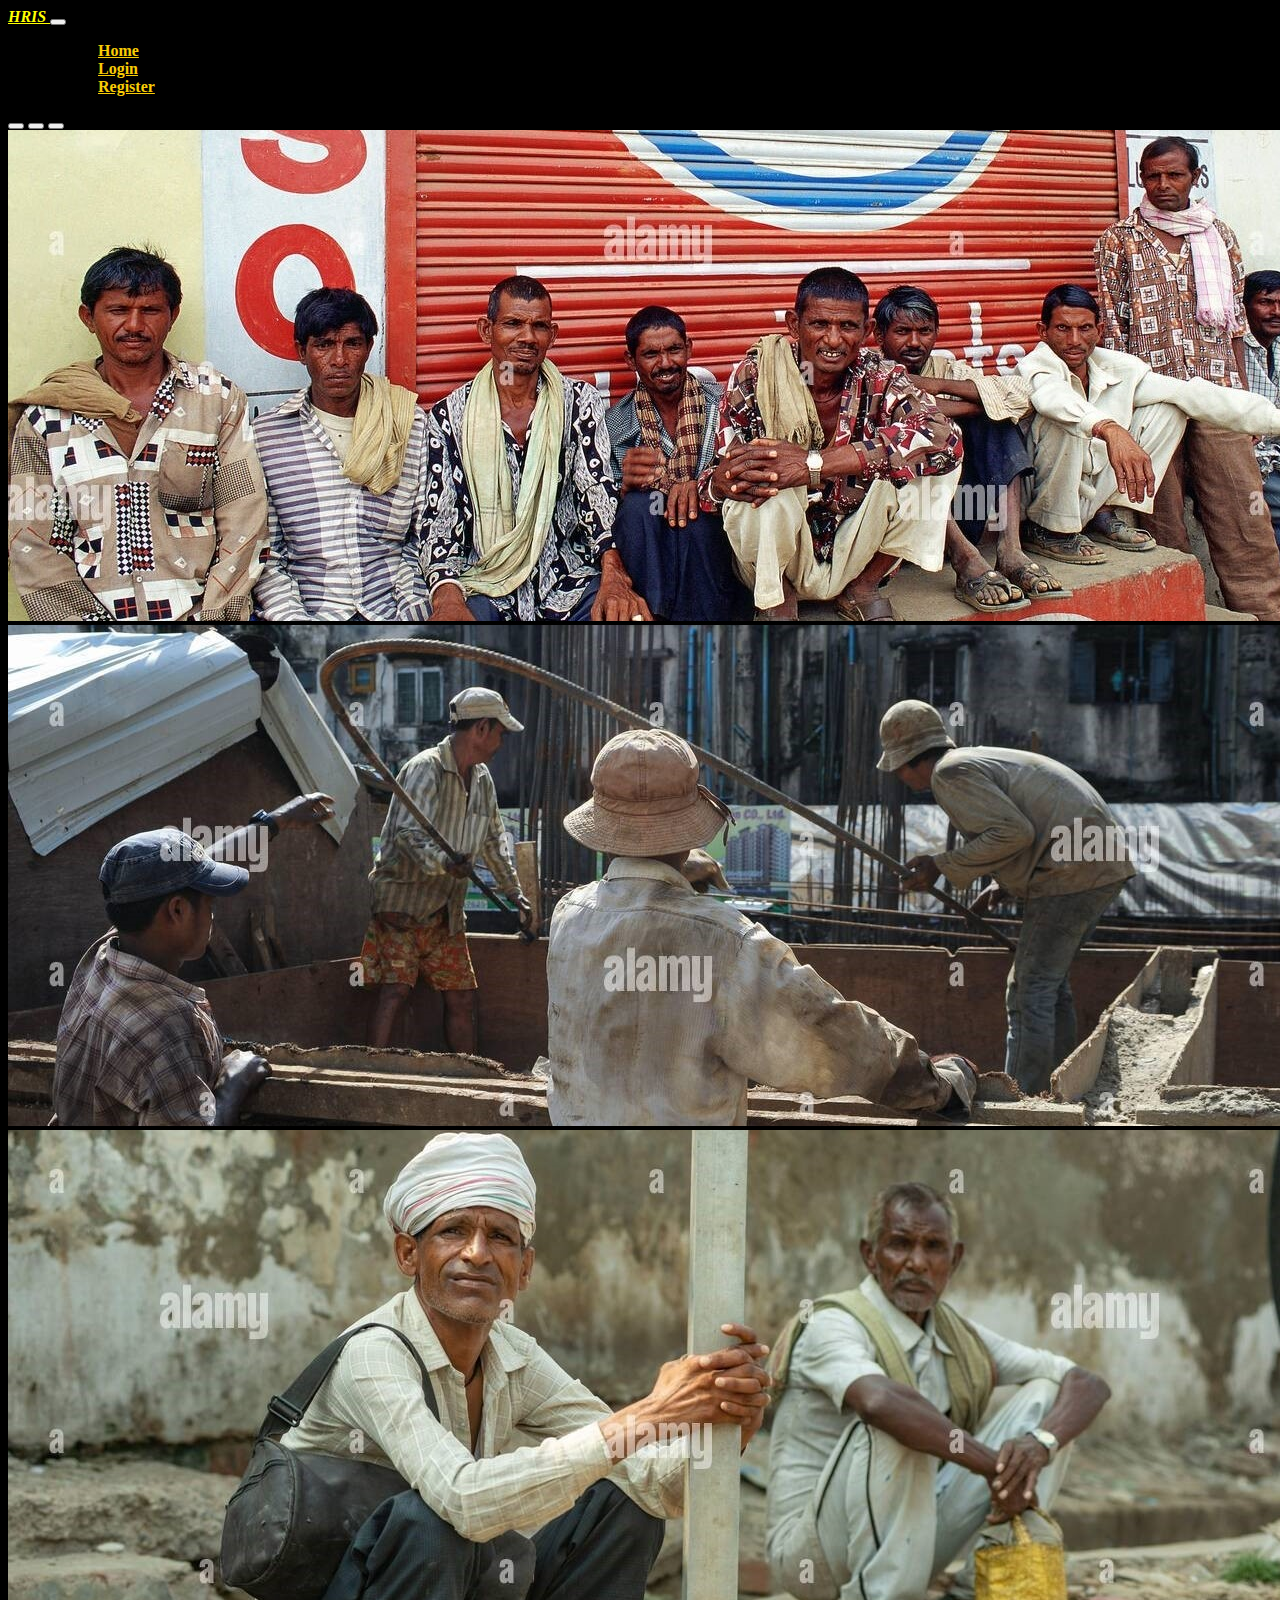
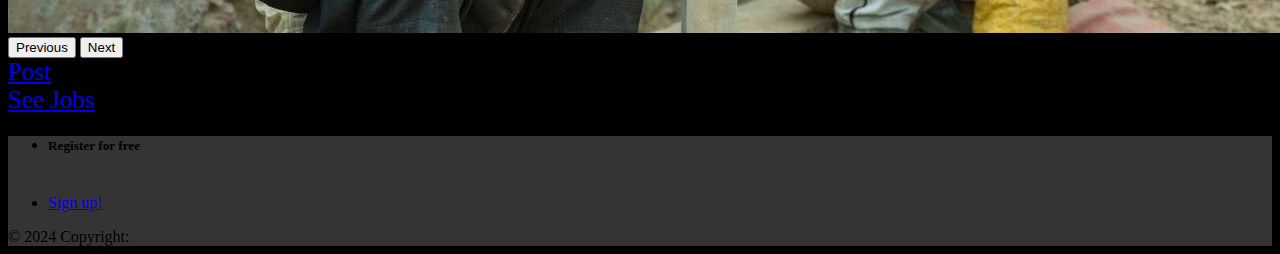
<file: Job/index.html>
<!DOCTYPE html>
<html lang="en">
  <head>
    <meta charset="UTF-8" />
    <meta http-equiv="X-UA-Compatible" content="IE=edge" />
    <meta name="viewport" content="width=device-width, initial-scale=1.0" />
    <title>HRIS - A Job Portal for Daily wages workers</title>
    <!-- Bootstrap -->
    <link
      href="https://cdn.jsdelivr.net/npm/bootstrap@5.1.0/dist/css/bootstrap.min.css"
      rel="stylesheet"
      integrity="sha384-KyZXEAg3QhqLMpG8r+8fhAXLRk2vvoC2f3B09zVXn8CA5QIVfZOJ3BCsw2P0p/We"
      crossorigin="anonymous"
    />

    <!-- Font Styles -->

    <link rel="preconnect" href="https://fonts.googleapis.com" />
    <link rel="preconnect" href="https://fonts.gstatic.com" crossorigin />
    <link
      href="https://fonts.googleapis.com/css2?family=Oswald:wght@700&display=swap"
      rel="stylesheet"
    />

    <!-- 
    <script src="https://cdn.jsdelivr.net/npm/bootstrap@5.1.0/dist/js/bootstrap.bundle.min.js"
        integrity="sha384-U1DAWAznBHeqEIlVSCgzq+c9gqGAJn5c/t99JyeKa9xxaYpSvHU5awsuZVVFIhvj"
        crossorigin="anonymous"></script> -->

    <!-- Styles.css -->
    <link rel="stylesheet" href="css/style.css" />
  </head>

  <body>
    <div class="super-container">
      <div class="in-super-container">
        <div class="container">
          <div class="header">
            <!-- Navbar -->
            <nav
              class="
                mb-1
                navbar navbar-expand-lg navbar-dark
                orange
                lighten-1
                sticky-top
                justify-content-between
              "
            >
              <div class="container-fluid">
                <Strong><a class="navbar-brand nav-flex-icons" href="#" style="color: yellow; font-weight: 900; font-style: italic;">
                  HRIS
                </a></Strong>
                <button
                  class="navbar-toggler"
                  type="button"
                  data-toggle="collapse"
                  data-target="#navbarSupportedContent-555"
                  aria-controls="navbarSupportedContent-555"
                  aria-expanded="false"
                  aria-label="Toggle navigation"
                >
                  <span class="navbar-toggler-icon"></span>
                </button>
                <div
                  class="collapse navbar-collapse"
                  id="navbarSupportedContent-555"
                >
                  <!-- Search box -->
                  <!-- <form class="form-inline" id="search-box">
                    <div class="dm-form my-0">
                      <input
                        class="form-control mr-sm-2"
                        type="text"
                        placeholder="Search"
                        aria-label="Search"
                      />
                    </div>
                  </form> -->
                  <!-- Search Box End -->
                  <div style="margin-left: 555px"></div>
                  <ul
                    class="navbar-nav me-auto mb-0 mb-lg-0 justify-content-end"
                  >
                    <li class="nav-item">
                      <a id="custom-nav" class="nav-link active" href="./"
                        ><strong class="btn btn-outline-warning">Home</strong>
                        <span class="sr-only"></span>
                      </a>
                    </li>
                    <!-- <li class="nav-item">
                      <a id="custom-nav" class="nav-link" href="#about"
                        ><strong class="btn btn-outline-warning"
                          >About Us</strong
                        ></a
                      > -->
                    </li>
                    <li class="nav-item">
                      <a id="custom-nav" class="nav-link" href="flogin.html"
                        ><strong class="btn btn-outline-warning"
                          >Login</strong
                        ></a
                      >
                    </li>
                    <li class="nav-item">
                      <a id="custom-nav" class="nav-link" href="fregister.html"
                        ><strong class="btn btn-outline-warning"
                          >Register</strong
                        ></a>
                    </li>
                  </ul>
                </div>
              </div>
            </nav>
            <!--/.Navbar -->
          </div>
          <!--header end-->

          <!-- Slider -->
          <div class="slider">
            <div
              id="carouselExampleDark"
              class="carousel carousel-dark slide"
              data-bs-ride="carousel"
            >
              <div class="carousel-indicators">
                <button
                  type="button"
                  data-bs-target="#carouselExampleDark"
                  data-bs-slide-to="0"
                  class="active"
                  aria-current="true"
                  aria-label="Slide 1"
                ></button>
                <button
                  type="button"
                  data-bs-target="#carouselExampleDark"
                  data-bs-slide-to="1"
                  aria-label="Slide 2"
                ></button>
                <button
                  type="button"
                  data-bs-target="#carouselExampleDark"
                  data-bs-slide-to="2"
                  aria-label="Slide 3"
                ></button>
              </div>
              <div class="carousel-inner">
                <div class="carousel-item active" data-bs-interval="3000">
                  <img
                    src="Images/2.jpg"
                    class="d-block w-100"
                    alt="..."
                    height="300px"
                  />
                </div>
                <div class="carousel-item" data-bs-interval="3000">
                  <img
                    src="Images/3.jpg"
                    class="d-block w-100"
                    alt="..."
                    height="300px"
                  />
                </div>
                <div class="carousel-item" data-bs-interval="3000">
                  <img
                    src="Images/4.jpg"
                    class="d-block w-100"
                    alt="..."
                    height="300px"
                  />
                </div>
              </div>
              <button
                class="carousel-control-prev"
                type="button"
                data-bs-target="#carouselExampleDark"
                data-bs-slide="prev"
              >
                <span
                  class="carousel-control-prev-icon"
                  aria-hidden="true"
                ></span>
                <span class="visually-hidden">Previous</span>
              </button>
              <button
                class="carousel-control-next"
                type="button"
                data-bs-target="#carouselExampleDark"
                data-bs-slide="next"
              >
                <span
                  class="carousel-control-next-icon"
                  aria-hidden="true"
                ></span>
                <span class="visually-hidden">Next</span>
              </button>
            </div>
          </div>

          <!-- Slider End -->

          <div
            class="
              d-flex
              flex-row
              bd-highlight
              mt-3
              mb-4
              justify-content-center
              apl-job-post
            "
          >
            <div class="p-2 bd-highlight">
              <a href="fpost.php" class="btn btn-warning w-0" id="btn-post "
                >Post</a
              >
            </div>
            <div style="width: 200px"></div>
            <div class="p-2 bd-highlight">
              <a
                href="fjobs.php"
                class="btn btn-warning w-0"
                id="btn-apply"
                >See Jobs</a
              >
            </div>
          </div>
        </div>
        <!--container end-->
      </div>
      <!-- End In Super container -->

      <!-- Footer -->
      <footer
        class="page-footer font-small unique-color-dark pt-3 footer"
        id="about"
      >
        <!-- Footer Elements -->
        <div class="container">
          <!-- Call to action -->
          <ul class="list-unstyled list-inline text-center py-0">
            <li class="list-inline-item">
              <h5 class="mt-0 mb-3 text-light">Register for free</h5>
            </li>
            <br />
            <li class="list-inline-item">
              <a href="fregister.html" class="btn btn-outline-light"
                >Sign up!</a
              >
            </li>
          </ul>
          <!-- Call to action -->
        </div>
        <!-- Footer Elements -->

        <!-- Copyright -->
        <div class="footer-copyright text-center py-1 text-light">
          © 2024 Copyright:
          <!-- <a href="https://NaukriDekho.me"> NaukriDekho.me</a> -->
        </div>
        <!-- Copyright -->
      </footer>
      <!-- Footer -->
    </div>
    <!--super-contaner end-->

    <!-- Bootstrap Bundle with Popper -->
    <script
      src="https://cdn.jsdelivr.net/npm/bootstrap@5.1.3/dist/js/bootstrap.bundle.min.js"
      integrity="sha384-ka7Sk0Gln4gmtz2MlQnikT1wXgYsOg+OMhuP+IlRH9sENBO0LRn5q+8nbTov4+1p"
      crossorigin="anonymous"
    ></script>
  </body>
</html>
</file>
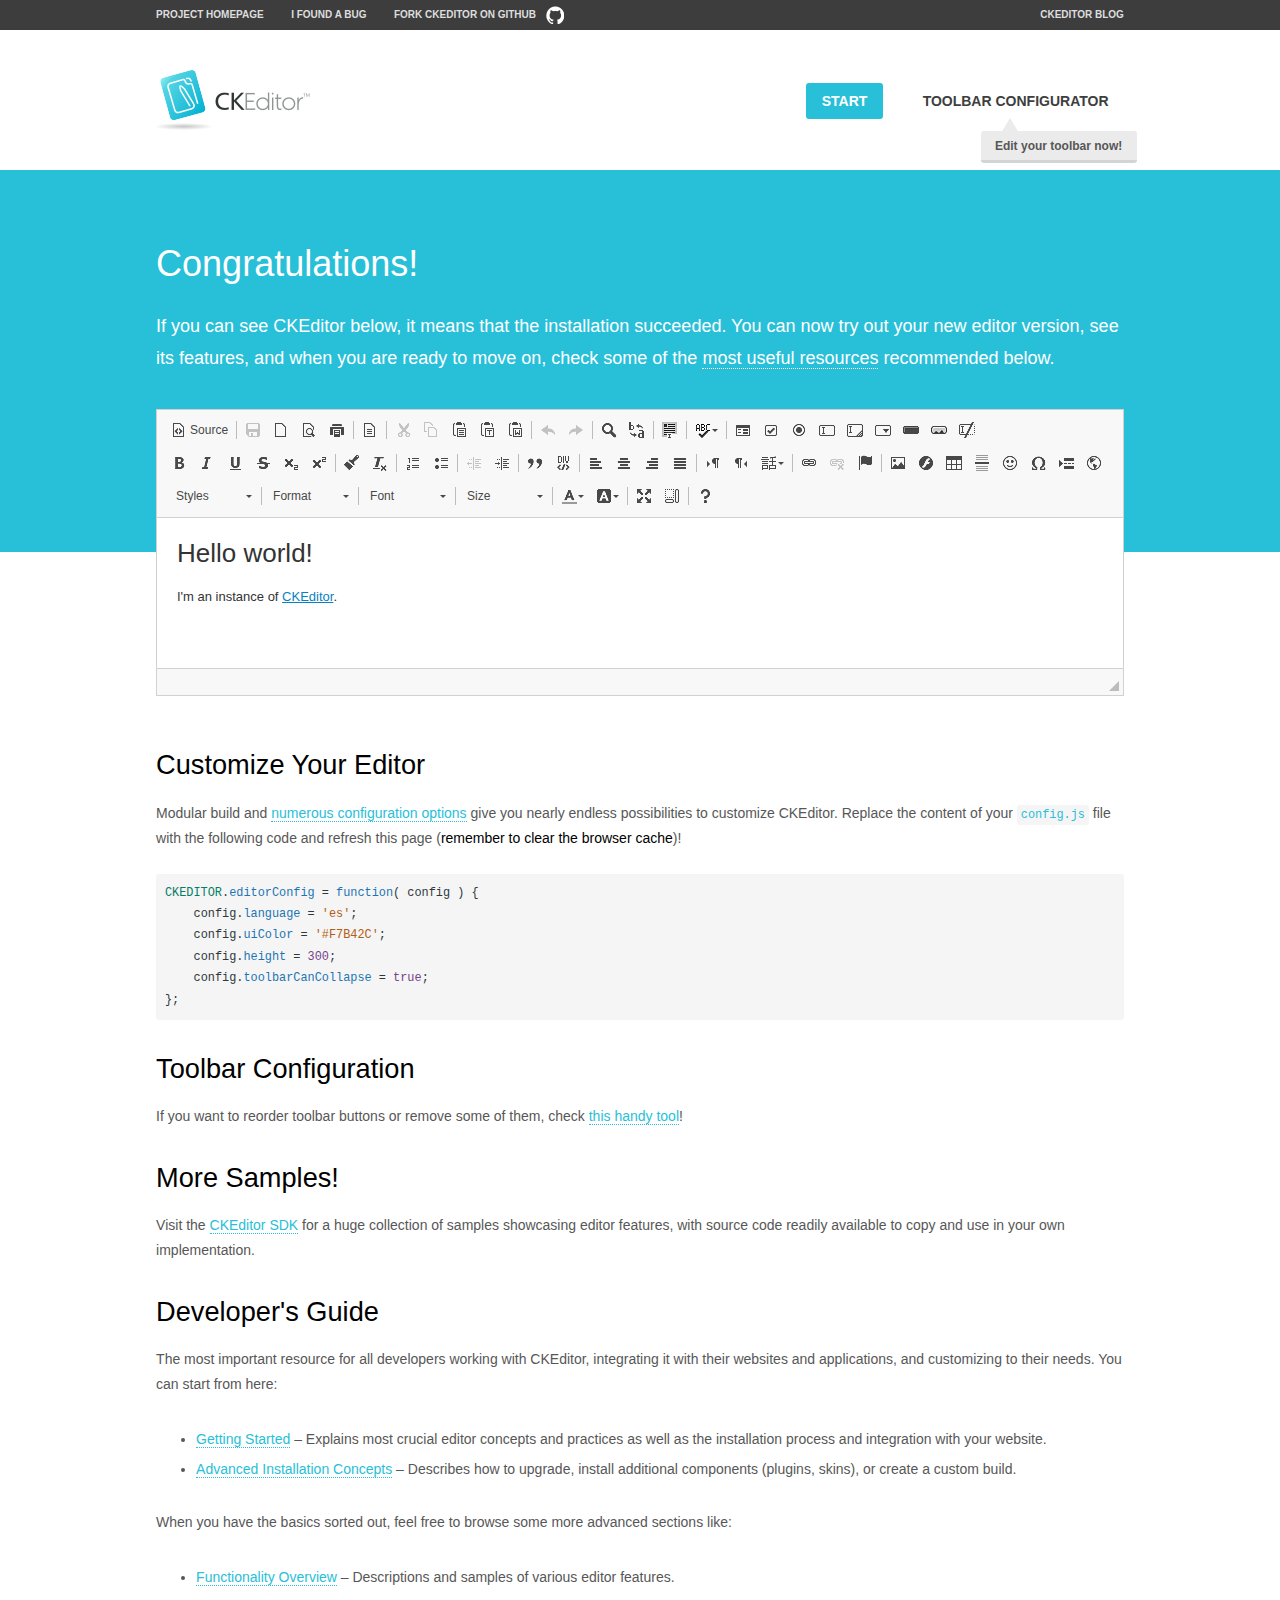
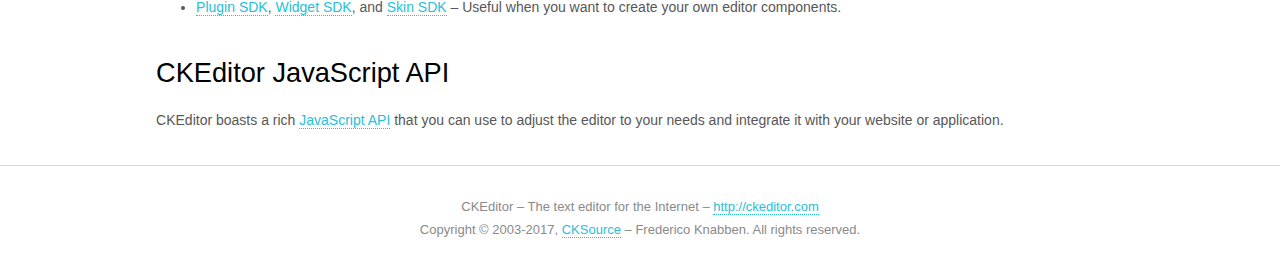
<file: gotoep/ckeditor/samples/index.html>
<!DOCTYPE html>
<!--
Copyright (c) 2003-2017, CKSource - Frederico Knabben. All rights reserved.
For licensing, see LICENSE.md or http://ckeditor.com/license
-->
<html>
<head>
	<meta charset="utf-8">
	<title>CKEditor Sample</title>
	<script src="../ckeditor.js"></script>
	<script src="js/sample.js"></script>
	<link rel="stylesheet" href="css/samples.css">
	<link rel="stylesheet" href="toolbarconfigurator/lib/codemirror/neo.css">
</head>
<body id="main">

<nav class="navigation-a">
	<div class="grid-container">
		<ul class="navigation-a-left grid-width-70">
			<li><a href="http://ckeditor.com">Project Homepage</a></li>
			<li><a href="http://dev.ckeditor.com/">I found a bug</a></li>
			<li><a href="http://github.com/ckeditor/ckeditor-dev" class="icon-pos-right icon-navigation-a-github">Fork CKEditor on GitHub</a></li>
		</ul>
		<ul class="navigation-a-right grid-width-30">
			<li><a href="http://ckeditor.com/blog-list">CKEditor Blog</a></li>
		</ul>
	</div>
</nav>

<header class="header-a">
	<div class="grid-container">
		<h1 class="header-a-logo grid-width-30">
			<a href="index.html"><img src="img/logo.png" alt="CKEditor Sample"></a>
		</h1>

		<nav class="navigation-b grid-width-70">
			<ul>
				<li><a href="index.html" class="button-a button-a-background">Start</a></li>
				<li><a href="toolbarconfigurator/index.html" class="button-a">Toolbar configurator <span class="balloon-a balloon-a-nw">Edit your toolbar now!</span></a></li>
			</ul>
		</nav>
	</div>
</header>

<main>
	<div class="adjoined-top">
		<div class="grid-container">
			<div class="content grid-width-100">
				<h1>Congratulations!</h1>
				<p>
					If you can see CKEditor below, it means that the installation succeeded.
					You can now try out your new editor version, see its features, and when you are ready to move on, check some of the <a href="#sample-customize">most useful resources</a> recommended below.
				</p>
			</div>
		</div>
	</div>
	<div class="adjoined-bottom">
		<div class="grid-container">
			<div class="grid-width-100">
				<div id="editor">
					<h1>Hello world!</h1>
					<p>I'm an instance of <a href="http://ckeditor.com">CKEditor</a>.</p>
				</div>
			</div>
		</div>
	</div>

	<div class="grid-container">
		<div class="content grid-width-100">
			<section id="sample-customize">
				<h2>Customize Your Editor</h2>
				<p>Modular build and <a href="http://docs.ckeditor.com/#!/guide/dev_configuration">numerous configuration options</a> give you nearly endless possibilities to customize CKEditor. Replace the content of your <code><a href="../config.js">config.js</a></code> file with the following code and refresh this page (<strong>remember to clear the browser cache</strong>)!</p>
		<pre class="cm-s-neo CodeMirror"><code><span style="padding-right: 0.1px;"><span class="cm-variable">CKEDITOR</span>.<span class="cm-property">editorConfig</span> <span class="cm-operator">=</span> <span class="cm-keyword">function</span>( <span class="cm-def">config</span> ) {</span>
<span style="padding-right: 0.1px;"><span class="cm-tab">	</span><span class="cm-variable-2">config</span>.<span class="cm-property">language</span> <span class="cm-operator">=</span> <span class="cm-string">'es'</span>;</span>
<span style="padding-right: 0.1px;"><span class="cm-tab">	</span><span class="cm-variable-2">config</span>.<span class="cm-property">uiColor</span> <span class="cm-operator">=</span> <span class="cm-string">'#F7B42C'</span>;</span>
<span style="padding-right: 0.1px;"><span class="cm-tab">	</span><span class="cm-variable-2">config</span>.<span class="cm-property">height</span> <span class="cm-operator">=</span> <span class="cm-number">300</span>;</span>
<span style="padding-right: 0.1px;"><span class="cm-tab">	</span><span class="cm-variable-2">config</span>.<span class="cm-property">toolbarCanCollapse</span> <span class="cm-operator">=</span> <span class="cm-atom">true</span>;</span>
<span style="padding-right: 0.1px;">};</span></code></pre>
			</section>

			<section>
				<h2>Toolbar Configuration</h2>
				<p>If you want to reorder toolbar buttons or remove some of them, check <a href="toolbarconfigurator/index.html">this handy tool</a>!</p>
			</section>

			<section>
				<h2>More Samples!</h2>
				<p>Visit the <a href="http://sdk.ckeditor.com">CKEditor SDK</a> for a huge collection of samples showcasing editor features, with source code readily available to copy and use in your own implementation.</p>
			</section>

			<section>
				<h2>Developer's Guide</h2>
				<p>The most important resource for all developers working with CKEditor, integrating it with their websites and applications, and customizing to their needs. You can start from here:</p>
				<ul>
					<li><a href="http://docs.ckeditor.com/#!/guide/dev_installation">Getting Started</a> &ndash; Explains most crucial editor concepts and practices as well as the installation process and integration with your website.</li>
					<li><a href="http://docs.ckeditor.com/#!/guide/dev_advanced_installation">Advanced Installation Concepts</a> &ndash; Describes how to upgrade, install additional components (plugins, skins), or create a custom build.</li>
				</ul>
					<p>When you have the basics sorted out, feel free to browse some more advanced sections like:</p>
				<ul>
					<li><a href="http://docs.ckeditor.com/#!/guide/dev_features">Functionality Overview</a> &ndash; Descriptions and samples of various editor features.</li>
					<li><a href="http://docs.ckeditor.com/#!/guide/plugin_sdk_intro">Plugin SDK</a>, <a href="http://docs.ckeditor.com/#!/guide/widget_sdk_intro">Widget SDK</a>, and <a href="http://docs.ckeditor.com/#!/guide/skin_sdk_intro">Skin SDK</a> &ndash; Useful when you want to create your own editor components.</li>
				</ul>
			</section>

			<section>
				<h2>CKEditor JavaScript API</h2>
				<p>CKEditor boasts a rich <a href="http://docs.ckeditor.com/#!/api">JavaScript API</a> that you can use to adjust the editor to your needs and integrate it with your website or application.</p>
			</section>
		</div>
	</div>
</main>

<footer class="footer-a grid-container">
	<div class="grid-container">
		<p class="grid-width-100">
			CKEditor &ndash; The text editor for the Internet &ndash; <a class="samples" href="http://ckeditor.com/">http://ckeditor.com</a>
		</p>
		<p class="grid-width-100" id="copy">
			Copyright &copy; 2003-2017, <a class="samples" href="http://cksource.com/">CKSource</a> &ndash; Frederico Knabben. All rights reserved.
		</p>
	</div>
</footer>
<script>
	initSample();
</script>

</body>
</html>
</file>
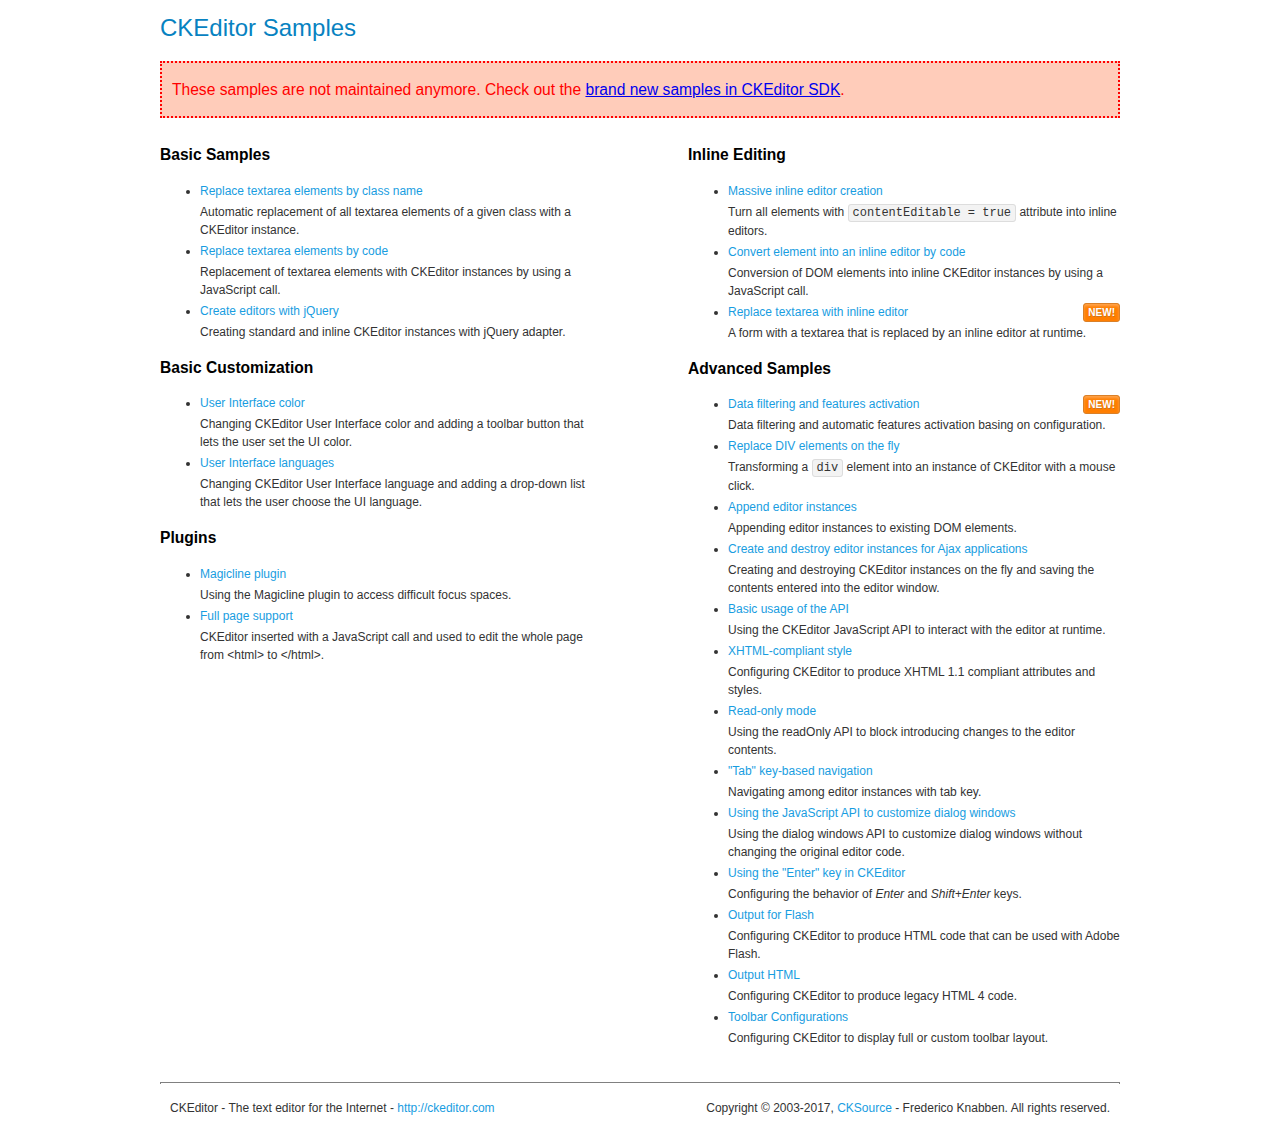
<file: gotoep/ckeditor/samples/old/index.html>
<!DOCTYPE html>
<!--
Copyright (c) 2003-2017, CKSource - Frederico Knabben. All rights reserved.
For licensing, see LICENSE.md or http://ckeditor.com/license
-->
<html>
<head>
	<meta charset="utf-8">
	<title>CKEditor Samples</title>
	<link rel="stylesheet" href="sample.css">
</head>
<body>
	<h1 class="samples">
		CKEditor Samples
	</h1>
	<div class="warning deprecated">
		These samples are not maintained anymore. Check out the <a href="http://sdk.ckeditor.com/">brand new samples in CKEditor SDK</a>.
	</div>
	<div class="twoColumns">
		<div class="twoColumnsLeft">
			<h2 class="samples">
				Basic Samples
			</h2>
			<dl class="samples">
				<dt><a class="samples" href="replacebyclass.html">Replace textarea elements by class name</a></dt>
				<dd>Automatic replacement of all textarea elements of a given class with a CKEditor instance.</dd>

				<dt><a class="samples" href="replacebycode.html">Replace textarea elements by code</a></dt>
				<dd>Replacement of textarea elements with CKEditor instances by using a JavaScript call.</dd>

				<dt><a class="samples" href="jquery.html">Create editors with jQuery</a></dt>
				<dd>Creating standard and inline CKEditor instances with jQuery adapter.</dd>
			</dl>

			<h2 class="samples">
				Basic Customization
			</h2>
			<dl class="samples">
				<dt><a class="samples" href="uicolor.html">User Interface color</a></dt>
				<dd>Changing CKEditor User Interface color and adding a toolbar button that lets the user set the UI color.</dd>

				<dt><a class="samples" href="uilanguages.html">User Interface languages</a></dt>
				<dd>Changing CKEditor User Interface language and adding a drop-down list that lets the user choose the UI language.</dd>
			</dl>


			<h2 class="samples">Plugins</h2>
<dl class="samples">
<dt><a class="samples" href="magicline/magicline.html">Magicline plugin</a></dt>
<dd>Using the Magicline plugin to access difficult focus spaces.</dd>

<dt><a class="samples" href="wysiwygarea/fullpage.html">Full page support</a></dt>
<dd>CKEditor inserted with a JavaScript call and used to edit the whole page from &lt;html&gt; to &lt;/html&gt;.</dd>
</dl>
		</div>
		<div class="twoColumnsRight">
			<h2 class="samples">
				Inline Editing
			</h2>
			<dl class="samples">
				<dt><a class="samples" href="inlineall.html">Massive inline editor creation</a></dt>
				<dd>Turn all elements with <code>contentEditable = true</code> attribute into inline editors.</dd>

				<dt><a class="samples" href="inlinebycode.html">Convert element into an inline editor by code</a></dt>
				<dd>Conversion of DOM elements into inline CKEditor instances by using a JavaScript call.</dd>

				<dt><a class="samples" href="inlinetextarea.html">Replace textarea with inline editor</a> <span class="new">New!</span></dt>
				<dd>A form with a textarea that is replaced by an inline editor at runtime.</dd>

				
			</dl>

			<h2 class="samples">
				Advanced Samples
			</h2>
			<dl class="samples">
				<dt><a class="samples" href="datafiltering.html">Data filtering and features activation</a> <span class="new">New!</span></dt>
				<dd>Data filtering and automatic features activation basing on configuration.</dd>

				<dt><a class="samples" href="divreplace.html">Replace DIV elements on the fly</a></dt>
				<dd>Transforming a <code>div</code> element into an instance of CKEditor with a mouse click.</dd>

				<dt><a class="samples" href="appendto.html">Append editor instances</a></dt>
				<dd>Appending editor instances to existing DOM elements.</dd>

				<dt><a class="samples" href="ajax.html">Create and destroy editor instances for Ajax applications</a></dt>
				<dd>Creating and destroying CKEditor instances on the fly and saving the contents entered into the editor window.</dd>

				<dt><a class="samples" href="api.html">Basic usage of the API</a></dt>
				<dd>Using the CKEditor JavaScript API to interact with the editor at runtime.</dd>

				<dt><a class="samples" href="xhtmlstyle.html">XHTML-compliant style</a></dt>
				<dd>Configuring CKEditor to produce XHTML 1.1 compliant attributes and styles.</dd>

				<dt><a class="samples" href="readonly.html">Read-only mode</a></dt>
				<dd>Using the readOnly API to block introducing changes to the editor contents.</dd>

				<dt><a class="samples" href="tabindex.html">"Tab" key-based navigation</a></dt>
				<dd>Navigating among editor instances with tab key.</dd>


				
<dt><a class="samples" href="dialog/dialog.html">Using the JavaScript API to customize dialog windows</a></dt>
<dd>Using the dialog windows API to customize dialog windows without changing the original editor code.</dd>

<dt><a class="samples" href="enterkey/enterkey.html">Using the &quot;Enter&quot; key in CKEditor</a></dt>
<dd>Configuring the behavior of <em>Enter</em> and <em>Shift+Enter</em> keys.</dd>

<dt><a class="samples" href="htmlwriter/outputforflash.html">Output for Flash</a></dt>
<dd>Configuring CKEditor to produce HTML code that can be used with Adobe Flash.</dd>

<dt><a class="samples" href="htmlwriter/outputhtml.html">Output HTML</a></dt>
<dd>Configuring CKEditor to produce legacy HTML 4 code.</dd>

<dt><a class="samples" href="toolbar/toolbar.html">Toolbar Configurations</a></dt>
<dd>Configuring CKEditor to display full or custom toolbar layout.</dd>

			</dl>
		</div>
	</div>
	<div id="footer">
		<hr>
		<p>
			CKEditor - The text editor for the Internet - <a class="samples" href="http://ckeditor.com/">http://ckeditor.com</a>
		</p>
		<p id="copy">
			Copyright &copy; 2003-2017, <a class="samples" href="http://cksource.com/">CKSource</a> - Frederico Knabben. All rights reserved.
		</p>
	</div>
</body>
</html>
</file>
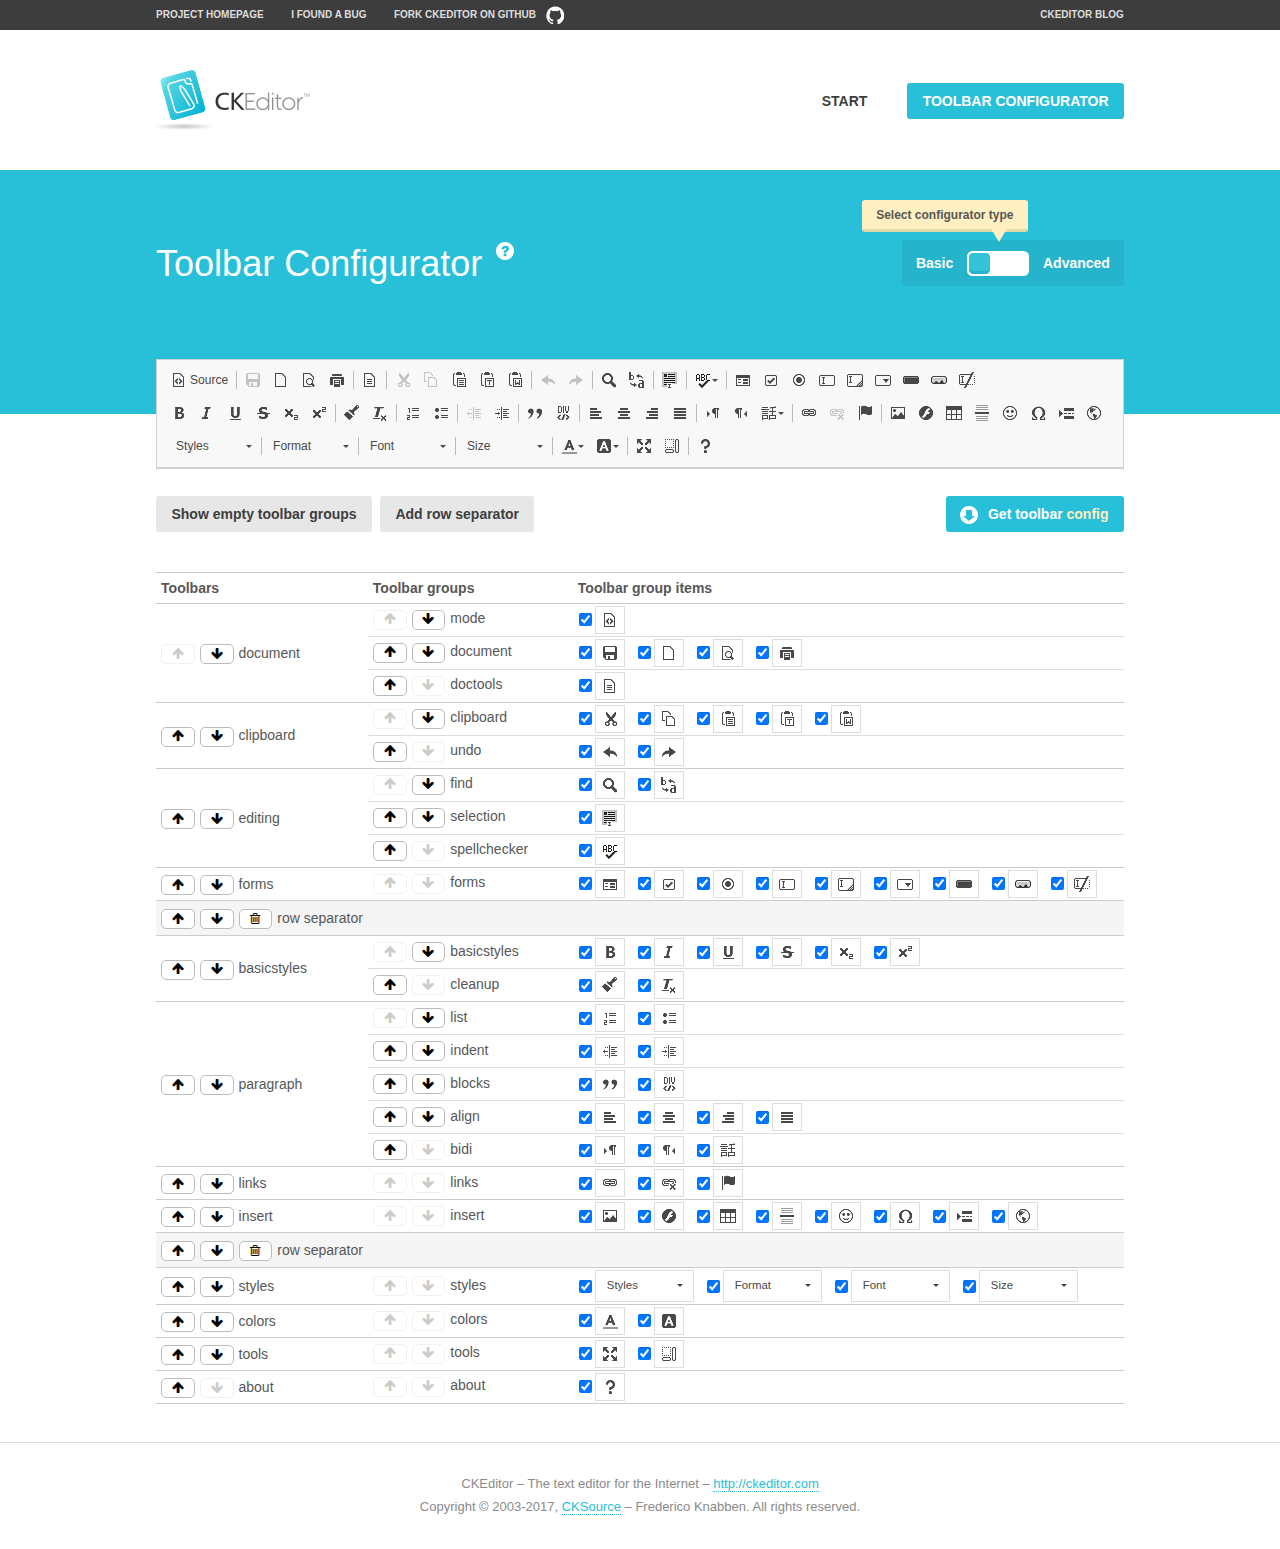
<file: gotoep/ckeditor/samples/toolbarconfigurator/index.html>
<!DOCTYPE html>
<!--
Copyright (c) 2003-2017, CKSource - Frederico Knabben. All rights reserved.
For licensing, see LICENSE.md or http://ckeditor.com/license
-->
<!--[if IE 8]><html class="ie8"><![endif]-->
<!--[if gt IE 8]><html><![endif]-->
<!--[if !IE]><!--><html><!--<![endif]-->
<head>
	<meta charset="utf-8">
	<title>Toolbar Configurator</title>
	<script src="../../ckeditor.js"></script>
	<script>
		if ( CKEDITOR.env.ie && CKEDITOR.env.version < 9 )
			CKEDITOR.tools.enableHtml5Elements( document );
	</script>
	<link rel="stylesheet" href="lib/codemirror/codemirror.css">
	<link rel="stylesheet" href="lib/codemirror/show-hint.css">
	<link rel="stylesheet" href="lib/codemirror/neo.css">
	<link rel="stylesheet" href="css/fontello.css">
	<link rel="stylesheet" href="../css/samples.css">
</head>
<body id="toolbar">

<nav class="navigation-a">
	<div class="grid-container">
		<ul class="navigation-a-left grid-width-70">
			<li><a href="http://ckeditor.com">Project Homepage</a></li>
			<li><a href="http://dev.ckeditor.com/">I found a bug</a></li>
			<li><a href="http://github.com/ckeditor/ckeditor-dev" class="icon-pos-right icon-navigation-a-github">Fork CKEditor on GitHub</a></li>
		</ul>
		<ul class="navigation-a-right grid-width-30">
			<li><a href="http://ckeditor.com/blog-list">CKEditor Blog</a></li>
		</ul>
	</div>
</nav>

<header class="header-a">
	<div class="grid-container">
		<h1 class="header-a-logo grid-width-30">
			<a href="../index.html"><img src="../img/logo.png" alt="CKEditor Logo"></a>
		</h1>
		<nav class="navigation-b grid-width-70">
			<ul>
				<li><a href="../index.html"  class="button-a">Start</a></li>
				<li><a href="index.html"  class="button-a button-a-background">Toolbar configurator</a></li>
			</ul>
		</nav>
	</div>
</header>

<main>
	<div class="adjoined-top">
		<div class="grid-container">
			<div class="content grid-width-100">
				<div class="grid-container-nested">
					<h1 class="grid-width-60">
						Toolbar Configurator
						<a href="#help-content" type="button" title="Configurator help" id="help" class="button-a button-a-background button-a-no-text icon-pos-left icon-question-mark">Help</a>
					</h1>

					<div class="grid-width-40 grid-switch-magic">
						<div class="switch">
							<span class="balloon-a balloon-a-se">Select configurator type</span>
							<input type="radio" name="radio" data-num="1" id="radio-basic" />
							<input type="radio" name="radio" data-num="2" id="radio-advanced" />
							<label data-for="1" for="radio-basic">Basic</label>
							<span class="switch-inner">
								<span class="handler"></span>
							</span>
							<label data-for="2" for="radio-advanced">Advanced</label>
						</div>
					</div>
				</div>
			</div>
		</div>
	</div>
	<div class="adjoined-bottom">
		<div class="grid-container">
			<div class="grid-width-100">
				<div class="editors-container">
					<div id="editor-basic"></div>
					<div id="editor-advanced"></div>
				</div>
			</div>
		</div>
	</div>

	<div class="grid-container configurator">
		<div class="content grid-width-100">
			<div class="configurator">
				<div>
					<div id="toolbarModifierWrapper"></div>
				</div>
			</div>
		</div>
	</div>

	<div id="help-content">
		<div class="grid-container">
			<div class="grid-width-100">
				<h2>What Am I Doing Here?</h2>

				<div class="grid-container grid-container-nested">
					<div class="basic">
						<div class="grid-width-50">
							<p>Arrange <a href="http://docs.ckeditor.com/#!/api/CKEDITOR.config-cfg-toolbarGroups">toolbar groups</a>, toggle <a href="http://docs.ckeditor.com/#!/api/CKEDITOR.config-cfg-removeButtons">button visibility</a> according to your needs and get your toolbar configuration.</p>
							<p>You can replace the content of the <a href="../../config.js"><code>config.js</code></a> file with the generated configuration. If you already set some configuration options you will need to merge both configurations.</p>
						</div>
						<div class="grid-width-50">
							<p>Read more about different ways of <a href="http://docs.ckeditor.com/#!/guide/dev_configuration">setting configuration</a> and do not forget about <strong>clearing browser cache</strong>.</p>
							<p>Arranging toolbar groups is the recommended way of configuring the toolbar, but if you need more freedom you can use the <a href="#advanced">advanced configurator</a>.</p>
						</div>
					</div>
					<div class="advanced" style="display: none;">
						<div class="grid-width-50">
							<p>With this code editor you can edit your <a href="http://docs.ckeditor.com/#!/api/CKEDITOR.config-cfg-toolbar">toolbar configuration</a> live.</p>
							<p>You can replace the content of the <a href="../../config.js"><code>config.js</code></a> file with the generated configuration. If you already set some configuration options you will need to merge both configurations.</p>
						</div>
						<div class="grid-width-50">
							<p>Read more about different ways of <a href="http://docs.ckeditor.com/#!/guide/dev_configuration">setting configuration</a> and do not forget about <strong>clearing browser cache</strong>.</p>
						</div>
					</div>
				</div>

				<p class="grid-container grid-container-nested">
					<button type="button" class="help-content-close grid-width-100 button-a button-a-background">Got it. Let's play!</button>
				</p>
			</div>
		</div>
	</div>
</main>

<footer class="footer-a grid-container">
	<p class="grid-width-100">
		CKEditor &ndash; The text editor for the Internet &ndash; <a class="samples" href="http://ckeditor.com/">http://ckeditor.com</a>
	</p>
	<p class="grid-width-100" id="copy">
		Copyright &copy; 2003-2017, <a class="samples" href="http://cksource.com/">CKSource</a> &ndash; Frederico Knabben. All rights reserved.
	</p>
</footer>

<script src="lib/codemirror/codemirror.js"></script>
<script src="lib/codemirror/javascript.js"></script>
<script src="lib/codemirror/show-hint.js"></script>

<script src="js/fulltoolbareditor.js"></script>
<script src="js/abstracttoolbarmodifier.js"></script>
<script src="js/toolbarmodifier.js"></script>
<script src="js/toolbartextmodifier.js"></script>
<script src="../js/sf.js"></script>

<script>
	( function() {
		'use strict';

		var mode = ( window.location.hash.substr( 1 ) === 'advanced' ) ? 'advanced' : 'basic',
			configuratorSection = CKEDITOR.document.findOne( 'main > .grid-container.configurator' ),
			basicInstruction = CKEDITOR.document.findOne( '#help-content .basic' ),
			advancedInstruction = CKEDITOR.document.findOne( '#help-content .advanced' ),

			// Configurator mode switcher.
			modeSwitchBasic = CKEDITOR.document.getById( 'radio-basic' ),
			modeSwitchAdvanced = CKEDITOR.document.getById( 'radio-advanced' );

		// Initial setup
		function updateSwitcher() {
			if ( mode === 'advanced' ) {
				modeSwitchAdvanced.$.checked = true;
			} else {
				modeSwitchBasic.$.checked = true;
			}
		}

		updateSwitcher();

		CKEDITOR.document.getWindow().on( 'hashchange', function( e ) {
			var hash = window.location.hash.substr( 1 );
			if ( !( hash === 'advanced' || hash === 'basic' ) ) {
				return;
			}
			mode = hash;
			onToolbarsDone( mode );
		} );

		CKEDITOR.document.getWindow().on( 'resize', function() {
			updateToolbar( ( mode === 'basic' ? toolbarModifier : toolbarTextModifier )[ 'editorInstance' ] );
		} );

		function onRefresh( modifier ) {
			modifier = modifier || this;

			if ( mode === 'basic' && modifier instanceof ToolbarConfigurator.ToolbarTextModifier ) {
				return;
			}

			// CodeMirror container becomes visible, so we need to refresh and to avoid rendering problems.
			if ( mode === 'advanced' && modifier instanceof ToolbarConfigurator.ToolbarTextModifier ) {
				modifier.codeContainer.refresh();
			}

			updateToolbar( modifier.editorInstance );
		}

		function updateToolbar( editor ) {
			var editorContainer = editor.container;

			// Not always editor is loaded.
			if ( !editorContainer ) {
				return;
			}

			var displayStyle = editorContainer.getStyle( 'display' );

			editorContainer.setStyle( 'display', 'block' );

			var newHeight = editorContainer.getSize( 'height' );

			var newMarginTop = parseInt( editorContainer.getComputedStyle( 'margin-top' ), 10 );
			newMarginTop = ( isNaN( newMarginTop ) ? 0 : Number( newMarginTop ) );

			var newMarginBottom = parseInt( editorContainer.getComputedStyle( 'margin-bottom' ), 10 );
			newMarginBottom = ( isNaN( newMarginBottom ) ? 0 : Number( newMarginBottom ) );

			var result = newHeight + newMarginTop + newMarginBottom;

			editorContainer.setStyle( 'display', displayStyle );

			editor.container.getAscendant( 'div' ).setStyle( 'height', result + 'px' );
		}

		var toolbarModifier = new ToolbarConfigurator.ToolbarModifier( 'editor-basic' );

		var done = 0;
		toolbarModifier.init( onToolbarInit );
		toolbarModifier.onRefresh = onRefresh;

		CKEDITOR.document.getById( 'toolbarModifierWrapper' ).append( toolbarModifier.mainContainer );

		var toolbarTextModifier = new ToolbarConfigurator.ToolbarTextModifier( 'editor-advanced' );
		toolbarTextModifier.init( onToolbarInit );
		toolbarTextModifier.onRefresh = onRefresh;

		function onToolbarInit() {
			if ( ++done === 2 ) {
				onToolbarsDone();

				positionSticky.watch( CKEDITOR.document.findOne( '.toolbar' ), function() {
					return mode === 'advanced';
				} );
			}
		}

		function onToolbarsDone() {
			if ( mode === 'basic' ) {
				toggleModeBasic( false );
			} else {
				toggleModeAdvanced( false );
			}

			updateSwitcher();

			setTimeout( function() {
				CKEDITOR.document.findOne( '.editors-container' ).addClass( 'active' );
				CKEDITOR.document.findOne( '#toolbarModifierWrapper' ).addClass( 'active' );
			}, 200 );
		}

		CKEDITOR.document.getById( 'toolbarModifierWrapper' ).append( toolbarTextModifier.mainContainer );

		function toogleModeSwitch( onElement, offElement, onModifier, offModifier ) {
			onElement.addClass( 'fancy-button-active' );
			offElement.removeClass( 'fancy-button-active' );

			onModifier.showUI();
			offModifier.hideUI();
		}

		function toggleModeBasic( callOnRefresh ) {
			callOnRefresh = ( callOnRefresh !== false );
			mode = 'basic';
			window.location.hash = '#basic';
			toogleModeSwitch( modeSwitchBasic, modeSwitchAdvanced, toolbarModifier, toolbarTextModifier );

			configuratorSection.removeClass( 'freed-width' );
			basicInstruction.show();
			advancedInstruction.hide();

			callOnRefresh && onRefresh( toolbarModifier );
		}

		function toggleModeAdvanced( callOnRefresh ) {
			callOnRefresh = ( callOnRefresh !== false );
			mode = 'advanced';
			window.location.hash = '#advanced';
			toogleModeSwitch( modeSwitchAdvanced, modeSwitchBasic, toolbarTextModifier, toolbarModifier );

			configuratorSection.addClass( 'freed-width' );
			advancedInstruction.show();
			basicInstruction.hide();

			callOnRefresh && onRefresh( toolbarTextModifier );
		}

		modeSwitchBasic.on( 'click', toggleModeBasic );
		modeSwitchAdvanced.on( 'click', toggleModeAdvanced );

		//
		// Position:sticky for the toolbar.
		//

		// Will make elements behave like they were styled with position:sticky.
		var positionSticky = {
			// Store object: {
			// 		element: CKEDITOR.dom.element, // Element which will float.
			// 		placeholder: CKEDITOR.dom.element, // Placeholder which is place to prevent page bounce.
			// 		isFixed: boolean // Whether element float now.
			// }
			watched: [],

			active: [],

			staticContainer: null,

			init: function() {
				var element = CKEDITOR.dom.element.createFromHtml(
					'<div class="staticContainer">' +
						'<div class="grid-container" >' +
							'<div class="grid-width-100">' +
								'<div class="inner"></div>' +
							'</div>' +
						'</div>' +
					'</div>' );

				this.staticContainer = element.findOne( '.inner' );

				CKEDITOR.document.getBody().append( element );
			},

			watch: function( element, preventFunc ) {
				this.watched.push( {
					element: element,
					placeholder: new CKEDITOR.dom.element( 'div' ),
					isFixed: false,
					preventFunc: preventFunc
				} );
			},

			checkAll: function() {
				for ( var i = 0; i < this.watched.length; i++ ) {
					this.check( this.watched[ i ] );
				}
			},

			check: function( element ) {
				var isFixed = element.isFixed;
				var shouldBeFixed = this.shouldBeFixed( element );

				// Nothing to be done.
				if ( isFixed === shouldBeFixed ) {
					return;
				}

				var placeholder = element.placeholder;

				if ( isFixed ) {
					// Unfixing.

					element.element.insertBefore( placeholder );
					placeholder.remove();

					element.element.removeStyle( 'margin' );

					this.active.splice( CKEDITOR.tools.indexOf( this.active, element ), 1 );

				} else {
					// Fixing.
					placeholder.setStyle( 'width', element.element.getSize( 'width' ) + 'px' );
					placeholder.setStyle( 'height', element.element.getSize( 'height' ) + 'px' );
					placeholder.setStyle( 'margin-bottom', element.element.getComputedStyle( 'margin-bottom' ) );
					placeholder.setStyle( 'display', element.element.getComputedStyle( 'display' ) );
					placeholder.insertAfter( element.element );

					this.staticContainer.append( element.element );

					this.active.push( element );
				}

				element.isFixed = !element.isFixed;
			},

			shouldBeFixed: function( element ) {
				if ( element.preventFunc && element.preventFunc() ) {
					return false;
				}

				// If element is already fixed we are checking it's placeholder.
				var related = ( element.isFixed ? element.placeholder : element.element ),
					clientRect = related.$.getBoundingClientRect(),
					staticHeight = this.staticContainer.getSize('height' ),
					elemHeight = element.element.getSize( 'height' );

				if ( element.isFixed ) {
					return ( clientRect.top + elemHeight < staticHeight );
				} else {
					return ( clientRect.top < staticHeight );
				}
			}
		};

		positionSticky.init();

		CKEDITOR.document.getWindow().on( 'scroll',
			new CKEDITOR.tools.eventsBuffer( 100, positionSticky.checkAll, positionSticky ).input
		);

		// Make the toolbar sticky.
		positionSticky.watch( CKEDITOR.document.findOne( '.editors-container' ) );

		// Help button and help-content.
		( function() {
			var helpButton = CKEDITOR.document.getById( 'help' ),
				helpContent = CKEDITOR.document.getById( 'help-content' );

			// Don't show help button on IE8 because it's unsupported by Pico Modal.
			if ( CKEDITOR.env.ie && CKEDITOR.env.version == 8 ) {
				helpButton.hide();
			} else {
				// Display help modal when the button is clicked.
				helpButton.on( 'click', function( evt ) {
					SF.modal( {
						// Clone modal content from DOM.
						content: helpContent.getHtml(),

						afterCreate: function( modal ) {
							// Enable modal content button to close the modal.
							new CKEDITOR.dom.element( modal.modalElem() ).findOne( '.help-content-close' ).once( 'click', modal.close );
						}
					} ).show();
				} );
			}
		} )();
	} )();
</script>
</body>
</html>
</file>
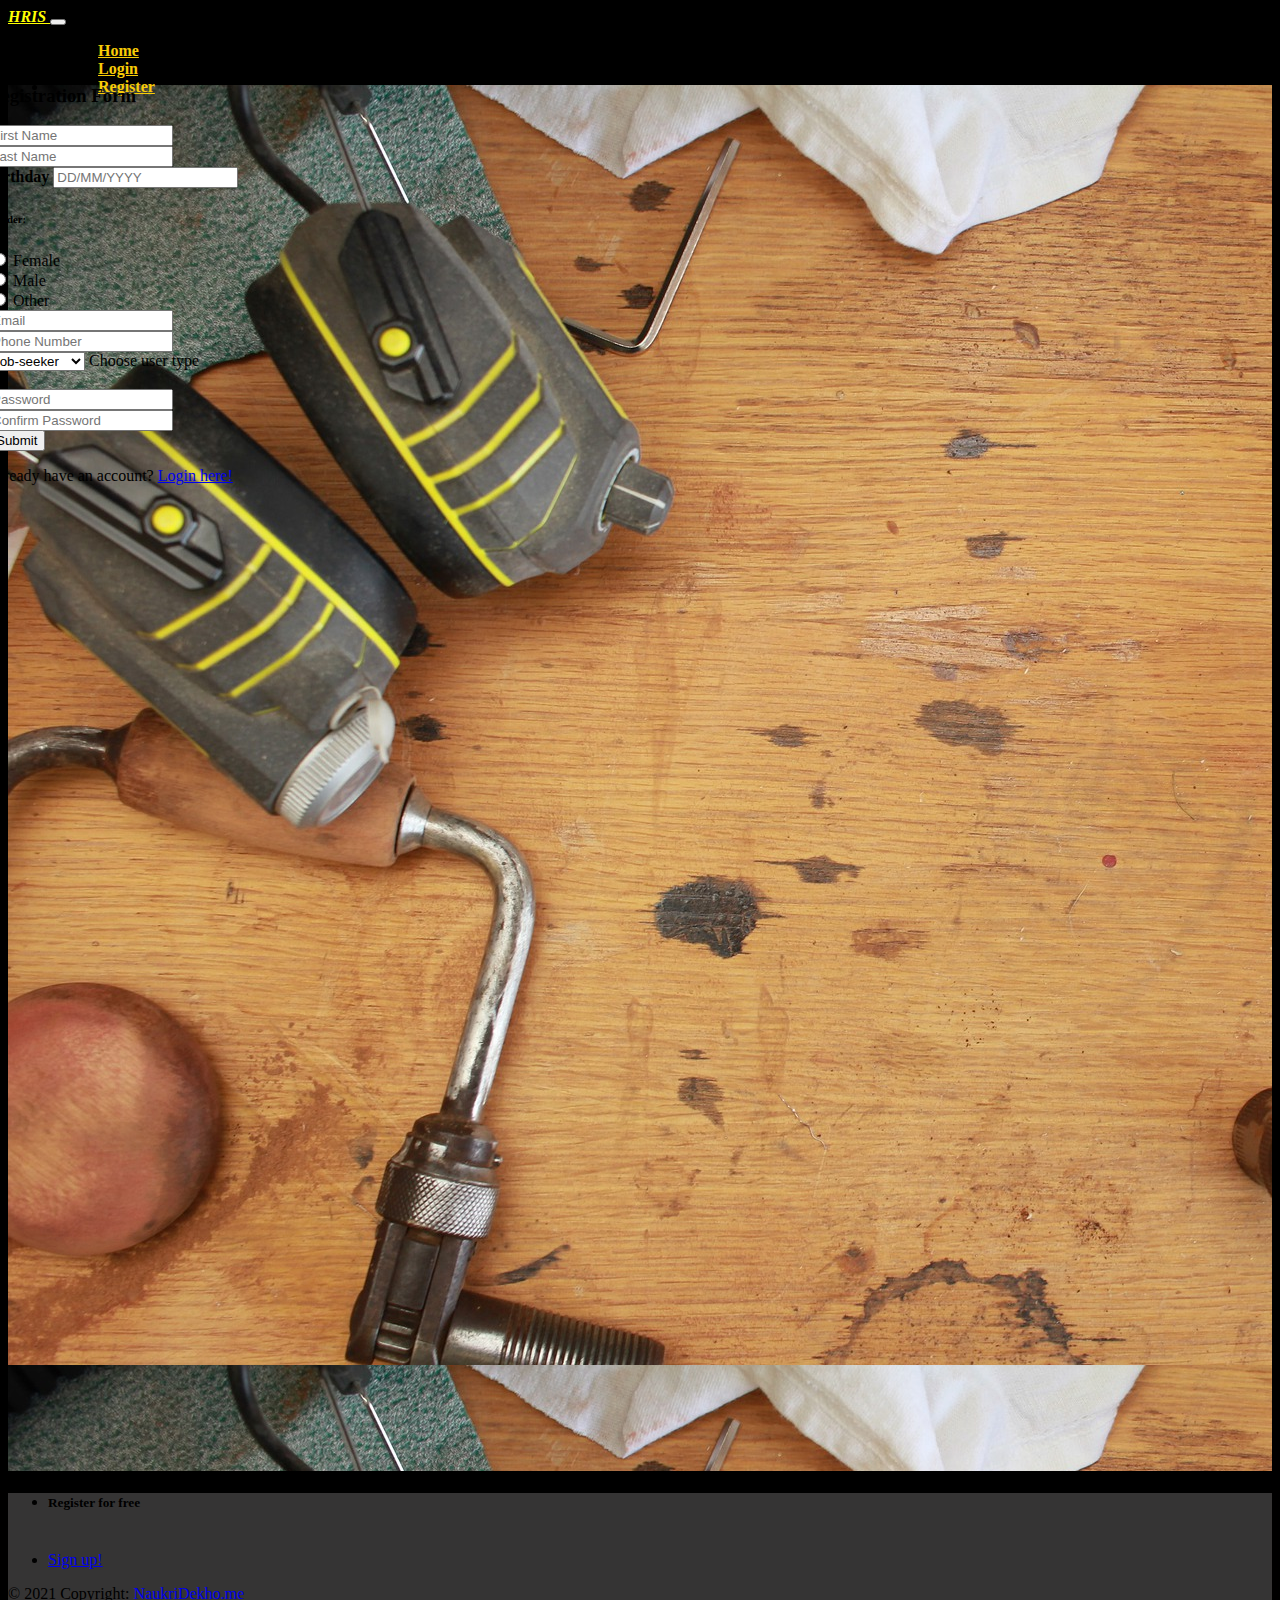
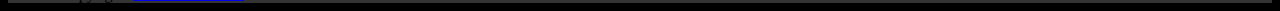
<file: Job/fregister.html>
<!DOCTYPE html>
<!DOCTYPE html>
<html lang="en">
  <head>
    <meta charset="UTF-8" />
    <meta http-equiv="X-UA-Compatible" content="IE=edge" />
    <meta name="viewport" content="width=device-width, initial-scale=1.0" />
    <title>NaukriDekho - A Job Portal for Daily wages workers</title>
    <!-- Bootstrap -->
    <link
      href="https://cdn.jsdelivr.net/npm/bootstrap@5.1.0/dist/css/bootstrap.min.css"
      rel="stylesheet"
      integrity="sha384-KyZXEAg3QhqLMpG8r+8fhAXLRk2vvoC2f3B09zVXn8CA5QIVfZOJ3BCsw2P0p/We"
      crossorigin="anonymous"
    />

    <!-- Font Styles -->

    <link rel="preconnect" href="https://fonts.googleapis.com" />
    <link rel="preconnect" href="https://fonts.gstatic.com" crossorigin />
    <link
      href="https://fonts.googleapis.com/css2?family=Oswald:wght@700&display=swap"
      rel="stylesheet"
    />

    <!-- 
    <script src="https://cdn.jsdelivr.net/npm/bootstrap@5.1.0/dist/js/bootstrap.bundle.min.js"
        integrity="sha384-U1DAWAznBHeqEIlVSCgzq+c9gqGAJn5c/t99JyeKa9xxaYpSvHU5awsuZVVFIhvj"
        crossorigin="anonymous"></script> -->

    <!-- Styles.css -->
    <link rel="stylesheet" href="css/style.css" />
  </head>

  <body>
    <div class="super-container">
      <div class="in-super-container">
        <div class="container">
          <div class="header">
            <!-- Navbar -->
            <nav
              class="
                mb-0
                navbar navbar-expand-lg navbar-dark
                orange
                lighten-1
                sticky-top
                justify-content-between
              "
            >
              <div class="container-fluid">
                <Strong><a class="navbar-brand nav-flex-icons" href="#" style="color: yellow; font-weight: 900; font-style: italic;">
                  <!-- <img
                    id="nav-logo"
                    src="./Images/nlogo1.png"
                    alt="NaukriDekho"
                  /> -->HRIS
                </a></Strong>
                <button
                  class="navbar-toggler"
                  type="button"
                  data-toggle="collapse"
                  data-target="#navbarSupportedContent-555"
                  aria-controls="navbarSupportedContent-555"
                  aria-expanded="false"
                  aria-label="Toggle navigation"
                >
                  <span class="navbar-toggler-icon"></span>
                </button>
                <div
                  class="collapse navbar-collapse"
                  id="navbarSupportedContent-555"
                >
                  <!-- Search box -->
                  <!-- <form class="form-inline" id="search-box">
                    <div class="dm-form my-0">
                      <input
                        class="form-control mr-sm-2"
                        type="text"
                        placeholder="Search"
                        aria-label="Search"
                      />
                    </div>
                  </form> -->
                  <!-- Search Box End -->

                  <div style="margin-left: 555px;"></div>

                  <ul
                    class="navbar-nav me-auto mb-2 mb-lg-0 justify-content-end"
                  >
                    <li class="nav-item">
                      <a id="custom-nav" class="nav-link active" href="./"
                        ><strong class="btn btn-outline-warning">Home</strong>
                        <span class="sr-only"></span>
                      </a>
                    </li>
                    <!-- <li class="nav-item">
                      <a id="custom-nav" class="nav-link" href="#about"
                        ><strong class="btn btn-outline-warning">About Us</strong></a
                      >
                    </li> -->
                    <li class="nav-item">
                      <a id="custom-nav" class="nav-link" href="flogin.html"
                        ><strong class="btn btn-outline-warning">Login</strong></a
                      >
                    </li>
                    <li class="nav-item">
                      <a id="custom-nav" class="nav-link" href="fregister.html"
                        ><strong class="btn btn-outline-warning">Register</strong></a
                      >
                    </li>
                  </ul>
                </div>
              </div>
            </nav>
            <!--/.Navbar -->
          </div>
          <!--header end-->


        </div>
        <!--container end-->
      </div>
      <!-- End In Super container -->
          
      <!-- Register Start-->

      <section class="gradient-custom" id="register-canvas" style="height: 154vh!important;">
        <div class="container py-5 h-50">
          <div class="row d-flex justify-content-center align-items-center h-100">
            <div class="col-12 col-lg-9 col-xl-7">
              <div class="card bg-dark shadow-2-strong" style="margin-top: -30px; border-radius:1rem; border-color: #ffc107;">
                <div class="card-body p-4 p-md-5" style="margin: -20px;">
                  <h3 class="mt-2 mb-0 pb-2 pb-md-0 mb-md-5 font-color align-items-center text-white text-center">
                    Registration Form</h3>
                  <form name="registerform" action="./PDO/pregi.php" method="POST" onsubmit="validate_register()">

                    <div class="row m-1">
                      <div class="col-md-6 mb-2">

                        <div class="form-outline">
                          <input type="text" name="firstName" class="form-control form-control-lg font-color"
                            placeholder="First Name"  />
                          <!-- <label class="form-label" for="firstName">First Name</label> -->
                        </div>

                      </div>
                      <div class="col-md-6 mb-2">

                        <div class="form-outline">
                          <input type="text" name="lastName" id="lastName" class="form-control form-control-lg font-color"
                            placeholder="Last Name"  />
                          <!-- <label class="form-label" for="lastName">Last Name</label> -->
                        </div>

                      </div>
                    </div>

                    <div class="row m-1">
                      <div class="col-md-6 mb-2 d-flex align-items-center">

                        <!-- <h6 class="mb-2 pb-1 font-color text-white">Birthday </h6><br> -->
                        <div class="form-outline datepicker w-100">
                          <label for="birthdayDate" class="form-label text-white"><strong>Birthday</strong></label>
                          <input type="text" class="form-control form-control-lg font-color font-color"
                            id="birthdayDate" name="birthdayDate"
                            placeholder="DD/MM/YYYY"
                            />

                        </div>

                      </div>
                      <div class="col-md-6 mt-1 mb-2">

                        <h6 class="mb-2 pb-1 font-color text-white">Gender: </h6>

                        <div class="form-check form-check-inline mt-2">
                          <input class="form-check-input font-color" type="radio" name="gender"
                           value="F" />
                          <label class="form-check-label font-color text-white" for="femaleGender">Female</label>
                        </div>

                        <div class="form-check form-check-inline">
                          <input class="form-check-input font-color" type="radio" name="gender"
                           value="M" />
                          <label class="form-check-label font-color text-white" for="maleGender">Male</label>
                        </div>

                        <div class="form-check form-check-inline">
                          <input class="form-check-input font-color" type="radio" name="gender"
                            value="O" />
                          <label class="form-check-label font-color text-white" for="otherGender">Other</label>
                        </div>

                      </div>
                    </div>

                    <div class="row m-1">
                      <div class="col-md-6 mb-2 pb-0">

                        <div class="form-outline">
                          <input type="email" name="emailAddress" id="emailAddress" class="form-control form-control-lg font-color"
                            placeholder="Email"  />
                          <!-- <label class="form-label" for="emailAddress">Email</label> -->
                        </div>

                      </div>
                      <div class="col-md-6 mb-2 pb-2">

                        <div class="form-outline">
                          <input type="tel" id="phoneNumber" name="phoneNumber" class="form-control form-control-lg font-color"
                            placeholder="Phone Number"  />
                          <!-- <label class="form-label" for="phoneNumber">Phone Number</label> -->
                        </div>

                      </div>
                    </div>

                    <div class="row m-1">
                      <div class="col-12">

                        <select class="select form-control-lg font-color" name="usertype" id="usertype" >
                          <option value="" disabled>None</option>
                          <option value="Job-seeker">Job-seeker</option>
                          <option value="Job-provider">Job-provider</option>
                        </select>
                        <label class="form-label select-label font-color text-white">Choose user type</label>

                      </div>
                    </div>
                    <br>
                    <div class="row m-1">
                      <div class="col-md-6 mb-4 mt-0 pb-2">

                        <div class="form-outline">
                          <input type="password" id="password" name="password" class="form-control form-control-lg font-color"
                            placeholder="Password"  />
                          <!-- <label class="form-label" for="emailAddress">Email</label> -->
                        </div>

                      </div>
                      <div class="col-md-6 mb-4 pb-2">

                        <div class="form-outline">
                          <input type="password" id="cpassword" class="form-control form-control-lg font-color"
                            placeholder="Confirm Password"  />
                          <!-- <label class="form-label" for="phoneNumber">Phone Number</label> -->
                        </div>

                      </div>
                    </div>

                    <div class="mt-4 pt-2 text-center">
                      <input class="btn btn-warning btn-lg px-5" id="submit-btn" type="submit" value="Submit" />
                    </div>

                    <div>
                      <p class="mb-0 text-white text-center">Already have an account? <a href="flogin.html"
                          class="fw-bold">Login here!</a></p>
                    </div>

                  </form>
                </div>
              </div>
            </div>
          </div>
        </div>
      </section>

      <!-- Register End -->
      
      <!-- Footer -->
<footer class="page-footer font-small unique-color-dark pt-3 footer" id="about">

  <!-- Footer Elements -->
  <div class="container">

    <!-- Call to action -->
    <ul class="list-unstyled list-inline text-center py-0">
      <li class="list-inline-item">
        <h5 class="mt-0 mb-3 text-light">Register for free</h5>
      </li><br>
      <li class="list-inline-item">
        <a href="fregister.html" class="btn btn-outline-light">Sign up!</a>
      </li>
    </ul>
    <!-- Call to action -->

  </div>
  <!-- Footer Elements -->

  <!-- Copyright -->
  <div class="footer-copyright text-center py-1 text-light">© 2021 Copyright:
    <a href="https://NaukriDekho.me"> NaukriDekho.me</a>
  </div>
  <!-- Copyright -->

</footer>
<!-- Footer -->
    </div>
    <!--super-contaIner end-->
 

    <!-- Bootstrap Bundle with Popper -->
    <script
      src="https://cdn.jsdelivr.net/npm/bootstrap@5.1.3/dist/js/bootstrap.bundle.min.js"
      integrity="sha384-ka7Sk0Gln4gmtz2MlQnikT1wXgYsOg+OMhuP+IlRH9sENBO0LRn5q+8nbTov4+1p"
      crossorigin="anonymous"
    ></script>
    <script src="fregister.js"></script>
  </body>
</html>
</file>
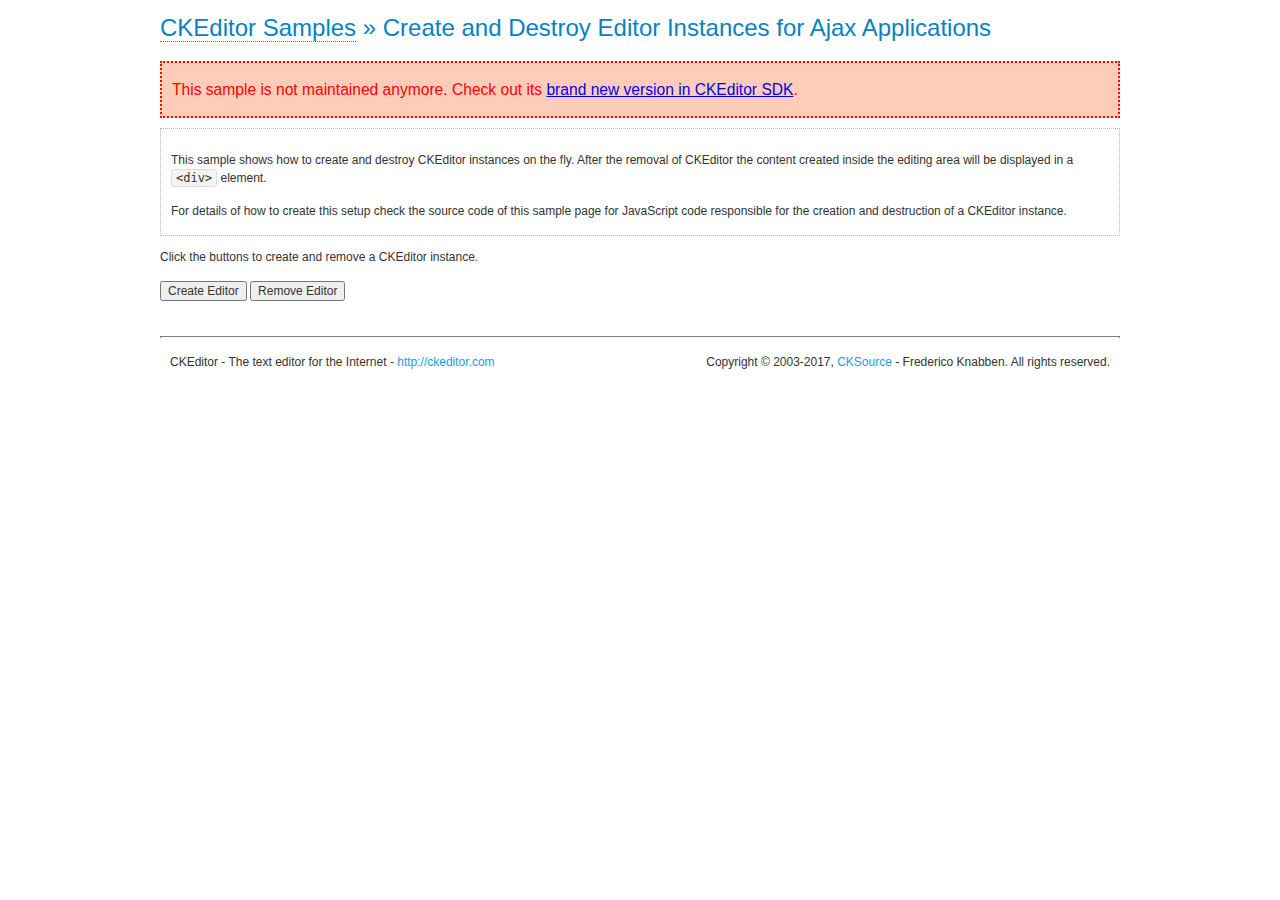
<file: gotoep/ckeditor/samples/old/ajax.html>
<!DOCTYPE html>
<!--
Copyright (c) 2003-2017, CKSource - Frederico Knabben. All rights reserved.
For licensing, see LICENSE.md or http://ckeditor.com/license
-->
<html>
<head>
	<meta charset="utf-8">
	<title>Ajax &mdash; CKEditor Sample</title>
	<script src="../../ckeditor.js"></script>
	<link rel="stylesheet" href="sample.css">
	<script>

		var editor, html = '';

		function createEditor() {
			if ( editor )
				return;

			// Create a new editor inside the <div id="editor">, setting its value to html
			var config = {};
			editor = CKEDITOR.appendTo( 'editor', config, html );
		}

		function removeEditor() {
			if ( !editor )
				return;

			// Retrieve the editor contents. In an Ajax application, this data would be
			// sent to the server or used in any other way.
			document.getElementById( 'editorcontents' ).innerHTML = html = editor.getData();
			document.getElementById( 'contents' ).style.display = '';

			// Destroy the editor.
			editor.destroy();
			editor = null;
		}

	</script>
</head>
<body>
	<h1 class="samples">
		<a href="index.html">CKEditor Samples</a> &raquo; Create and Destroy Editor Instances for Ajax Applications
	</h1>
	<div class="warning deprecated">
		This sample is not maintained anymore. Check out its <a href="http://sdk.ckeditor.com/samples/saveajax.html">brand new version in CKEditor SDK</a>.
	</div>
	<div class="description">
		<p>
			This sample shows how to create and destroy CKEditor instances on the fly. After the removal of CKEditor the content created inside the editing
			area will be displayed in a <code>&lt;div&gt;</code> element.
		</p>
		<p>
			For details of how to create this setup check the source code of this sample page
			for JavaScript code responsible for the creation and destruction of a CKEditor instance.
		</p>
	</div>
	<p>Click the buttons to create and remove a CKEditor instance.</p>
	<p>
		<input onclick="createEditor();" type="button" value="Create Editor">
		<input onclick="removeEditor();" type="button" value="Remove Editor">
	</p>
	<!-- This div will hold the editor. -->
	<div id="editor">
	</div>
	<div id="contents" style="display: none">
		<p>
			Edited Contents:
		</p>
		<!-- This div will be used to display the editor contents. -->
		<div id="editorcontents">
		</div>
	</div>
	<div id="footer">
		<hr>
		<p>
			CKEditor - The text editor for the Internet - <a class="samples" href="http://ckeditor.com/">http://ckeditor.com</a>
		</p>
		<p id="copy">
			Copyright &copy; 2003-2017, <a class="samples" href="http://cksource.com/">CKSource</a> - Frederico
			Knabben. All rights reserved.
		</p>
	</div>
</body>
</html>
</file>
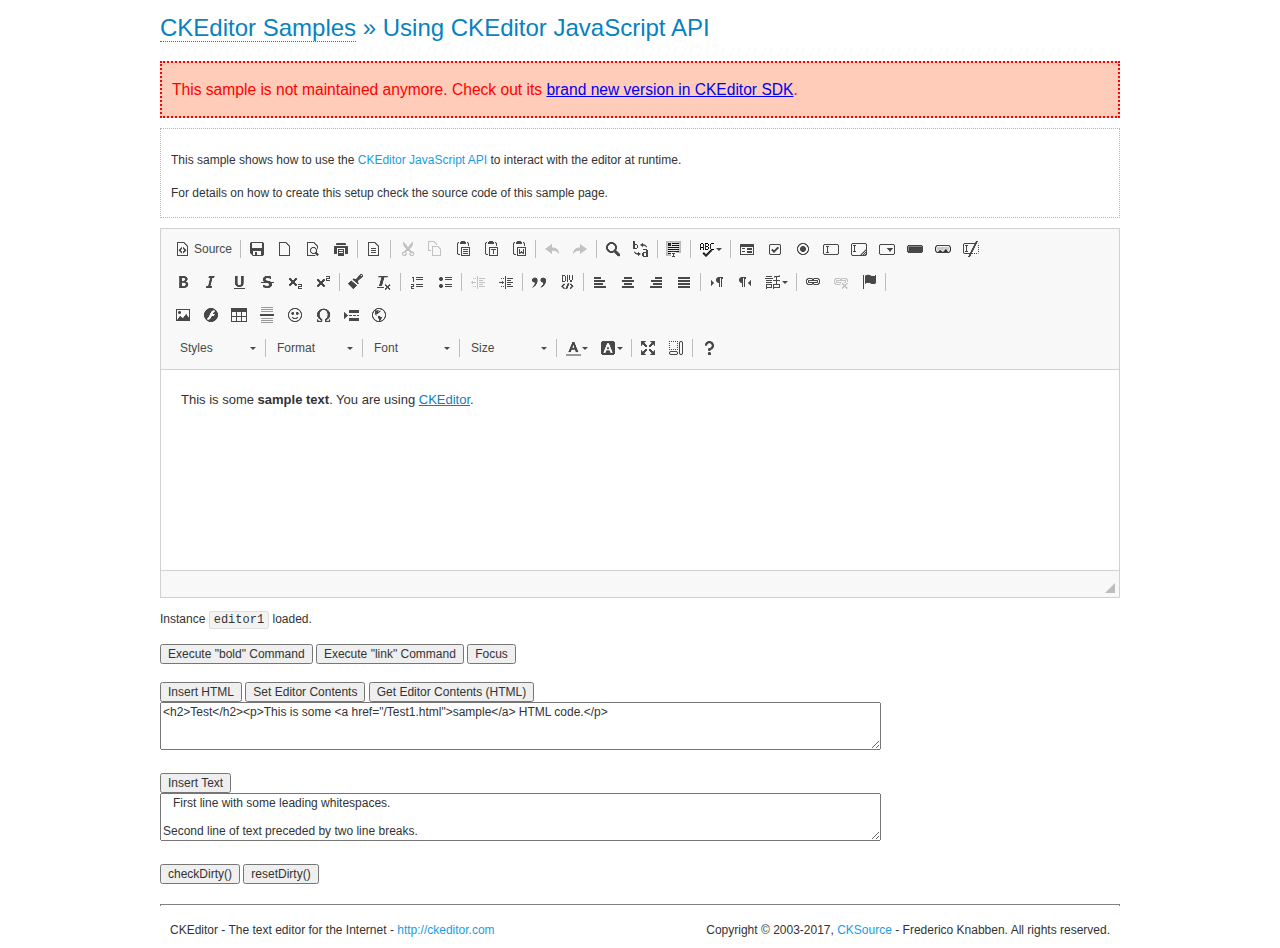
<file: gotoep/ckeditor/samples/old/api.html>
<!DOCTYPE html>
<!--
Copyright (c) 2003-2017, CKSource - Frederico Knabben. All rights reserved.
For licensing, see LICENSE.md or http://ckeditor.com/license
-->
<html>
<head>
	<meta charset="utf-8">
	<title>API Usage &mdash; CKEditor Sample</title>
	<script src="../../ckeditor.js"></script>
	<link href="sample.css" rel="stylesheet">
	<script>

// The instanceReady event is fired, when an instance of CKEditor has finished
// its initialization.
CKEDITOR.on( 'instanceReady', function( ev ) {
	// Show the editor name and description in the browser status bar.
	document.getElementById( 'eMessage' ).innerHTML = 'Instance <code>' + ev.editor.name + '<\/code> loaded.';

	// Show this sample buttons.
	document.getElementById( 'eButtons' ).style.display = 'block';
});

function InsertHTML() {
	// Get the editor instance that we want to interact with.
	var editor = CKEDITOR.instances.editor1;
	var value = document.getElementById( 'htmlArea' ).value;

	// Check the active editing mode.
	if ( editor.mode == 'wysiwyg' )
	{
		// Insert HTML code.
		// http://docs.ckeditor.com/#!/api/CKEDITOR.editor-method-insertHtml
		editor.insertHtml( value );
	}
	else
		alert( 'You must be in WYSIWYG mode!' );
}

function InsertText() {
	// Get the editor instance that we want to interact with.
	var editor = CKEDITOR.instances.editor1;
	var value = document.getElementById( 'txtArea' ).value;

	// Check the active editing mode.
	if ( editor.mode == 'wysiwyg' )
	{
		// Insert as plain text.
		// http://docs.ckeditor.com/#!/api/CKEDITOR.editor-method-insertText
		editor.insertText( value );
	}
	else
		alert( 'You must be in WYSIWYG mode!' );
}

function SetContents() {
	// Get the editor instance that we want to interact with.
	var editor = CKEDITOR.instances.editor1;
	var value = document.getElementById( 'htmlArea' ).value;

	// Set editor contents (replace current contents).
	// http://docs.ckeditor.com/#!/api/CKEDITOR.editor-method-setData
	editor.setData( value );
}

function GetContents() {
	// Get the editor instance that you want to interact with.
	var editor = CKEDITOR.instances.editor1;

	// Get editor contents
	// http://docs.ckeditor.com/#!/api/CKEDITOR.editor-method-getData
	alert( editor.getData() );
}

function ExecuteCommand( commandName ) {
	// Get the editor instance that we want to interact with.
	var editor = CKEDITOR.instances.editor1;

	// Check the active editing mode.
	if ( editor.mode == 'wysiwyg' )
	{
		// Execute the command.
		// http://docs.ckeditor.com/#!/api/CKEDITOR.editor-method-execCommand
		editor.execCommand( commandName );
	}
	else
		alert( 'You must be in WYSIWYG mode!' );
}

function CheckDirty() {
	// Get the editor instance that we want to interact with.
	var editor = CKEDITOR.instances.editor1;
	// Checks whether the current editor contents present changes when compared
	// to the contents loaded into the editor at startup
	// http://docs.ckeditor.com/#!/api/CKEDITOR.editor-method-checkDirty
	alert( editor.checkDirty() );
}

function ResetDirty() {
	// Get the editor instance that we want to interact with.
	var editor = CKEDITOR.instances.editor1;
	// Resets the "dirty state" of the editor (see CheckDirty())
	// http://docs.ckeditor.com/#!/api/CKEDITOR.editor-method-resetDirty
	editor.resetDirty();
	alert( 'The "IsDirty" status has been reset' );
}

function Focus() {
	CKEDITOR.instances.editor1.focus();
}

function onFocus() {
	document.getElementById( 'eMessage' ).innerHTML = '<b>' + this.name + ' is focused </b>';
}

function onBlur() {
	document.getElementById( 'eMessage' ).innerHTML = this.name + ' lost focus';
}

	</script>

</head>
<body>
	<h1 class="samples">
		<a href="index.html">CKEditor Samples</a> &raquo; Using CKEditor JavaScript API
	</h1>
	<div class="warning deprecated">
		This sample is not maintained anymore. Check out its <a href="http://sdk.ckeditor.com/samples/api.html">brand new version in CKEditor SDK</a>.
	</div>
	<div class="description">
	<p>
		This sample shows how to use the
		<a class="samples" href="http://docs.ckeditor.com/#!/api/CKEDITOR.editor">CKEditor JavaScript API</a>
		to interact with the editor at runtime.
	</p>
	<p>
		For details on how to create this setup check the source code of this sample page.
	</p>
	</div>

	<!-- This <div> holds alert messages to be display in the sample page. -->
	<div id="alerts">
		<noscript>
			<p>
				<strong>CKEditor requires JavaScript to run</strong>. In a browser with no JavaScript
				support, like yours, you should still see the contents (HTML data) and you should
				be able to edit it normally, without a rich editor interface.
			</p>
		</noscript>
	</div>
	<form action="../../../samples/sample_posteddata.php" method="post">
		<textarea cols="100" id="editor1" name="editor1" rows="10">&lt;p&gt;This is some &lt;strong&gt;sample text&lt;/strong&gt;. You are using &lt;a href="http://ckeditor.com/"&gt;CKEditor&lt;/a&gt;.&lt;/p&gt;</textarea>

		<script>
			// Replace the <textarea id="editor1"> with an CKEditor instance.
			CKEDITOR.replace( 'editor1', {
				on: {
					focus: onFocus,
					blur: onBlur,

					// Check for availability of corresponding plugins.
					pluginsLoaded: function( evt ) {
						var doc = CKEDITOR.document, ed = evt.editor;
						if ( !ed.getCommand( 'bold' ) )
							doc.getById( 'exec-bold' ).hide();
						if ( !ed.getCommand( 'link' ) )
							doc.getById( 'exec-link' ).hide();
					}
				}
			});
		</script>

		<p id="eMessage">
		</p>

		<div id="eButtons" style="display: none">
			<input id="exec-bold" onclick="ExecuteCommand('bold');" type="button" value="Execute &quot;bold&quot; Command">
			<input id="exec-link" onclick="ExecuteCommand('link');" type="button" value="Execute &quot;link&quot; Command">
			<input onclick="Focus();" type="button" value="Focus">
			<br><br>
			<input onclick="InsertHTML();" type="button" value="Insert HTML">
			<input onclick="SetContents();" type="button" value="Set Editor Contents">
			<input onclick="GetContents();" type="button" value="Get Editor Contents (HTML)">
			<br>
			<textarea cols="100" id="htmlArea" rows="3">&lt;h2&gt;Test&lt;/h2&gt;&lt;p&gt;This is some &lt;a href="/Test1.html"&gt;sample&lt;/a&gt; HTML code.&lt;/p&gt;</textarea>
			<br>
			<br>
			<input onclick="InsertText();" type="button" value="Insert Text">
			<br>
			<textarea cols="100" id="txtArea" rows="3">   First line with some leading whitespaces.

Second line of text preceded by two line breaks.</textarea>
			<br>
			<br>
			<input onclick="CheckDirty();" type="button" value="checkDirty()">
			<input onclick="ResetDirty();" type="button" value="resetDirty()">
		</div>
	</form>
	<div id="footer">
		<hr>
		<p>
			CKEditor - The text editor for the Internet - <a class="samples" href="http://ckeditor.com/">http://ckeditor.com</a>
		</p>
		<p id="copy">
			Copyright &copy; 2003-2017, <a class="samples" href="http://cksource.com/">CKSource</a> - Frederico
			Knabben. All rights reserved.
		</p>
	</div>
</body>
</html>
</file>
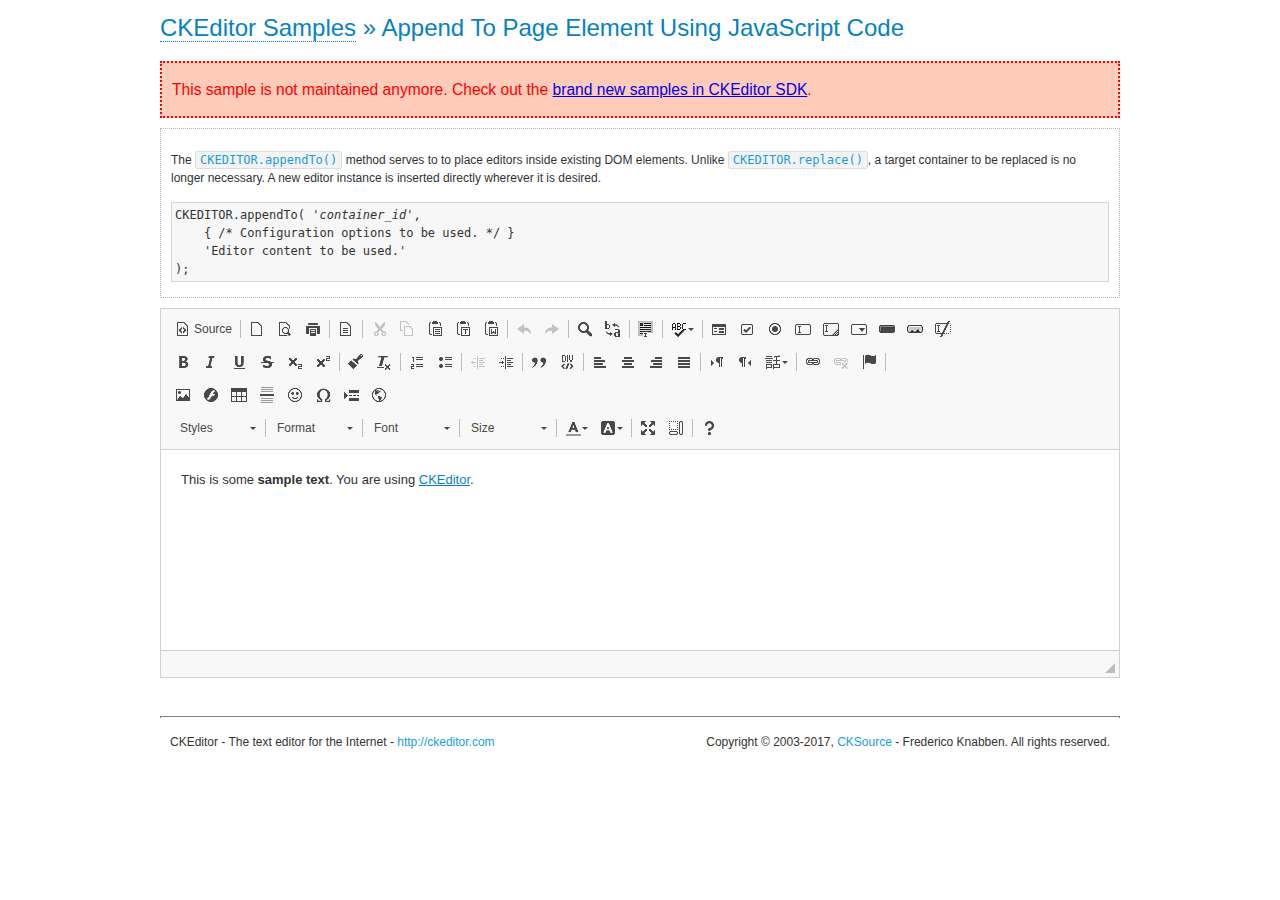
<file: gotoep/ckeditor/samples/old/appendto.html>
<!DOCTYPE html>
<!--
Copyright (c) 2003-2017, CKSource - Frederico Knabben. All rights reserved.
For licensing, see LICENSE.md or http://ckeditor.com/license
-->
<html>
<head>
	<meta charset="utf-8">
	<title>Append To Page Element Using JavaScript Code &mdash; CKEditor Sample</title>
	<script src="../../ckeditor.js"></script>
	<link rel="stylesheet" href="sample.css">
</head>
<body>
	<h1 class="samples">
		<a href="index.html">CKEditor Samples</a> &raquo; Append To Page Element Using JavaScript Code
	</h1>
	<div class="warning deprecated">
		This sample is not maintained anymore. Check out the <a href="http://sdk.ckeditor.com/">brand new samples in CKEditor SDK</a>.
	</div>
	<div id="section1">
		<div class="description">
			<p>
				The <code><a class="samples" href="http://docs.ckeditor.com/#!/api/CKEDITOR-method-appendTo">CKEDITOR.appendTo()</a></code> method serves to to place editors inside existing DOM elements. Unlike <code><a class="samples" href="http://docs.ckeditor.com/#!/api/CKEDITOR-method-replace">CKEDITOR.replace()</a></code>,
				a target container to be replaced is no longer necessary. A new editor
				instance is inserted directly wherever it is desired.
			</p>
<pre class="samples">CKEDITOR.appendTo( '<em>container_id</em>',
	{ /* Configuration options to be used. */ }
	'Editor content to be used.'
);</pre>
		</div>
		<script>

			// This call can be placed at any point after the
			// DOM element to append CKEditor to or inside the <head><script>
			// in a window.onload event handler.

			// Append a CKEditor instance using the default configuration and the
			// provided content to the <div> element of ID "section1".
			CKEDITOR.appendTo( 'section1',
				null,
				'<p>This is some <strong>sample text</strong>. You are using <a href="http://ckeditor.com/">CKEditor</a>.</p>'
			);

		</script>
	</div>
	<br>
	<div id="footer">
		<hr>
		<p>
			CKEditor - The text editor for the Internet - <a class="samples" href="http://ckeditor.com/">http://ckeditor.com</a>
		</p>
		<p id="copy">
			Copyright &copy; 2003-2017, <a class="samples" href="http://cksource.com/">CKSource</a> - Frederico
			Knabben. All rights reserved.
		</p>
	</div>
</body>
</html>
</file>
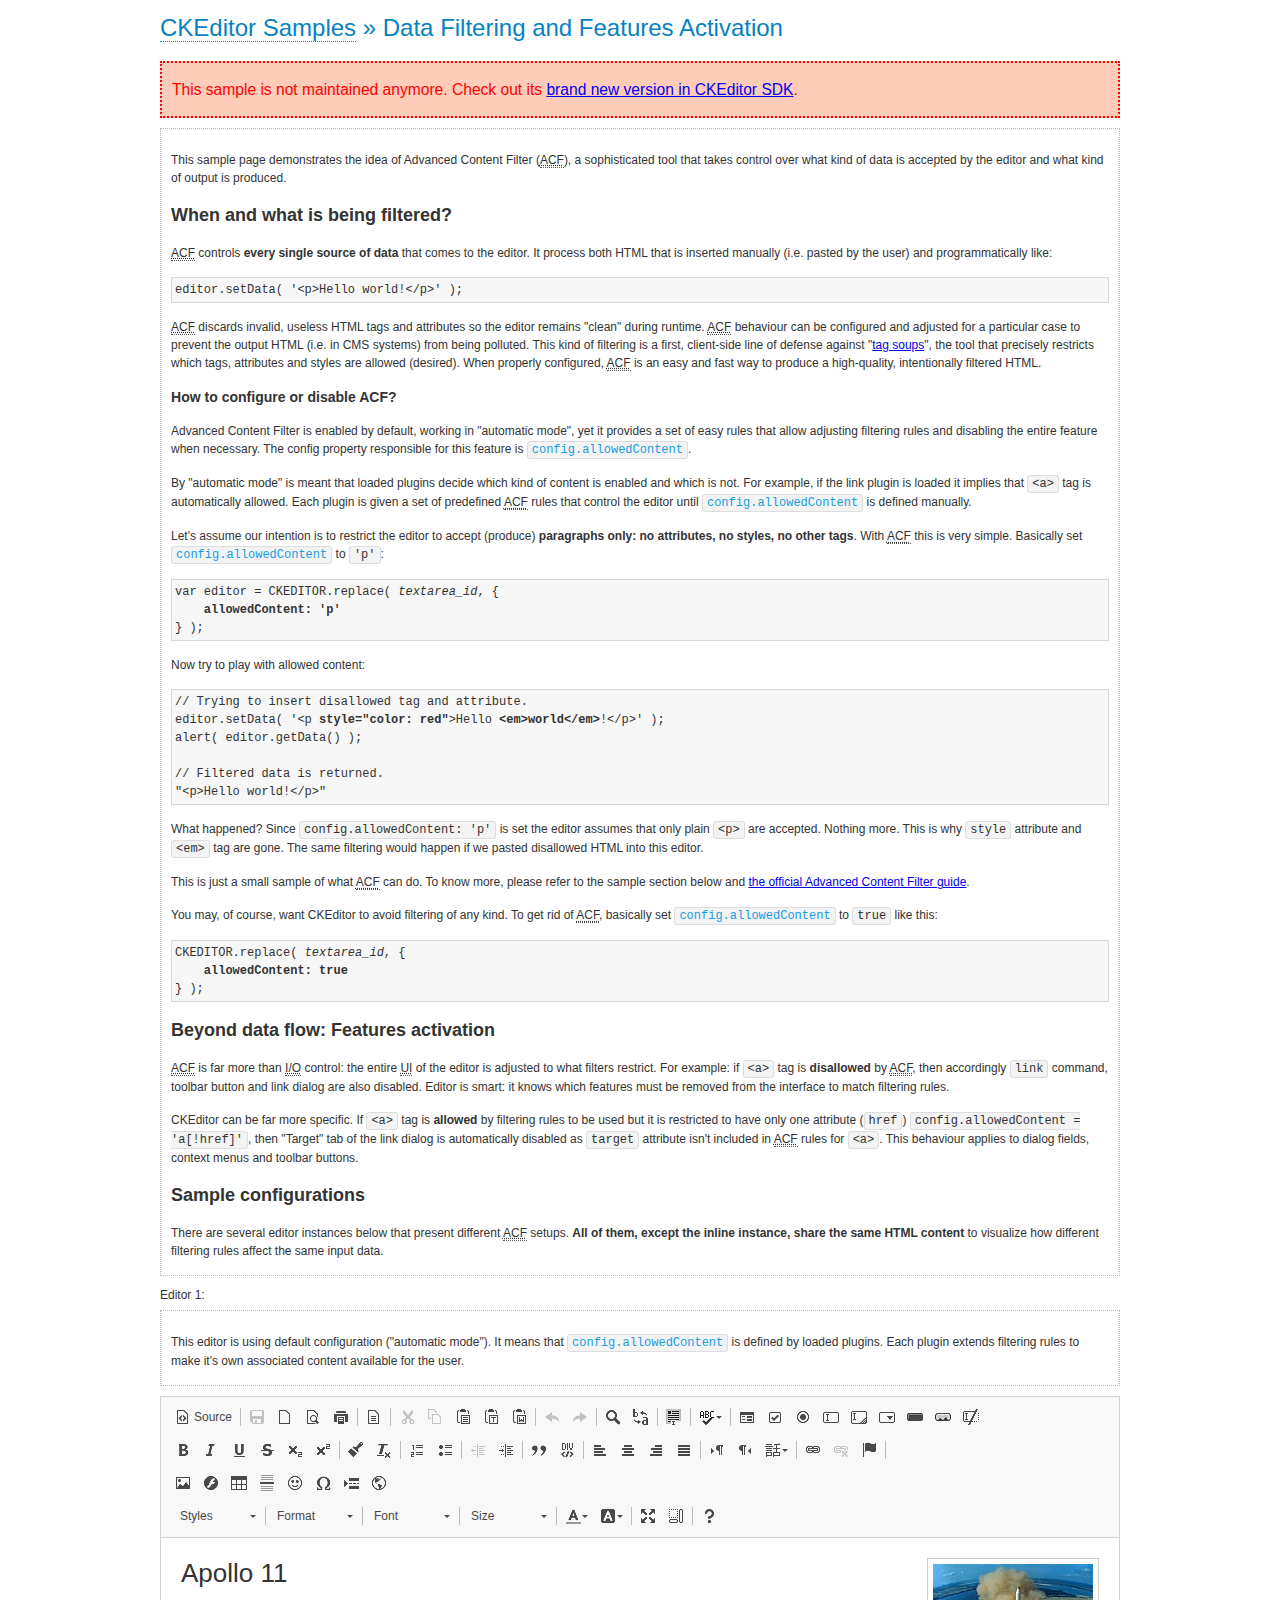
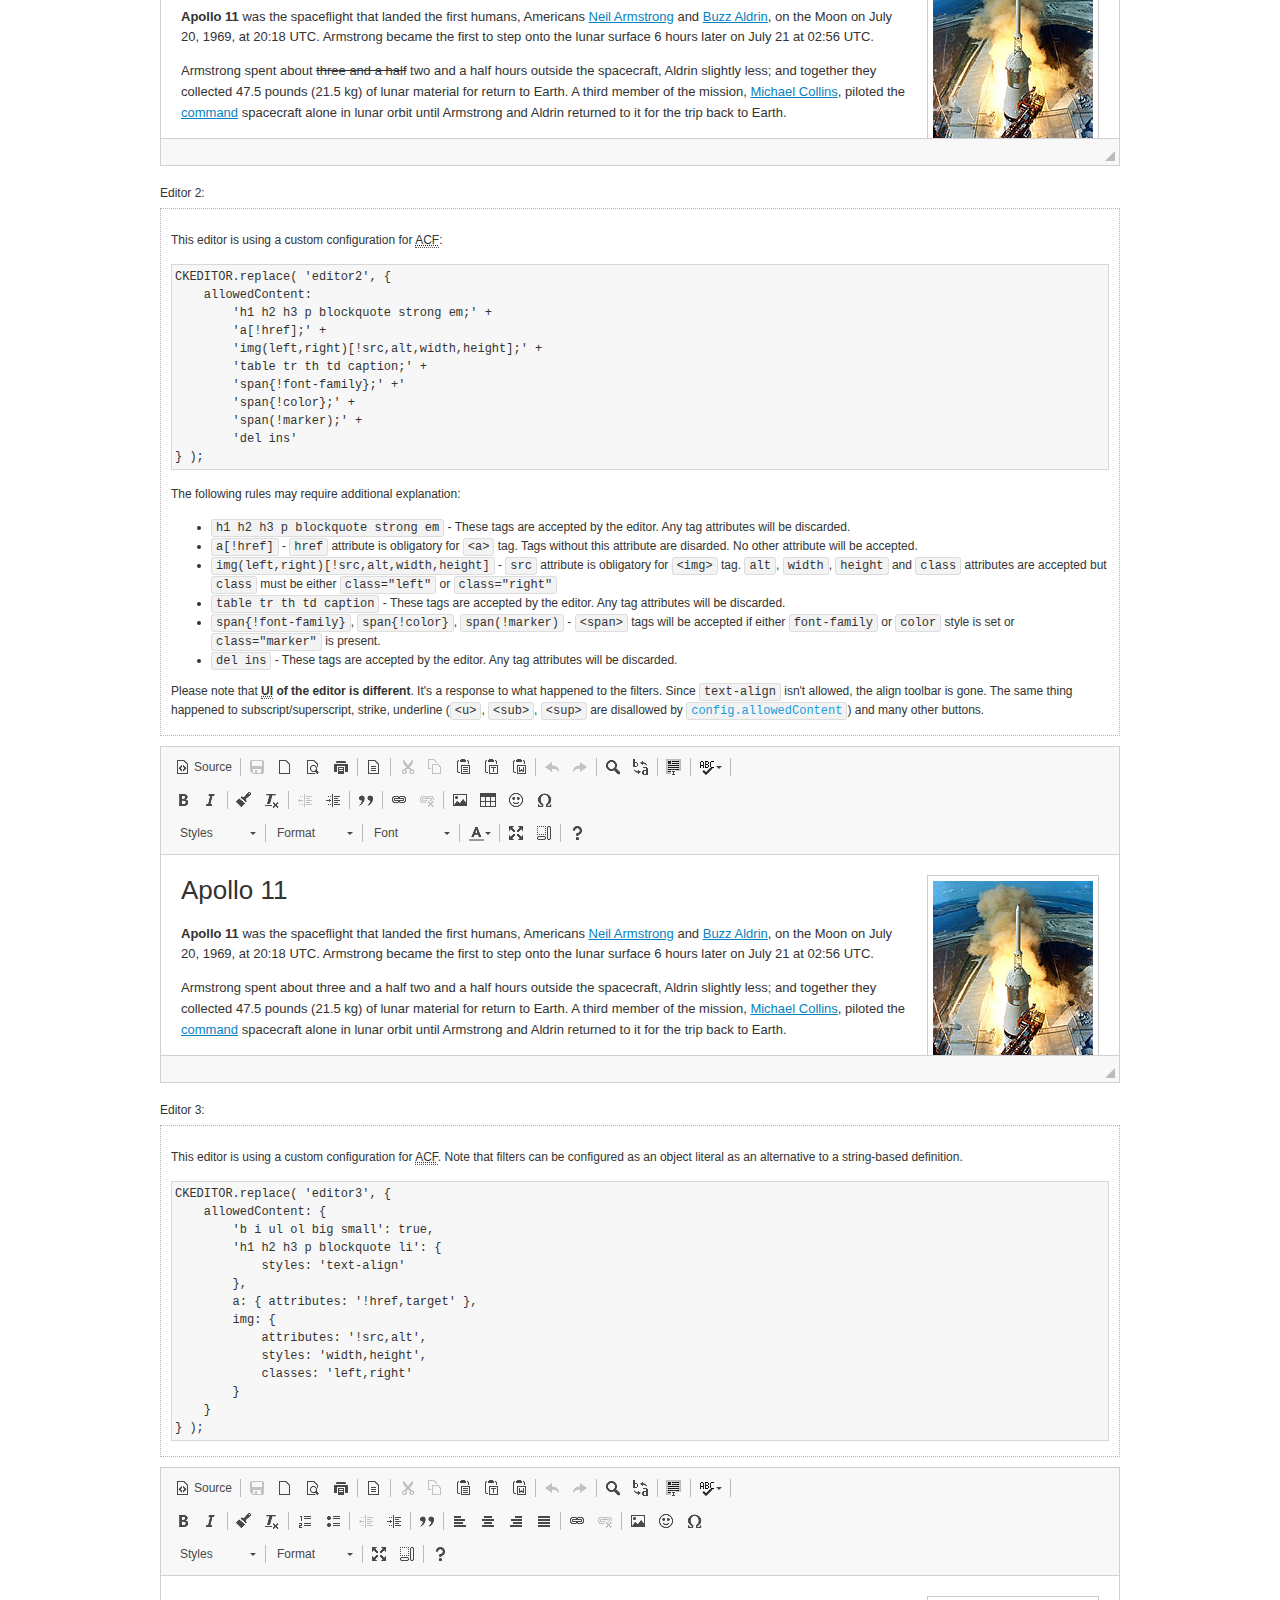
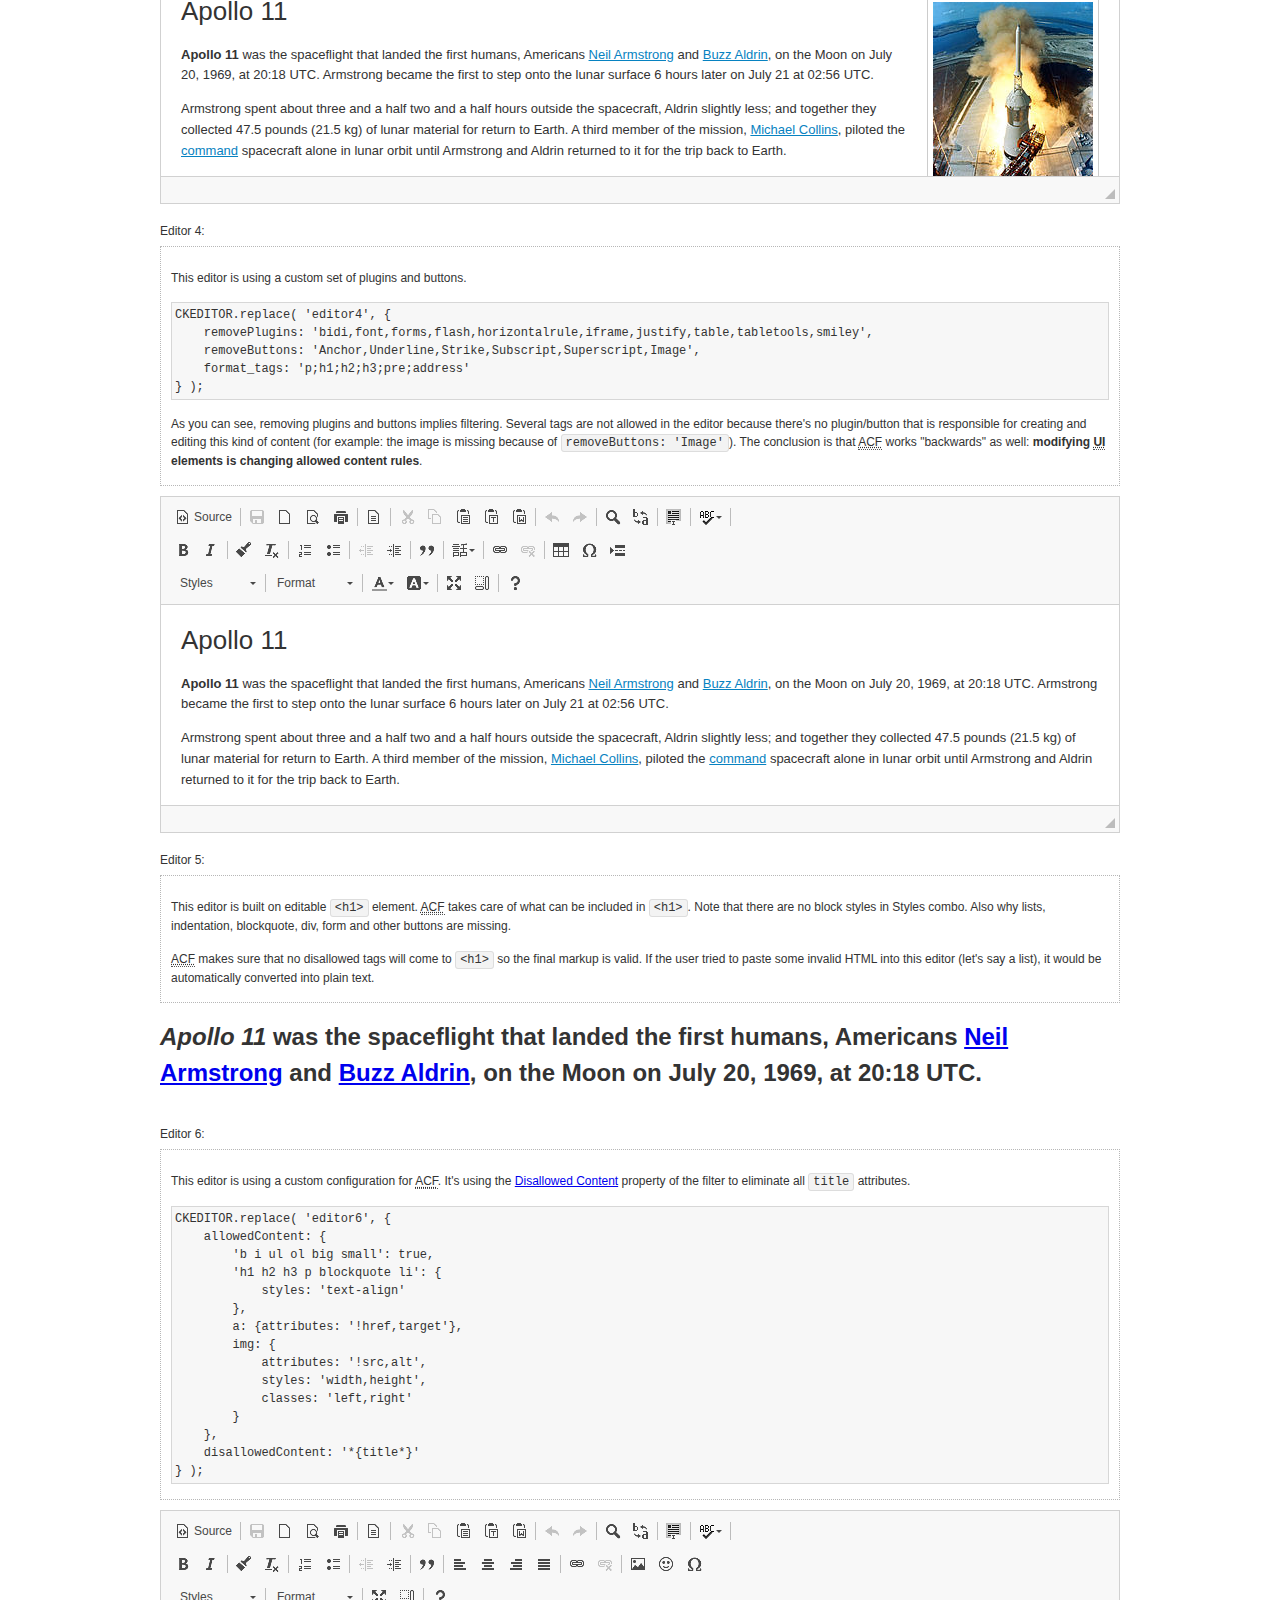
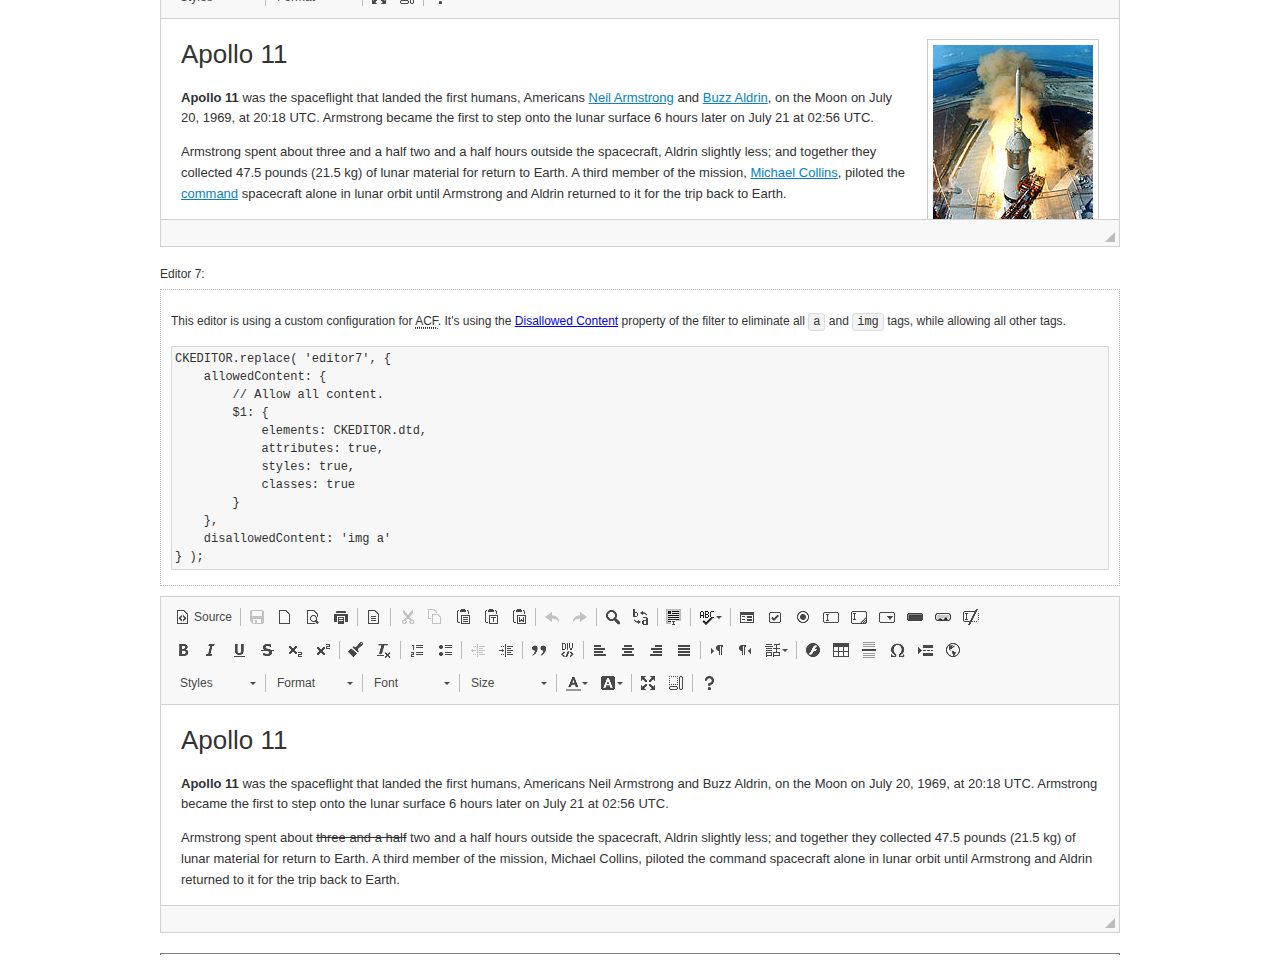
<file: gotoep/ckeditor/samples/old/datafiltering.html>
<!DOCTYPE html>
<!--
Copyright (c) 2003-2017, CKSource - Frederico Knabben. All rights reserved.
For licensing, see LICENSE.md or http://ckeditor.com/license
-->
<html>
<head>
	<meta charset="utf-8">
	<title>Data Filtering &mdash; CKEditor Sample</title>
	<script src="../../ckeditor.js"></script>
	<link rel="stylesheet" href="sample.css">
	<script>
		// Remove advanced tabs for all editors.
		CKEDITOR.config.removeDialogTabs = 'image:advanced;link:advanced;flash:advanced;creatediv:advanced;editdiv:advanced';
	</script>
</head>
<body>
	<h1 class="samples">
		<a href="index.html">CKEditor Samples</a> &raquo; Data Filtering and Features Activation
	</h1>
	<div class="warning deprecated">
		This sample is not maintained anymore. Check out its <a href="http://sdk.ckeditor.com/samples/acf.html">brand new version in CKEditor SDK</a>.
	</div>
	<div class="description">
		<p>
			This sample page demonstrates the idea of Advanced Content Filter
			(<abbr title="Advanced Content Filter">ACF</abbr>), a sophisticated
			tool that takes control over what kind of data is accepted by the editor and what
			kind of output is produced.
		</p>
		<h2>When and what is being filtered?</h2>
		<p>
			<abbr title="Advanced Content Filter">ACF</abbr> controls
			<strong>every single source of data</strong> that comes to the editor.
			It process both HTML that is inserted manually (i.e. pasted by the user)
			and programmatically like:
		</p>
<pre class="samples">
editor.setData( '&lt;p&gt;Hello world!&lt;/p&gt;' );
</pre>
		<p>
			<abbr title="Advanced Content Filter">ACF</abbr> discards invalid,
			useless HTML tags and attributes so the editor remains "clean" during
			runtime. <abbr title="Advanced Content Filter">ACF</abbr> behaviour
			can be configured and adjusted for a particular case to prevent the
			output HTML (i.e. in CMS systems) from being polluted.

			This kind of filtering is a first, client-side line of defense
			against "<a href="http://en.wikipedia.org/wiki/Tag_soup">tag soups</a>",
			the tool that precisely restricts which tags, attributes and styles
			are allowed (desired). When properly configured, <abbr title="Advanced Content Filter">ACF</abbr>
			is an easy and fast way to produce a high-quality, intentionally filtered HTML.
		</p>

		<h3>How to configure or disable ACF?</h3>
		<p>
			Advanced Content Filter is enabled by default, working in "automatic mode", yet
			it provides a set of easy rules that allow adjusting filtering rules
			and disabling the entire feature when necessary. The config property
			responsible for this feature is <code><a class="samples"
			href="http://docs.ckeditor.com/#!/api/CKEDITOR.config-cfg-allowedContent">config.allowedContent</a></code>.
		</p>
		<p>
			By "automatic mode" is meant that loaded plugins decide which kind
			of content is enabled and which is not. For example, if the link
			plugin is loaded it implies that <code>&lt;a&gt;</code> tag is
			automatically allowed. Each plugin is given a set
			of predefined <abbr title="Advanced Content Filter">ACF</abbr> rules
			that control the editor until <code><a class="samples"
			href="http://docs.ckeditor.com/#!/api/CKEDITOR.config-cfg-allowedContent">
			config.allowedContent</a></code>
			is defined manually.
		</p>
		<p>
			Let's assume our intention is to restrict the editor to accept (produce) <strong>paragraphs
			only: no attributes, no styles, no other tags</strong>.
			With <abbr title="Advanced Content Filter">ACF</abbr>
			this is very simple. Basically set <code><a class="samples"
			href="http://docs.ckeditor.com/#!/api/CKEDITOR.config-cfg-allowedContent">
			config.allowedContent</a></code> to <code>'p'</code>:
		</p>
<pre class="samples">
var editor = CKEDITOR.replace( <em>textarea_id</em>, {
	<strong>allowedContent: 'p'</strong>
} );
</pre>
		<p>
			Now try to play with allowed content:
		</p>
<pre class="samples">
// Trying to insert disallowed tag and attribute.
editor.setData( '&lt;p <strong>style="color: red"</strong>&gt;Hello <strong>&lt;em&gt;world&lt;/em&gt;</strong>!&lt;/p&gt;' );
alert( editor.getData() );

// Filtered data is returned.
"&lt;p&gt;Hello world!&lt;/p&gt;"
</pre>
		<p>
			What happened? Since <code>config.allowedContent: 'p'</code> is set the editor assumes
			that only plain <code>&lt;p&gt;</code> are accepted. Nothing more. This is why
			<code>style</code> attribute and <code>&lt;em&gt;</code> tag are gone. The same
			filtering would happen if we pasted disallowed HTML into this editor.
		</p>
		<p>
			This is just a small sample of what <abbr title="Advanced Content Filter">ACF</abbr>
			can do. To know more, please refer to the sample section below and
			<a href="http://docs.ckeditor.com/#!/guide/dev_advanced_content_filter">the official Advanced Content Filter guide</a>.
		</p>
		<p>
			You may, of course, want CKEditor to avoid filtering of any kind.
			To get rid of <abbr title="Advanced Content Filter">ACF</abbr>,
			basically set <code><a class="samples"
			href="http://docs.ckeditor.com/#!/api/CKEDITOR.config-cfg-allowedContent">
			config.allowedContent</a></code> to <code>true</code> like this:
		</p>
<pre class="samples">
CKEDITOR.replace( <em>textarea_id</em>, {
	<strong>allowedContent: true</strong>
} );
</pre>

		<h2>Beyond data flow: Features activation</h2>
		<p>
			<abbr title="Advanced Content Filter">ACF</abbr> is far more than
			<abbr title="Input/Output">I/O</abbr> control: the entire
			<abbr title="User Interface">UI</abbr> of the editor is adjusted to what
			filters restrict. For example: if <code>&lt;a&gt;</code> tag is
			<strong>disallowed</strong>
			by <abbr title="Advanced Content Filter">ACF</abbr>,
			then accordingly <code>link</code> command, toolbar button and link dialog
			are also disabled. Editor is smart: it knows which features must be
			removed from the interface to match filtering rules.
		</p>
		<p>
			CKEditor can be far more specific. If <code>&lt;a&gt;</code> tag is
			<strong>allowed</strong> by filtering rules to be used but it is restricted
			to have only one attribute (<code>href</code>)
			<code>config.allowedContent = 'a[!href]'</code>, then
			"Target" tab of the link dialog is automatically disabled as <code>target</code>
			attribute isn't included in <abbr title="Advanced Content Filter">ACF</abbr> rules
			for <code>&lt;a&gt;</code>. This behaviour applies to dialog fields, context
			menus and toolbar buttons.
		</p>

		<h2>Sample configurations</h2>
		<p>
			There are several editor instances below that present different
			<abbr title="Advanced Content Filter">ACF</abbr> setups. <strong>All of them,
			except the inline instance, share the same HTML content</strong> to visualize
			how different filtering rules affect the same input data.
		</p>
	</div>

	<div>
		<label for="editor1">
			Editor 1:
		</label>
		<div class="description">
			<p>
				This editor is using default configuration ("automatic mode"). It means that
				<code><a class="samples"
				href="http://docs.ckeditor.com/#!/api/CKEDITOR.config-cfg-allowedContent">
				config.allowedContent</a></code> is defined by loaded plugins.
				Each plugin extends filtering rules to make it's own associated content
				available for the user.
			</p>
		</div>
		<textarea cols="80" id="editor1" name="editor1" rows="10">
			&lt;h1&gt;&lt;img alt=&quot;Saturn V carrying Apollo 11&quot; class=&quot;right&quot; src=&quot;assets/sample.jpg&quot;/&gt; Apollo 11&lt;/h1&gt; &lt;p&gt;&lt;b&gt;Apollo 11&lt;/b&gt; was the spaceflight that landed the first humans, Americans &lt;a href=&quot;http://en.wikipedia.org/wiki/Neil_Armstrong&quot; title=&quot;Neil Armstrong&quot;&gt;Neil Armstrong&lt;/a&gt; and &lt;a href=&quot;http://en.wikipedia.org/wiki/Buzz_Aldrin&quot; title=&quot;Buzz Aldrin&quot;&gt;Buzz Aldrin&lt;/a&gt;, on the Moon on July 20, 1969, at 20:18 UTC. Armstrong became the first to step onto the lunar surface 6 hours later on July 21 at 02:56 UTC.&lt;/p&gt; &lt;p&gt;Armstrong spent about &lt;s&gt;three and a half&lt;/s&gt; two and a half hours outside the spacecraft, Aldrin slightly less; and together they collected 47.5 pounds (21.5&amp;nbsp;kg) of lunar material for return to Earth. A third member of the mission, &lt;a href=&quot;http://en.wikipedia.org/wiki/Michael_Collins_(astronaut)&quot; title=&quot;Michael Collins (astronaut)&quot;&gt;Michael Collins&lt;/a&gt;, piloted the &lt;a href=&quot;http://en.wikipedia.org/wiki/Apollo_Command/Service_Module&quot; title=&quot;Apollo Command/Service Module&quot;&gt;command&lt;/a&gt; spacecraft alone in lunar orbit until Armstrong and Aldrin returned to it for the trip back to Earth.&lt;/p&gt; &lt;h2&gt;Broadcasting and &lt;em&gt;quotes&lt;/em&gt; &lt;a id=&quot;quotes&quot; name=&quot;quotes&quot;&gt;&lt;/a&gt;&lt;/h2&gt; &lt;p&gt;Broadcast on live TV to a world-wide audience, Armstrong stepped onto the lunar surface and described the event as:&lt;/p&gt; &lt;blockquote&gt;&lt;p&gt;One small step for [a] man, one giant leap for mankind.&lt;/p&gt;&lt;/blockquote&gt; &lt;p&gt;Apollo 11 effectively ended the &lt;a href=&quot;http://en.wikipedia.org/wiki/Space_Race&quot; title=&quot;Space Race&quot;&gt;Space Race&lt;/a&gt; and fulfilled a national goal proposed in 1961 by the late U.S. President &lt;a href=&quot;http://en.wikipedia.org/wiki/John_F._Kennedy&quot; title=&quot;John F. Kennedy&quot;&gt;John F. Kennedy&lt;/a&gt; in a speech before the United States Congress:&lt;/p&gt; &lt;blockquote&gt;&lt;p&gt;[...] before this decade is out, of landing a man on the Moon and returning him safely to the Earth.&lt;/p&gt;&lt;/blockquote&gt; &lt;h2&gt;Technical details &lt;a id=&quot;tech-details&quot; name=&quot;tech-details&quot;&gt;&lt;/a&gt;&lt;/h2&gt; &lt;table align=&quot;right&quot; border=&quot;1&quot; bordercolor=&quot;#ccc&quot; cellpadding=&quot;5&quot; cellspacing=&quot;0&quot; style=&quot;border-collapse:collapse;margin:10px 0 10px 15px;&quot;&gt; &lt;caption&gt;&lt;strong&gt;Mission crew&lt;/strong&gt;&lt;/caption&gt; &lt;thead&gt; &lt;tr&gt; &lt;th scope=&quot;col&quot;&gt;Position&lt;/th&gt; &lt;th scope=&quot;col&quot;&gt;Astronaut&lt;/th&gt; &lt;/tr&gt; &lt;/thead&gt; &lt;tbody&gt; &lt;tr&gt; &lt;td&gt;Commander&lt;/td&gt; &lt;td&gt;Neil A. Armstrong&lt;/td&gt; &lt;/tr&gt; &lt;tr&gt; &lt;td&gt;Command Module Pilot&lt;/td&gt; &lt;td&gt;Michael Collins&lt;/td&gt; &lt;/tr&gt; &lt;tr&gt; &lt;td&gt;Lunar Module Pilot&lt;/td&gt; &lt;td&gt;Edwin &amp;quot;Buzz&amp;quot; E. Aldrin, Jr.&lt;/td&gt; &lt;/tr&gt; &lt;/tbody&gt; &lt;/table&gt; &lt;p&gt;Launched by a &lt;strong&gt;Saturn V&lt;/strong&gt; rocket from &lt;a href=&quot;http://en.wikipedia.org/wiki/Kennedy_Space_Center&quot; title=&quot;Kennedy Space Center&quot;&gt;Kennedy Space Center&lt;/a&gt; in Merritt Island, Florida on July 16, Apollo 11 was the fifth manned mission of &lt;a href=&quot;http://en.wikipedia.org/wiki/NASA&quot; title=&quot;NASA&quot;&gt;NASA&lt;/a&gt;&amp;#39;s Apollo program. The Apollo spacecraft had three parts:&lt;/p&gt; &lt;ol&gt; &lt;li&gt;&lt;strong&gt;Command Module&lt;/strong&gt; with a cabin for the three astronauts which was the only part which landed back on Earth&lt;/li&gt; &lt;li&gt;&lt;strong&gt;Service Module&lt;/strong&gt; which supported the Command Module with propulsion, electrical power, oxygen and water&lt;/li&gt; &lt;li&gt;&lt;strong&gt;Lunar Module&lt;/strong&gt; for landing on the Moon.&lt;/li&gt; &lt;/ol&gt; &lt;p&gt;After being sent to the Moon by the Saturn V&amp;#39;s upper stage, the astronauts separated the spacecraft from it and travelled for three days until they entered into lunar orbit. Armstrong and Aldrin then moved into the Lunar Module and landed in the &lt;a href=&quot;http://en.wikipedia.org/wiki/Mare_Tranquillitatis&quot; title=&quot;Mare Tranquillitatis&quot;&gt;Sea of Tranquility&lt;/a&gt;. They stayed a total of about 21 and a half hours on the lunar surface. After lifting off in the upper part of the Lunar Module and rejoining Collins in the Command Module, they returned to Earth and landed in the &lt;a href=&quot;http://en.wikipedia.org/wiki/Pacific_Ocean&quot; title=&quot;Pacific Ocean&quot;&gt;Pacific Ocean&lt;/a&gt; on July 24.&lt;/p&gt; &lt;hr/&gt; &lt;p style=&quot;text-align: right;&quot;&gt;&lt;small&gt;Source: &lt;a href=&quot;http://en.wikipedia.org/wiki/Apollo_11&quot;&gt;Wikipedia.org&lt;/a&gt;&lt;/small&gt;&lt;/p&gt;
		</textarea>

		<script>

			CKEDITOR.replace( 'editor1' );

		</script>
	</div>

	<br>

	<div>
		<label for="editor2">
			Editor 2:
		</label>
		<div class="description">
			<p>
				This editor is using a custom configuration for
				<abbr title="Advanced Content Filter">ACF</abbr>:
			</p>
<pre class="samples">
CKEDITOR.replace( 'editor2', {
	allowedContent:
		'h1 h2 h3 p blockquote strong em;' +
		'a[!href];' +
		'img(left,right)[!src,alt,width,height];' +
		'table tr th td caption;' +
		'span{!font-family};' +'
		'span{!color};' +
		'span(!marker);' +
		'del ins'
} );
</pre>
			<p>
				The following rules may require additional explanation:
			</p>
			<ul>
				<li>
					<code>h1 h2 h3 p blockquote strong em</code> - These tags
					are accepted by the editor. Any tag attributes will be discarded.
				</li>
				<li>
					<code>a[!href]</code> - <code>href</code> attribute is obligatory
					for <code>&lt;a&gt;</code> tag. Tags without this attribute
					are disarded. No other attribute will be accepted.
				</li>
				<li>
					<code>img(left,right)[!src,alt,width,height]</code> - <code>src</code>
					attribute is obligatory for <code>&lt;img&gt;</code> tag.
					<code>alt</code>, <code>width</code>, <code>height</code>
					and <code>class</code> attributes are accepted but
					<code>class</code> must be either <code>class="left"</code>
					or <code>class="right"</code>
				</li>
				<li>
					<code>table tr th td caption</code> - These tags
					are accepted by the editor. Any tag attributes will be discarded.
				</li>
				<li>
					<code>span{!font-family}</code>, <code>span{!color}</code>,
					<code>span(!marker)</code> - <code>&lt;span&gt;</code> tags
					will be accepted if either <code>font-family</code> or
					<code>color</code> style is set or <code>class="marker"</code>
					is present.
				</li>
				<li>
					<code>del ins</code> - These tags
					are accepted by the editor. Any tag attributes will be discarded.
				</li>
			</ul>
			<p>
				Please note that <strong><abbr title="User Interface">UI</abbr> of the
				editor is different</strong>. It's a response to what happened to the filters.
				Since <code>text-align</code> isn't allowed, the align toolbar is gone.
				The same thing happened to subscript/superscript, strike, underline
				(<code>&lt;u&gt;</code>, <code>&lt;sub&gt;</code>, <code>&lt;sup&gt;</code>
				are disallowed by <code><a class="samples"
				href="http://docs.ckeditor.com/#!/api/CKEDITOR.config-cfg-allowedContent">
				config.allowedContent</a></code>) and many other buttons.
			</p>
		</div>
		<textarea cols="80" id="editor2" name="editor2" rows="10">
			&lt;h1&gt;&lt;img alt=&quot;Saturn V carrying Apollo 11&quot; class=&quot;right&quot; src=&quot;assets/sample.jpg&quot;/&gt; Apollo 11&lt;/h1&gt; &lt;p&gt;&lt;b&gt;Apollo 11&lt;/b&gt; was the spaceflight that landed the first humans, Americans &lt;a href=&quot;http://en.wikipedia.org/wiki/Neil_Armstrong&quot; title=&quot;Neil Armstrong&quot;&gt;Neil Armstrong&lt;/a&gt; and &lt;a href=&quot;http://en.wikipedia.org/wiki/Buzz_Aldrin&quot; title=&quot;Buzz Aldrin&quot;&gt;Buzz Aldrin&lt;/a&gt;, on the Moon on July 20, 1969, at 20:18 UTC. Armstrong became the first to step onto the lunar surface 6 hours later on July 21 at 02:56 UTC.&lt;/p&gt; &lt;p&gt;Armstrong spent about &lt;s&gt;three and a half&lt;/s&gt; two and a half hours outside the spacecraft, Aldrin slightly less; and together they collected 47.5 pounds (21.5&amp;nbsp;kg) of lunar material for return to Earth. A third member of the mission, &lt;a href=&quot;http://en.wikipedia.org/wiki/Michael_Collins_(astronaut)&quot; title=&quot;Michael Collins (astronaut)&quot;&gt;Michael Collins&lt;/a&gt;, piloted the &lt;a href=&quot;http://en.wikipedia.org/wiki/Apollo_Command/Service_Module&quot; title=&quot;Apollo Command/Service Module&quot;&gt;command&lt;/a&gt; spacecraft alone in lunar orbit until Armstrong and Aldrin returned to it for the trip back to Earth.&lt;/p&gt; &lt;h2&gt;Broadcasting and &lt;em&gt;quotes&lt;/em&gt; &lt;a id=&quot;quotes&quot; name=&quot;quotes&quot;&gt;&lt;/a&gt;&lt;/h2&gt; &lt;p&gt;Broadcast on live TV to a world-wide audience, Armstrong stepped onto the lunar surface and described the event as:&lt;/p&gt; &lt;blockquote&gt;&lt;p&gt;One small step for [a] man, one giant leap for mankind.&lt;/p&gt;&lt;/blockquote&gt; &lt;p&gt;Apollo 11 effectively ended the &lt;a href=&quot;http://en.wikipedia.org/wiki/Space_Race&quot; title=&quot;Space Race&quot;&gt;Space Race&lt;/a&gt; and fulfilled a national goal proposed in 1961 by the late U.S. President &lt;a href=&quot;http://en.wikipedia.org/wiki/John_F._Kennedy&quot; title=&quot;John F. Kennedy&quot;&gt;John F. Kennedy&lt;/a&gt; in a speech before the United States Congress:&lt;/p&gt; &lt;blockquote&gt;&lt;p&gt;[...] before this decade is out, of landing a man on the Moon and returning him safely to the Earth.&lt;/p&gt;&lt;/blockquote&gt; &lt;h2&gt;Technical details &lt;a id=&quot;tech-details&quot; name=&quot;tech-details&quot;&gt;&lt;/a&gt;&lt;/h2&gt; &lt;table align=&quot;right&quot; border=&quot;1&quot; bordercolor=&quot;#ccc&quot; cellpadding=&quot;5&quot; cellspacing=&quot;0&quot; style=&quot;border-collapse:collapse;margin:10px 0 10px 15px;&quot;&gt; &lt;caption&gt;&lt;strong&gt;Mission crew&lt;/strong&gt;&lt;/caption&gt; &lt;thead&gt; &lt;tr&gt; &lt;th scope=&quot;col&quot;&gt;Position&lt;/th&gt; &lt;th scope=&quot;col&quot;&gt;Astronaut&lt;/th&gt; &lt;/tr&gt; &lt;/thead&gt; &lt;tbody&gt; &lt;tr&gt; &lt;td&gt;Commander&lt;/td&gt; &lt;td&gt;Neil A. Armstrong&lt;/td&gt; &lt;/tr&gt; &lt;tr&gt; &lt;td&gt;Command Module Pilot&lt;/td&gt; &lt;td&gt;Michael Collins&lt;/td&gt; &lt;/tr&gt; &lt;tr&gt; &lt;td&gt;Lunar Module Pilot&lt;/td&gt; &lt;td&gt;Edwin &amp;quot;Buzz&amp;quot; E. Aldrin, Jr.&lt;/td&gt; &lt;/tr&gt; &lt;/tbody&gt; &lt;/table&gt; &lt;p&gt;Launched by a &lt;strong&gt;Saturn V&lt;/strong&gt; rocket from &lt;a href=&quot;http://en.wikipedia.org/wiki/Kennedy_Space_Center&quot; title=&quot;Kennedy Space Center&quot;&gt;Kennedy Space Center&lt;/a&gt; in Merritt Island, Florida on July 16, Apollo 11 was the fifth manned mission of &lt;a href=&quot;http://en.wikipedia.org/wiki/NASA&quot; title=&quot;NASA&quot;&gt;NASA&lt;/a&gt;&amp;#39;s Apollo program. The Apollo spacecraft had three parts:&lt;/p&gt; &lt;ol&gt; &lt;li&gt;&lt;strong&gt;Command Module&lt;/strong&gt; with a cabin for the three astronauts which was the only part which landed back on Earth&lt;/li&gt; &lt;li&gt;&lt;strong&gt;Service Module&lt;/strong&gt; which supported the Command Module with propulsion, electrical power, oxygen and water&lt;/li&gt; &lt;li&gt;&lt;strong&gt;Lunar Module&lt;/strong&gt; for landing on the Moon.&lt;/li&gt; &lt;/ol&gt; &lt;p&gt;After being sent to the Moon by the Saturn V&amp;#39;s upper stage, the astronauts separated the spacecraft from it and travelled for three days until they entered into lunar orbit. Armstrong and Aldrin then moved into the Lunar Module and landed in the &lt;a href=&quot;http://en.wikipedia.org/wiki/Mare_Tranquillitatis&quot; title=&quot;Mare Tranquillitatis&quot;&gt;Sea of Tranquility&lt;/a&gt;. They stayed a total of about 21 and a half hours on the lunar surface. After lifting off in the upper part of the Lunar Module and rejoining Collins in the Command Module, they returned to Earth and landed in the &lt;a href=&quot;http://en.wikipedia.org/wiki/Pacific_Ocean&quot; title=&quot;Pacific Ocean&quot;&gt;Pacific Ocean&lt;/a&gt; on July 24.&lt;/p&gt; &lt;hr/&gt; &lt;p style=&quot;text-align: right;&quot;&gt;&lt;small&gt;Source: &lt;a href=&quot;http://en.wikipedia.org/wiki/Apollo_11&quot;&gt;Wikipedia.org&lt;/a&gt;&lt;/small&gt;&lt;/p&gt;
		</textarea>
		<script>

			CKEDITOR.replace( 'editor2', {
				allowedContent:
					'h1 h2 h3 p blockquote strong em;' +
					'a[!href];' +
					'img(left,right)[!src,alt,width,height];' +
					'table tr th td caption;' +
					'span{!font-family};' +
					'span{!color};' +
					'span(!marker);' +
					'del ins'
			} );

		</script>
	</div>

	<br>

	<div>
		<label for="editor3">
			Editor 3:
		</label>
		<div class="description">
			<p>
				This editor is using a custom configuration for
				<abbr title="Advanced Content Filter">ACF</abbr>.
				Note that filters can be configured as an object literal
				as an alternative to a string-based definition.
			</p>
<pre class="samples">
CKEDITOR.replace( 'editor3', {
	allowedContent: {
		'b i ul ol big small': true,
		'h1 h2 h3 p blockquote li': {
			styles: 'text-align'
		},
		a: { attributes: '!href,target' },
		img: {
			attributes: '!src,alt',
			styles: 'width,height',
			classes: 'left,right'
		}
	}
} );
</pre>
		</div>
		<textarea cols="80" id="editor3" name="editor3" rows="10">
			&lt;h1&gt;&lt;img alt=&quot;Saturn V carrying Apollo 11&quot; class=&quot;right&quot; src=&quot;assets/sample.jpg&quot;/&gt; Apollo 11&lt;/h1&gt; &lt;p&gt;&lt;b&gt;Apollo 11&lt;/b&gt; was the spaceflight that landed the first humans, Americans &lt;a href=&quot;http://en.wikipedia.org/wiki/Neil_Armstrong&quot; title=&quot;Neil Armstrong&quot;&gt;Neil Armstrong&lt;/a&gt; and &lt;a href=&quot;http://en.wikipedia.org/wiki/Buzz_Aldrin&quot; title=&quot;Buzz Aldrin&quot;&gt;Buzz Aldrin&lt;/a&gt;, on the Moon on July 20, 1969, at 20:18 UTC. Armstrong became the first to step onto the lunar surface 6 hours later on July 21 at 02:56 UTC.&lt;/p&gt; &lt;p&gt;Armstrong spent about &lt;s&gt;three and a half&lt;/s&gt; two and a half hours outside the spacecraft, Aldrin slightly less; and together they collected 47.5 pounds (21.5&amp;nbsp;kg) of lunar material for return to Earth. A third member of the mission, &lt;a href=&quot;http://en.wikipedia.org/wiki/Michael_Collins_(astronaut)&quot; title=&quot;Michael Collins (astronaut)&quot;&gt;Michael Collins&lt;/a&gt;, piloted the &lt;a href=&quot;http://en.wikipedia.org/wiki/Apollo_Command/Service_Module&quot; title=&quot;Apollo Command/Service Module&quot;&gt;command&lt;/a&gt; spacecraft alone in lunar orbit until Armstrong and Aldrin returned to it for the trip back to Earth.&lt;/p&gt; &lt;h2&gt;Broadcasting and &lt;em&gt;quotes&lt;/em&gt; &lt;a id=&quot;quotes&quot; name=&quot;quotes&quot;&gt;&lt;/a&gt;&lt;/h2&gt; &lt;p&gt;Broadcast on live TV to a world-wide audience, Armstrong stepped onto the lunar surface and described the event as:&lt;/p&gt; &lt;blockquote&gt;&lt;p&gt;One small step for [a] man, one giant leap for mankind.&lt;/p&gt;&lt;/blockquote&gt; &lt;p&gt;Apollo 11 effectively ended the &lt;a href=&quot;http://en.wikipedia.org/wiki/Space_Race&quot; title=&quot;Space Race&quot;&gt;Space Race&lt;/a&gt; and fulfilled a national goal proposed in 1961 by the late U.S. President &lt;a href=&quot;http://en.wikipedia.org/wiki/John_F._Kennedy&quot; title=&quot;John F. Kennedy&quot;&gt;John F. Kennedy&lt;/a&gt; in a speech before the United States Congress:&lt;/p&gt; &lt;blockquote&gt;&lt;p&gt;[...] before this decade is out, of landing a man on the Moon and returning him safely to the Earth.&lt;/p&gt;&lt;/blockquote&gt; &lt;h2&gt;Technical details &lt;a id=&quot;tech-details&quot; name=&quot;tech-details&quot;&gt;&lt;/a&gt;&lt;/h2&gt; &lt;table align=&quot;right&quot; border=&quot;1&quot; bordercolor=&quot;#ccc&quot; cellpadding=&quot;5&quot; cellspacing=&quot;0&quot; style=&quot;border-collapse:collapse;margin:10px 0 10px 15px;&quot;&gt; &lt;caption&gt;&lt;strong&gt;Mission crew&lt;/strong&gt;&lt;/caption&gt; &lt;thead&gt; &lt;tr&gt; &lt;th scope=&quot;col&quot;&gt;Position&lt;/th&gt; &lt;th scope=&quot;col&quot;&gt;Astronaut&lt;/th&gt; &lt;/tr&gt; &lt;/thead&gt; &lt;tbody&gt; &lt;tr&gt; &lt;td&gt;Commander&lt;/td&gt; &lt;td&gt;Neil A. Armstrong&lt;/td&gt; &lt;/tr&gt; &lt;tr&gt; &lt;td&gt;Command Module Pilot&lt;/td&gt; &lt;td&gt;Michael Collins&lt;/td&gt; &lt;/tr&gt; &lt;tr&gt; &lt;td&gt;Lunar Module Pilot&lt;/td&gt; &lt;td&gt;Edwin &amp;quot;Buzz&amp;quot; E. Aldrin, Jr.&lt;/td&gt; &lt;/tr&gt; &lt;/tbody&gt; &lt;/table&gt; &lt;p&gt;Launched by a &lt;strong&gt;Saturn V&lt;/strong&gt; rocket from &lt;a href=&quot;http://en.wikipedia.org/wiki/Kennedy_Space_Center&quot; title=&quot;Kennedy Space Center&quot;&gt;Kennedy Space Center&lt;/a&gt; in Merritt Island, Florida on July 16, Apollo 11 was the fifth manned mission of &lt;a href=&quot;http://en.wikipedia.org/wiki/NASA&quot; title=&quot;NASA&quot;&gt;NASA&lt;/a&gt;&amp;#39;s Apollo program. The Apollo spacecraft had three parts:&lt;/p&gt; &lt;ol&gt; &lt;li&gt;&lt;strong&gt;Command Module&lt;/strong&gt; with a cabin for the three astronauts which was the only part which landed back on Earth&lt;/li&gt; &lt;li&gt;&lt;strong&gt;Service Module&lt;/strong&gt; which supported the Command Module with propulsion, electrical power, oxygen and water&lt;/li&gt; &lt;li&gt;&lt;strong&gt;Lunar Module&lt;/strong&gt; for landing on the Moon.&lt;/li&gt; &lt;/ol&gt; &lt;p&gt;After being sent to the Moon by the Saturn V&amp;#39;s upper stage, the astronauts separated the spacecraft from it and travelled for three days until they entered into lunar orbit. Armstrong and Aldrin then moved into the Lunar Module and landed in the &lt;a href=&quot;http://en.wikipedia.org/wiki/Mare_Tranquillitatis&quot; title=&quot;Mare Tranquillitatis&quot;&gt;Sea of Tranquility&lt;/a&gt;. They stayed a total of about 21 and a half hours on the lunar surface. After lifting off in the upper part of the Lunar Module and rejoining Collins in the Command Module, they returned to Earth and landed in the &lt;a href=&quot;http://en.wikipedia.org/wiki/Pacific_Ocean&quot; title=&quot;Pacific Ocean&quot;&gt;Pacific Ocean&lt;/a&gt; on July 24.&lt;/p&gt; &lt;hr/&gt; &lt;p style=&quot;text-align: right;&quot;&gt;&lt;small&gt;Source: &lt;a href=&quot;http://en.wikipedia.org/wiki/Apollo_11&quot;&gt;Wikipedia.org&lt;/a&gt;&lt;/small&gt;&lt;/p&gt;
		</textarea>
		<script>

			CKEDITOR.replace( 'editor3', {
				allowedContent: {
					'b i ul ol big small': true,
					'h1 h2 h3 p blockquote li': {
						styles: 'text-align'
					},
					a: { attributes: '!href,target' },
					img: {
						attributes: '!src,alt',
						styles: 'width,height',
						classes: 'left,right'
					}
				}
			} );

		</script>
	</div>

	<br>

	<div>
		<label for="editor4">
			Editor 4:
		</label>
		<div class="description">
			<p>
				This editor is using a custom set of plugins and buttons.
			</p>
<pre class="samples">
CKEDITOR.replace( 'editor4', {
	removePlugins: 'bidi,font,forms,flash,horizontalrule,iframe,justify,table,tabletools,smiley',
	removeButtons: 'Anchor,Underline,Strike,Subscript,Superscript,Image',
	format_tags: 'p;h1;h2;h3;pre;address'
} );
</pre>
			<p>
				As you can see, removing plugins and buttons implies filtering.
				Several tags are not allowed in the editor because there's no
				plugin/button that is responsible for creating and editing this
				kind of content (for example: the image is missing because
				of <code>removeButtons: 'Image'</code>). The conclusion is that
				<abbr title="Advanced Content Filter">ACF</abbr> works "backwards"
				as well: <strong>modifying <abbr title="User Interface">UI</abbr>
				elements is changing allowed content rules</strong>.
			</p>
		</div>
		<textarea cols="80" id="editor4" name="editor4" rows="10">
			&lt;h1&gt;&lt;img alt=&quot;Saturn V carrying Apollo 11&quot; class=&quot;right&quot; src=&quot;assets/sample.jpg&quot;/&gt; Apollo 11&lt;/h1&gt; &lt;p&gt;&lt;b&gt;Apollo 11&lt;/b&gt; was the spaceflight that landed the first humans, Americans &lt;a href=&quot;http://en.wikipedia.org/wiki/Neil_Armstrong&quot; title=&quot;Neil Armstrong&quot;&gt;Neil Armstrong&lt;/a&gt; and &lt;a href=&quot;http://en.wikipedia.org/wiki/Buzz_Aldrin&quot; title=&quot;Buzz Aldrin&quot;&gt;Buzz Aldrin&lt;/a&gt;, on the Moon on July 20, 1969, at 20:18 UTC. Armstrong became the first to step onto the lunar surface 6 hours later on July 21 at 02:56 UTC.&lt;/p&gt; &lt;p&gt;Armstrong spent about &lt;s&gt;three and a half&lt;/s&gt; two and a half hours outside the spacecraft, Aldrin slightly less; and together they collected 47.5 pounds (21.5&amp;nbsp;kg) of lunar material for return to Earth. A third member of the mission, &lt;a href=&quot;http://en.wikipedia.org/wiki/Michael_Collins_(astronaut)&quot; title=&quot;Michael Collins (astronaut)&quot;&gt;Michael Collins&lt;/a&gt;, piloted the &lt;a href=&quot;http://en.wikipedia.org/wiki/Apollo_Command/Service_Module&quot; title=&quot;Apollo Command/Service Module&quot;&gt;command&lt;/a&gt; spacecraft alone in lunar orbit until Armstrong and Aldrin returned to it for the trip back to Earth.&lt;/p&gt; &lt;h2&gt;Broadcasting and &lt;em&gt;quotes&lt;/em&gt; &lt;a id=&quot;quotes&quot; name=&quot;quotes&quot;&gt;&lt;/a&gt;&lt;/h2&gt; &lt;p&gt;Broadcast on live TV to a world-wide audience, Armstrong stepped onto the lunar surface and described the event as:&lt;/p&gt; &lt;blockquote&gt;&lt;p&gt;One small step for [a] man, one giant leap for mankind.&lt;/p&gt;&lt;/blockquote&gt; &lt;p&gt;Apollo 11 effectively ended the &lt;a href=&quot;http://en.wikipedia.org/wiki/Space_Race&quot; title=&quot;Space Race&quot;&gt;Space Race&lt;/a&gt; and fulfilled a national goal proposed in 1961 by the late U.S. President &lt;a href=&quot;http://en.wikipedia.org/wiki/John_F._Kennedy&quot; title=&quot;John F. Kennedy&quot;&gt;John F. Kennedy&lt;/a&gt; in a speech before the United States Congress:&lt;/p&gt; &lt;blockquote&gt;&lt;p&gt;[...] before this decade is out, of landing a man on the Moon and returning him safely to the Earth.&lt;/p&gt;&lt;/blockquote&gt; &lt;h2&gt;Technical details &lt;a id=&quot;tech-details&quot; name=&quot;tech-details&quot;&gt;&lt;/a&gt;&lt;/h2&gt; &lt;table align=&quot;right&quot; border=&quot;1&quot; bordercolor=&quot;#ccc&quot; cellpadding=&quot;5&quot; cellspacing=&quot;0&quot; style=&quot;border-collapse:collapse;margin:10px 0 10px 15px;&quot;&gt; &lt;caption&gt;&lt;strong&gt;Mission crew&lt;/strong&gt;&lt;/caption&gt; &lt;thead&gt; &lt;tr&gt; &lt;th scope=&quot;col&quot;&gt;Position&lt;/th&gt; &lt;th scope=&quot;col&quot;&gt;Astronaut&lt;/th&gt; &lt;/tr&gt; &lt;/thead&gt; &lt;tbody&gt; &lt;tr&gt; &lt;td&gt;Commander&lt;/td&gt; &lt;td&gt;Neil A. Armstrong&lt;/td&gt; &lt;/tr&gt; &lt;tr&gt; &lt;td&gt;Command Module Pilot&lt;/td&gt; &lt;td&gt;Michael Collins&lt;/td&gt; &lt;/tr&gt; &lt;tr&gt; &lt;td&gt;Lunar Module Pilot&lt;/td&gt; &lt;td&gt;Edwin &amp;quot;Buzz&amp;quot; E. Aldrin, Jr.&lt;/td&gt; &lt;/tr&gt; &lt;/tbody&gt; &lt;/table&gt; &lt;p&gt;Launched by a &lt;strong&gt;Saturn V&lt;/strong&gt; rocket from &lt;a href=&quot;http://en.wikipedia.org/wiki/Kennedy_Space_Center&quot; title=&quot;Kennedy Space Center&quot;&gt;Kennedy Space Center&lt;/a&gt; in Merritt Island, Florida on July 16, Apollo 11 was the fifth manned mission of &lt;a href=&quot;http://en.wikipedia.org/wiki/NASA&quot; title=&quot;NASA&quot;&gt;NASA&lt;/a&gt;&amp;#39;s Apollo program. The Apollo spacecraft had three parts:&lt;/p&gt; &lt;ol&gt; &lt;li&gt;&lt;strong&gt;Command Module&lt;/strong&gt; with a cabin for the three astronauts which was the only part which landed back on Earth&lt;/li&gt; &lt;li&gt;&lt;strong&gt;Service Module&lt;/strong&gt; which supported the Command Module with propulsion, electrical power, oxygen and water&lt;/li&gt; &lt;li&gt;&lt;strong&gt;Lunar Module&lt;/strong&gt; for landing on the Moon.&lt;/li&gt; &lt;/ol&gt; &lt;p&gt;After being sent to the Moon by the Saturn V&amp;#39;s upper stage, the astronauts separated the spacecraft from it and travelled for three days until they entered into lunar orbit. Armstrong and Aldrin then moved into the Lunar Module and landed in the &lt;a href=&quot;http://en.wikipedia.org/wiki/Mare_Tranquillitatis&quot; title=&quot;Mare Tranquillitatis&quot;&gt;Sea of Tranquility&lt;/a&gt;. They stayed a total of about 21 and a half hours on the lunar surface. After lifting off in the upper part of the Lunar Module and rejoining Collins in the Command Module, they returned to Earth and landed in the &lt;a href=&quot;http://en.wikipedia.org/wiki/Pacific_Ocean&quot; title=&quot;Pacific Ocean&quot;&gt;Pacific Ocean&lt;/a&gt; on July 24.&lt;/p&gt; &lt;hr/&gt; &lt;p style=&quot;text-align: right;&quot;&gt;&lt;small&gt;Source: &lt;a href=&quot;http://en.wikipedia.org/wiki/Apollo_11&quot;&gt;Wikipedia.org&lt;/a&gt;&lt;/small&gt;&lt;/p&gt;
		</textarea>
		<script>

			CKEDITOR.replace( 'editor4', {
				removePlugins: 'bidi,div,font,forms,flash,horizontalrule,iframe,justify,table,tabletools,smiley',
				removeButtons: 'Anchor,Underline,Strike,Subscript,Superscript,Image',
				format_tags: 'p;h1;h2;h3;pre;address'
			} );

		</script>
	</div>

	<br>

	<div>
		<label for="editor5">
			Editor 5:
		</label>
		<div class="description">
			<p>
				This editor is built on editable <code>&lt;h1&gt;</code> element.
				<abbr title="Advanced Content Filter">ACF</abbr> takes care of
				what can be included in <code>&lt;h1&gt;</code>. Note that there
				are no block styles in Styles combo. Also why lists, indentation,
				blockquote, div, form and other buttons are missing.
			</p>
			<p>
				<abbr title="Advanced Content Filter">ACF</abbr> makes sure that
				no disallowed tags will come to <code>&lt;h1&gt;</code> so the final
				markup is valid. If the user tried to paste some invalid HTML
				into this editor (let's say a list), it would be automatically
				converted into plain text.
			</p>
		</div>
		<h1 id="editor5" contenteditable="true">
			<em>Apollo 11</em> was the spaceflight that landed the first humans, Americans <a href="http://en.wikipedia.org/wiki/Neil_Armstrong" title="Neil Armstrong">Neil Armstrong</a> and <a href="http://en.wikipedia.org/wiki/Buzz_Aldrin" title="Buzz Aldrin">Buzz Aldrin</a>, on the Moon on July 20, 1969, at 20:18 UTC.
		</h1>
	</div>

	<br>

	<div>
		<label for="editor3">
			Editor 6:
		</label>
		<div class="description">
			<p>
				This editor is using a custom configuration for <abbr title="Advanced Content Filter">ACF</abbr>.
				It's using the <a href="http://docs.ckeditor.com/#!/guide/dev_disallowed_content" rel="noopener noreferrer" target="_blank">
				Disallowed Content</a> property of the filter to eliminate all <code>title</code> attributes.
			</p>

<pre class="samples">
CKEDITOR.replace( 'editor6', {
	allowedContent: {
		'b i ul ol big small': true,
		'h1 h2 h3 p blockquote li': {
			styles: 'text-align'
		},
		a: {attributes: '!href,target'},
		img: {
			attributes: '!src,alt',
			styles: 'width,height',
			classes: 'left,right'
		}
	},
	disallowedContent: '*{title*}'
} );
</pre>
		</div>
		<textarea cols="80" id="editor6" name="editor6" rows="10">
			&lt;h1&gt;&lt;img alt=&quot;Saturn V carrying Apollo 11&quot; class=&quot;right&quot; src=&quot;assets/sample.jpg&quot;/&gt; Apollo 11&lt;/h1&gt; &lt;p&gt;&lt;b&gt;Apollo 11&lt;/b&gt; was the spaceflight that landed the first humans, Americans &lt;a href=&quot;http://en.wikipedia.org/wiki/Neil_Armstrong&quot; title=&quot;Neil Armstrong&quot;&gt;Neil Armstrong&lt;/a&gt; and &lt;a href=&quot;http://en.wikipedia.org/wiki/Buzz_Aldrin&quot; title=&quot;Buzz Aldrin&quot;&gt;Buzz Aldrin&lt;/a&gt;, on the Moon on July 20, 1969, at 20:18 UTC. Armstrong became the first to step onto the lunar surface 6 hours later on July 21 at 02:56 UTC.&lt;/p&gt; &lt;p&gt;Armstrong spent about &lt;s&gt;three and a half&lt;/s&gt; two and a half hours outside the spacecraft, Aldrin slightly less; and together they collected 47.5 pounds (21.5&amp;nbsp;kg) of lunar material for return to Earth. A third member of the mission, &lt;a href=&quot;http://en.wikipedia.org/wiki/Michael_Collins_(astronaut)&quot; title=&quot;Michael Collins (astronaut)&quot;&gt;Michael Collins&lt;/a&gt;, piloted the &lt;a href=&quot;http://en.wikipedia.org/wiki/Apollo_Command/Service_Module&quot; title=&quot;Apollo Command/Service Module&quot;&gt;command&lt;/a&gt; spacecraft alone in lunar orbit until Armstrong and Aldrin returned to it for the trip back to Earth.&lt;/p&gt; &lt;h2&gt;Broadcasting and &lt;em&gt;quotes&lt;/em&gt; &lt;a id=&quot;quotes&quot; name=&quot;quotes&quot;&gt;&lt;/a&gt;&lt;/h2&gt; &lt;p&gt;Broadcast on live TV to a world-wide audience, Armstrong stepped onto the lunar surface and described the event as:&lt;/p&gt; &lt;blockquote&gt;&lt;p&gt;One small step for [a] man, one giant leap for mankind.&lt;/p&gt;&lt;/blockquote&gt; &lt;p&gt;Apollo 11 effectively ended the &lt;a href=&quot;http://en.wikipedia.org/wiki/Space_Race&quot; title=&quot;Space Race&quot;&gt;Space Race&lt;/a&gt; and fulfilled a national goal proposed in 1961 by the late U.S. President &lt;a href=&quot;http://en.wikipedia.org/wiki/John_F._Kennedy&quot; title=&quot;John F. Kennedy&quot;&gt;John F. Kennedy&lt;/a&gt; in a speech before the United States Congress:&lt;/p&gt; &lt;blockquote&gt;&lt;p&gt;[...] before this decade is out, of landing a man on the Moon and returning him safely to the Earth.&lt;/p&gt;&lt;/blockquote&gt; &lt;h2&gt;Technical details &lt;a id=&quot;tech-details&quot; name=&quot;tech-details&quot;&gt;&lt;/a&gt;&lt;/h2&gt; &lt;table align=&quot;right&quot; border=&quot;1&quot; bordercolor=&quot;#ccc&quot; cellpadding=&quot;5&quot; cellspacing=&quot;0&quot; style=&quot;border-collapse:collapse;margin:10px 0 10px 15px;&quot;&gt; &lt;caption&gt;&lt;strong&gt;Mission crew&lt;/strong&gt;&lt;/caption&gt; &lt;thead&gt; &lt;tr&gt; &lt;th scope=&quot;col&quot;&gt;Position&lt;/th&gt; &lt;th scope=&quot;col&quot;&gt;Astronaut&lt;/th&gt; &lt;/tr&gt; &lt;/thead&gt; &lt;tbody&gt; &lt;tr&gt; &lt;td&gt;Commander&lt;/td&gt; &lt;td&gt;Neil A. Armstrong&lt;/td&gt; &lt;/tr&gt; &lt;tr&gt; &lt;td&gt;Command Module Pilot&lt;/td&gt; &lt;td&gt;Michael Collins&lt;/td&gt; &lt;/tr&gt; &lt;tr&gt; &lt;td&gt;Lunar Module Pilot&lt;/td&gt; &lt;td&gt;Edwin &amp;quot;Buzz&amp;quot; E. Aldrin, Jr.&lt;/td&gt; &lt;/tr&gt; &lt;/tbody&gt; &lt;/table&gt; &lt;p&gt;Launched by a &lt;strong&gt;Saturn V&lt;/strong&gt; rocket from &lt;a href=&quot;http://en.wikipedia.org/wiki/Kennedy_Space_Center&quot; title=&quot;Kennedy Space Center&quot;&gt;Kennedy Space Center&lt;/a&gt; in Merritt Island, Florida on July 16, Apollo 11 was the fifth manned mission of &lt;a href=&quot;http://en.wikipedia.org/wiki/NASA&quot; title=&quot;NASA&quot;&gt;NASA&lt;/a&gt;&amp;#39;s Apollo program. The Apollo spacecraft had three parts:&lt;/p&gt; &lt;ol&gt; &lt;li&gt;&lt;strong&gt;Command Module&lt;/strong&gt; with a cabin for the three astronauts which was the only part which landed back on Earth&lt;/li&gt; &lt;li&gt;&lt;strong&gt;Service Module&lt;/strong&gt; which supported the Command Module with propulsion, electrical power, oxygen and water&lt;/li&gt; &lt;li&gt;&lt;strong&gt;Lunar Module&lt;/strong&gt; for landing on the Moon.&lt;/li&gt; &lt;/ol&gt; &lt;p&gt;After being sent to the Moon by the Saturn V&amp;#39;s upper stage, the astronauts separated the spacecraft from it and travelled for three days until they entered into lunar orbit. Armstrong and Aldrin then moved into the Lunar Module and landed in the &lt;a href=&quot;http://en.wikipedia.org/wiki/Mare_Tranquillitatis&quot; title=&quot;Mare Tranquillitatis&quot;&gt;Sea of Tranquility&lt;/a&gt;. They stayed a total of about 21 and a half hours on the lunar surface. After lifting off in the upper part of the Lunar Module and rejoining Collins in the Command Module, they returned to Earth and landed in the &lt;a href=&quot;http://en.wikipedia.org/wiki/Pacific_Ocean&quot; title=&quot;Pacific Ocean&quot;&gt;Pacific Ocean&lt;/a&gt; on July 24.&lt;/p&gt; &lt;hr/&gt; &lt;p style=&quot;text-align: right;&quot;&gt;&lt;small&gt;Source: &lt;a href=&quot;http://en.wikipedia.org/wiki/Apollo_11&quot;&gt;Wikipedia.org&lt;/a&gt;&lt;/small&gt;&lt;/p&gt;
		</textarea>
		<script>

			CKEDITOR.replace( 'editor6', {
				allowedContent: {
					'b i ul ol big small': true,
					'h1 h2 h3 p blockquote li': {
						styles: 'text-align'
					},
					a: {attributes: '!href,target'},
					img: {
						attributes: '!src,alt',
						styles: 'width,height',
						classes: 'left,right'
					}
				},
				disallowedContent: '*{title*}'
			} );

		</script>
	</div>

	<br>

	<div>
		<label for="editor7">
			Editor 7:
		</label>
		<div class="description">
			<p>
				This editor is using a custom configuration for <abbr title="Advanced Content Filter">ACF</abbr>.
				It's using the <a href="http://docs.ckeditor.com/#!/guide/dev_disallowed_content" rel="noopener noreferrer" target="_blank">
				Disallowed Content</a> property of the filter to eliminate all <code>a</code> and <code>img</code> tags,
				while allowing all other tags.
			</p>
<pre class="samples">
CKEDITOR.replace( 'editor7', {
	allowedContent: {
		// Allow all content.
		$1: {
			elements: CKEDITOR.dtd,
			attributes: true,
			styles: true,
			classes: true
		}
	},
	disallowedContent: 'img a'
} );
</pre>
		</div>
		<textarea cols="80" id="editor7" name="editor7" rows="10">
			&lt;h1&gt;&lt;img alt=&quot;Saturn V carrying Apollo 11&quot; class=&quot;right&quot; src=&quot;assets/sample.jpg&quot;/&gt; Apollo 11&lt;/h1&gt; &lt;p&gt;&lt;b&gt;Apollo 11&lt;/b&gt; was the spaceflight that landed the first humans, Americans &lt;a href=&quot;http://en.wikipedia.org/wiki/Neil_Armstrong&quot; title=&quot;Neil Armstrong&quot;&gt;Neil Armstrong&lt;/a&gt; and &lt;a href=&quot;http://en.wikipedia.org/wiki/Buzz_Aldrin&quot; title=&quot;Buzz Aldrin&quot;&gt;Buzz Aldrin&lt;/a&gt;, on the Moon on July 20, 1969, at 20:18 UTC. Armstrong became the first to step onto the lunar surface 6 hours later on July 21 at 02:56 UTC.&lt;/p&gt; &lt;p&gt;Armstrong spent about &lt;s&gt;three and a half&lt;/s&gt; two and a half hours outside the spacecraft, Aldrin slightly less; and together they collected 47.5 pounds (21.5&amp;nbsp;kg) of lunar material for return to Earth. A third member of the mission, &lt;a href=&quot;http://en.wikipedia.org/wiki/Michael_Collins_(astronaut)&quot; title=&quot;Michael Collins (astronaut)&quot;&gt;Michael Collins&lt;/a&gt;, piloted the &lt;a href=&quot;http://en.wikipedia.org/wiki/Apollo_Command/Service_Module&quot; title=&quot;Apollo Command/Service Module&quot;&gt;command&lt;/a&gt; spacecraft alone in lunar orbit until Armstrong and Aldrin returned to it for the trip back to Earth.&lt;/p&gt; &lt;h2&gt;Broadcasting and &lt;em&gt;quotes&lt;/em&gt; &lt;a id=&quot;quotes&quot; name=&quot;quotes&quot;&gt;&lt;/a&gt;&lt;/h2&gt; &lt;p&gt;Broadcast on live TV to a world-wide audience, Armstrong stepped onto the lunar surface and described the event as:&lt;/p&gt; &lt;blockquote&gt;&lt;p&gt;One small step for [a] man, one giant leap for mankind.&lt;/p&gt;&lt;/blockquote&gt; &lt;p&gt;Apollo 11 effectively ended the &lt;a href=&quot;http://en.wikipedia.org/wiki/Space_Race&quot; title=&quot;Space Race&quot;&gt;Space Race&lt;/a&gt; and fulfilled a national goal proposed in 1961 by the late U.S. President &lt;a href=&quot;http://en.wikipedia.org/wiki/John_F._Kennedy&quot; title=&quot;John F. Kennedy&quot;&gt;John F. Kennedy&lt;/a&gt; in a speech before the United States Congress:&lt;/p&gt; &lt;blockquote&gt;&lt;p&gt;[...] before this decade is out, of landing a man on the Moon and returning him safely to the Earth.&lt;/p&gt;&lt;/blockquote&gt; &lt;h2&gt;Technical details &lt;a id=&quot;tech-details&quot; name=&quot;tech-details&quot;&gt;&lt;/a&gt;&lt;/h2&gt; &lt;table align=&quot;right&quot; border=&quot;1&quot; bordercolor=&quot;#ccc&quot; cellpadding=&quot;5&quot; cellspacing=&quot;0&quot; style=&quot;border-collapse:collapse;margin:10px 0 10px 15px;&quot;&gt; &lt;caption&gt;&lt;strong&gt;Mission crew&lt;/strong&gt;&lt;/caption&gt; &lt;thead&gt; &lt;tr&gt; &lt;th scope=&quot;col&quot;&gt;Position&lt;/th&gt; &lt;th scope=&quot;col&quot;&gt;Astronaut&lt;/th&gt; &lt;/tr&gt; &lt;/thead&gt; &lt;tbody&gt; &lt;tr&gt; &lt;td&gt;Commander&lt;/td&gt; &lt;td&gt;Neil A. Armstrong&lt;/td&gt; &lt;/tr&gt; &lt;tr&gt; &lt;td&gt;Command Module Pilot&lt;/td&gt; &lt;td&gt;Michael Collins&lt;/td&gt; &lt;/tr&gt; &lt;tr&gt; &lt;td&gt;Lunar Module Pilot&lt;/td&gt; &lt;td&gt;Edwin &amp;quot;Buzz&amp;quot; E. Aldrin, Jr.&lt;/td&gt; &lt;/tr&gt; &lt;/tbody&gt; &lt;/table&gt; &lt;p&gt;Launched by a &lt;strong&gt;Saturn V&lt;/strong&gt; rocket from &lt;a href=&quot;http://en.wikipedia.org/wiki/Kennedy_Space_Center&quot; title=&quot;Kennedy Space Center&quot;&gt;Kennedy Space Center&lt;/a&gt; in Merritt Island, Florida on July 16, Apollo 11 was the fifth manned mission of &lt;a href=&quot;http://en.wikipedia.org/wiki/NASA&quot; title=&quot;NASA&quot;&gt;NASA&lt;/a&gt;&amp;#39;s Apollo program. The Apollo spacecraft had three parts:&lt;/p&gt; &lt;ol&gt; &lt;li&gt;&lt;strong&gt;Command Module&lt;/strong&gt; with a cabin for the three astronauts which was the only part which landed back on Earth&lt;/li&gt; &lt;li&gt;&lt;strong&gt;Service Module&lt;/strong&gt; which supported the Command Module with propulsion, electrical power, oxygen and water&lt;/li&gt; &lt;li&gt;&lt;strong&gt;Lunar Module&lt;/strong&gt; for landing on the Moon.&lt;/li&gt; &lt;/ol&gt; &lt;p&gt;After being sent to the Moon by the Saturn V&amp;#39;s upper stage, the astronauts separated the spacecraft from it and travelled for three days until they entered into lunar orbit. Armstrong and Aldrin then moved into the Lunar Module and landed in the &lt;a href=&quot;http://en.wikipedia.org/wiki/Mare_Tranquillitatis&quot; title=&quot;Mare Tranquillitatis&quot;&gt;Sea of Tranquility&lt;/a&gt;. They stayed a total of about 21 and a half hours on the lunar surface. After lifting off in the upper part of the Lunar Module and rejoining Collins in the Command Module, they returned to Earth and landed in the &lt;a href=&quot;http://en.wikipedia.org/wiki/Pacific_Ocean&quot; title=&quot;Pacific Ocean&quot;&gt;Pacific Ocean&lt;/a&gt; on July 24.&lt;/p&gt; &lt;hr/&gt; &lt;p style=&quot;text-align: right;&quot;&gt;&lt;small&gt;Source: &lt;a href=&quot;http://en.wikipedia.org/wiki/Apollo_11&quot;&gt;Wikipedia.org&lt;/a&gt;&lt;/small&gt;&lt;/p&gt;
		</textarea>
		<script>

			CKEDITOR.replace( 'editor7', {
				allowedContent: {
					// allow all content
					$1: {
						elements: CKEDITOR.dtd,
						attributes: true,
						styles: true,
						classes: true
					}
				},
				disallowedContent: 'img a'
			} );

		</script>
	</div>

	<div id="footer">
		<hr>
		<p>
			CKEditor - The text editor for the Internet - <a class="samples" href="http://ckeditor.com/">http://ckeditor.com</a>
		</p>
		<p id="copy">
			Copyright &copy; 2003-2017, <a class="samples" href="http://cksource.com/">CKSource</a> - Frederico
			Knabben. All rights reserved.
		</p>
	</div>
</body>
</html>
</file>
<file: Job/css/style.css>
body{
    background-color: black;
}
.header{
    background-color: black;
    /* position: fixed;
    top: 0;
     */
}
/*
.main{
    margin-top: 80px;
} */

.super-container{
    background-color: black;
    /* background: linear-gradient(120deg,#36837d, #adadad);   */
    /* color: darkkhaki; */
    max-width:  100%;
    /* height: %; */
    /* background-image: url(./../Images/tool.jpg); */
    background-position: center;
    background-repeat: no-repeat;
    /* filter: blur(4px); */
    /* -webkit-filter: blur(4px) */
    background-size: cover;
}

.in-super-container{
    background-color: black;
    /* height: 700px; */
}

#search-box{
    margin: 20px;
    width: 430px;
}

#nav-logo{
    margin-top: -11Px;
    margin-left: -30px;
    width: 150px;
    height: 70px;
}

#custom-nav{
    color: rgb(248, 204, 7);
    /* margin-top: 10px; */
    margin-left: 50px;
}

.custom-nav:hover{
    color: white;
}

/* .float-right{
    width: 40px;
} */

.apl-job-post div a{
    font-size: 25px;
}
.flex{
    /* background-image: url("../Images/worker1.png"); */
    position: absolute;
    right: 0px;
    width: 1370px;
    height: 550px;
    margin: -4px;
}

#flex-img{
    height: 500px;
    padding: 12px;
}

.brand-name{
    color: rgb(248, 204, 7);
    font-size: 120px;
    margin-top: 100px;
    margin-left: 150px;
}

.tag-line{
    color: white;
    font-size: 40px;
    font-style: italic;
    margin-top: -40px;
    margin-left: 160px;
}

.apply-btn{
    font-size: 30px;
    margin-top: 40px;
    margin-left: 160px;
    border-radius: 8px;
    padding: 7px;
    padding-left: 15px;
    padding-right: 15px;
    background-color: rgb(248, 204, 7);
    border-color: aliceblue;
    border-width: 0px;
}
.apply-btn:hover{
    background-color: rgb(248, 246, 140);
}

.login{
    margin-right: 10%;
}

#login-img{
    width: 100%;
    height: 600px;
    
}

.downtoheader{
    margin: -70px;
}

#login-canvas{
    /* width: auto;
    height: 500px;
    background-color: rgb(214, 196, 196); */
    background-image: url("../Images/tool.jpg");
    height: 100vh!important
    /* padding-bottom: -100px; */
}

/* .login-margin{
    margin-left: -75px;
    margin-right: -90px;
} */

.login-logo{
    width: 200px;
}

.login-margin-up{
    margin: -30px;
}

.login-margin-down{
    margin: -60px;
}

#registerform{
    /* margin-bottom: 300 px; */
}

#register-canvas{
    background-image: url("../Images/tool.jpg");
    /* padding-bottom: -100px; */
    /* margin-top: 100px; */
}

#submit-btn{
    /* color: white; */
    margin-top: -60px;
}

.main{
    align-items: center;
    margin-left: 30%;
}

.job{
    width: 400px;
    align-items: center;
    background-color: aqua;
    text-align: center;
    padding: 20px;
    margin-left: 30%;
}

.job-item{
    margin: 10px;
    border: none;
    border-radius: 5px;
    padding: 8px;
}

.slider{
    width: 100%;
    /* height: 400px; */
}

img{
    height: auto;
}

#card-down-margin{
    margin: 1%;
}

.footer{
    background-color: rgb(53, 52, 52);
    /* margin-top: 50px; */
}


/* Post Job CSS Start*/
.gradient-custom-3 {
    /* fallback for old browsers */
    background: #84fab0;
  
    /* Chrome 10-25, Safari 5.1-6 */
    background: -webkit-linear-gradient(to right, rgba(132, 250, 176, 0.5), rgba(143, 211, 244, 0.5));
  
    /* W3C, IE 10+/ Edge, Firefox 16+, Chrome 26+, Opera 12+, Safari 7+ */
    background: linear-gradient(to right, rgba(132, 250, 176, 0.5), rgba(143, 211, 244, 0.5))
  }
  .gradient-custom-4 {
    /* fallback for old browsers */
    background: #84fab0;
  
    /* Chrome 10-25, Safari 5.1-6 */
    background: -webkit-linear-gradient(to right, rgba(132, 250, 176, 1), rgba(143, 211, 244, 1));
  
    /* W3C, IE 10+/ Edge, Firefox 16+, Chrome 26+, Opera 12+, Safari 7+ */
    background: linear-gradient(to right, rgba(132, 250, 176, 1), rgba(143, 211, 244, 1))
  }
/* Post Job CSS End */

.p-5{
    padding: 2.3rem!important;
}

.navbar-brand nav-flex-icons{
    color: blue;
}
</file>
<file: gotoep/ckeditor/samples/css/samples.css>
/**
 * @license Copyright (c) 2003-2017, CKSource - Frederico Knabben. All rights reserved.
 * For licensing, see LICENSE.md or http://ckeditor.com/license
 */
@media (max-width: 900px) {
  .global-is-mobile-hidden {
    display: none !important;
  }
}
article,
aside,
details,
figcaption,
figure,
footer,
header,
hgroup,
main,
menu,
nav,
section {
  display: block;
}
body,
html {
  margin: 0;
  padding: 0;
  font: 16px / 1.8 Arial, 'Helvetica Neue', Helvetica, sans-serif;
  font-weight: 300;
  color: #575757;
}
.grid-width-10 {
  width: 10%;
}
.grid-width-20 {
  width: 20%;
}
.grid-width-30 {
  width: 30%;
}
.grid-width-40 {
  width: 40%;
}
.grid-width-50 {
  width: 50%;
}
.grid-width-60 {
  width: 60%;
}
.grid-width-70 {
  width: 70%;
}
.grid-width-80 {
  width: 80%;
}
.grid-width-90 {
  width: 90%;
}
.grid-width-100 {
  width: 100%;
}
@media (max-width: 900px) {
  .grid-width-10,
  .grid-width-20,
  .grid-width-30,
  .grid-width-40,
  .grid-width-50,
  .grid-width-60,
  .grid-width-70,
  .grid-width-80,
  .grid-width-90,
  .grid-width-100 {
    width: 100%;
  }
}
*[class*="grid-width"] {
  -webkit-box-sizing: border-box;
  -moz-box-sizing: border-box;
  box-sizing: border-box;
  padding-left: 4%;
  padding-right: 4%;
  float: left;
}
*[class*="grid-width"]:after,
.grid-container:after,
*[class*="grid-width"]:before,
.grid-container:before {
  content: '';
  display: block;
  overflow: hidden;
  visibility: hidden;
  font-size: 0;
  line-height: 0;
  width: 0;
  height: 0;
}
*[class*="grid-width"]:after,
.grid-container:after {
  clear: both;
}
.grid-container {
  -webkit-box-sizing: border-box;
  -moz-box-sizing: border-box;
  box-sizing: border-box;
  margin-left: auto;
  margin-right: auto;
}
.grid-container-nested *[class*="grid-width"]:first-child {
  padding-left: 0;
}
.grid-container-nested *[class*="grid-width"]:last-child {
  padding-right: 0;
}
@media (max-width: 900px) {
  .grid-container-nested *[class*="grid-width"]:first-child {
    padding-left: 4%;
  }
  .grid-container-nested *[class*="grid-width"]:last-child {
    padding-right: 4%;
  }
}
.header-a {
  min-height: 140px;
  overflow: hidden;
}
.header-a .header-a-logo {
  margin: 40px 0 0;
}
@media (max-width: 900px) {
  .header-a .header-a-logo {
    text-align: center;
  }
}
.header-a .header-a-logo img {
  border: transparent;
}
.navigation-a {
  height: 30px;
  background: #3D3D3D;
  position: absolute;
  left: 0;
  right: 0;
  top: 0;
  padding: 0;
  overflow: hidden;
}
@media (max-width: 900px) {
  .navigation-a {
    text-align: center;
  }
}
.navigation-a ul {
  list-style: none;
  margin: 0;
  overflow: hidden;
}
.navigation-a ul li,
.navigation-a ul li a {
  display: inline-block;
}
@media (max-width: 900px) {
  .navigation-a ul {
    width: auto;
    text-overflow: ellipsis;
    white-space: nowrap;
    display: inline-block;
    float: none;
  }
  .navigation-a ul:before,
  .navigation-a ul:after {
    display: none;
  }
}
.navigation-a ul.navigation-a-left {
  text-align: left;
}
@media (max-width: 900px) {
  .navigation-a ul.navigation-a-left {
    padding-right: 0;
  }
}
.navigation-a ul.navigation-a-right {
  text-align: right;
}
@media (max-width: 900px) {
  .navigation-a ul.navigation-a-right {
    padding-left: 23px;
  }
}
.navigation-a ul li + li {
  margin-left: 23px;
}
.navigation-a ul li a {
  font-size: 10px;
  font-size: 0.625rem;
  line-height: 18px;
  line-height: 1.13rem;
  line-height: 30px;
  float: left;
  color: #ddd;
  font-weight: bold;
  text-decoration: none;
  text-transform: uppercase;
}
.navigation-a ul li a:hover {
  cursor: pointer;
  color: #fff;
}
.icon-navigation-a-github:before,
.icon-navigation-a-github:after {
  background-image: url("[data-uri]");
}
.navigation-b {
  text-align: right;
  margin: 52px 0 0;
  overflow: visible;
}
@media (max-width: 900px) {
  .navigation-b {
    text-align: center;
    margin-top: 20px;
    padding: 0;
  }
}
.navigation-b ul {
  padding: 0;
  list-style: none;
  margin: 0;
  overflow: visible;
}
.navigation-b ul li,
.navigation-b ul li a {
  display: inline-block;
}
@media (max-width: 900px) {
  .navigation-b ul {
    display: table;
    width: 100%;
    padding-bottom: 1.5em;
  }
}
@media (max-width: 900px) {
  .navigation-b ul li {
    display: table-row;
  }
}
.navigation-b ul li + li {
  margin-left: 20px;
}
@media (max-width: 900px) {
  .navigation-b ul li + li {
    margin-left: 0;
  }
}
.navigation-b ul li a {
  -webkit-box-sizing: border-box;
  -moz-box-sizing: border-box;
  box-sizing: border-box;
  text-transform: uppercase;
  text-decoration: none;
  outline: none;
}
@media (max-width: 900px) {
  .navigation-b ul li a {
    width: 100%;
    -webkit-border-radius: 0;
    -webkit-background-clip: padding-box;
    -moz-border-radius: 0;
    -moz-background-clip: padding;
    border-radius: 0;
    background-clip: padding-box;
  }
}
.footer-a {
  font-size: 13px;
  font-size: 0.8125rem;
  line-height: 23.4px;
  line-height: 1.46rem;
  padding-top: 2.25em;
  padding-bottom: 2.25em;
  overflow: hidden;
  color: #8a8a8a;
}
.footer-a a {
  color: #27C0D8;
  text-decoration: none;
  border-bottom: 1px dotted #27C0D8;
}
.footer-a a:hover {
  color: #23adc2;
}
.footer-a p {
  margin: 0;
  display: inline-block;
  text-align: center;
}
.content {
  font-size: 14px;
  font-size: 0.875rem;
  line-height: 25.2px;
  line-height: 1.57rem;
  overflow: hidden;
  padding-top: 1.5em;
  padding-bottom: 1.5em;
}
.content p {
  margin: 0.75em 0;
}
.content ul,
.content ol,
.content pre,
.content blockquote,
.content textarea:not([class^="cke"]),
.content .cke {
  margin: 1.875em 0;
}
.content code,
.content kbd {
  -webkit-border-radius: 3px;
  -webkit-background-clip: padding-box;
  -moz-border-radius: 3px;
  -moz-background-clip: padding;
  border-radius: 3px;
  background-clip: padding-box;
  padding: 3px 4px;
}
.content pre,
.content code,
.content kbd,
.content blockquote {
  background: #f5f5f5;
}
.content blockquote,
.content pre {
  background: none;
  border-left: 4px solid #27C0D8;
  padding: 1.5em 2.25em;
}
.content p a,
.content ul a,
.content ol a,
.content blockquote a,
.content h1 a,
.content h2 a,
.content h3 a,
.content h4 a,
.content h5 a {
  color: #27C0D8;
  text-decoration: none;
  border-bottom: 1px dotted #27C0D8;
}
.content p a:hover,
.content ul a:hover,
.content ol a:hover,
.content blockquote a:hover,
.content h1 a:hover,
.content h2 a:hover,
.content h3 a:hover,
.content h4 a:hover,
.content h5 a:hover {
  color: #23adc2;
}
.content h1,
.content h2,
.content h3,
.content h4,
.content h5 {
  color: #000;
  font-weight: 100;
}
.content h1 code,
.content h2 code,
.content h3 code,
.content h4 code,
.content h5 code,
.content h1 kbd,
.content h2 kbd,
.content h3 kbd,
.content h4 kbd,
.content h5 kbd {
  font-size: inherit;
}
.content h1 a.content-heading-anchor,
.content h2 a.content-heading-anchor,
.content h3 a.content-heading-anchor,
.content h4 a.content-heading-anchor,
.content h5 a.content-heading-anchor {
  font-weight: 100;
  vertical-align: middle;
  opacity: 0;
  border: 0;
}
.content h1:hover a.content-heading-anchor,
.content h2:hover a.content-heading-anchor,
.content h3:hover a.content-heading-anchor,
.content h4:hover a.content-heading-anchor,
.content h5:hover a.content-heading-anchor {
  opacity: 1;
}
.content h1:target a,
.content h2:target a,
.content h3:target a,
.content h4:target a,
.content h5:target a {
  -webkit-animation: targetLinkOpacity 0.5s linear alternate;
  -moz-animation: targetLinkOpacity 0.5s linear alternate;
  -o-animation: targetLinkOpacity 0.5s linear alternate;
  animation: targetLinkOpacity 0.5s linear alternate;
  opacity: 1;
}
.content input,
.content select,
.content textarea:not([class^="cke"]) {
  -webkit-border-radius: 3px;
  -webkit-background-clip: padding-box;
  -moz-border-radius: 3px;
  -moz-background-clip: padding;
  border-radius: 3px;
  background-clip: padding-box;
  -webkit-box-shadow: inset 0 1px 1px rgba(0, 0, 0, 0.08);
  -moz-box-shadow: inset 0 1px 1px rgba(0, 0, 0, 0.08);
  box-shadow: inset 0 1px 1px rgba(0, 0, 0, 0.08);
  font: inherit;
  color: inherit;
  border: 1px solid #D9D9D9;
  padding: .2em .5em;
}
.content input:focus,
.content select:focus,
.content textarea:not([class^="cke"]):focus {
  border-color: #66afe9;
  outline: 0;
  -webkit-box-shadow: inset 0 1px 1px rgba(0, 0, 0, 0.08), 0 0 8px #93c6ef;
  -moz-box-shadow: inset 0 1px 1px rgba(0, 0, 0, 0.08), 0 0 8px #93c6ef;
  box-shadow: inset 0 1px 1px rgba(0, 0, 0, 0.08), 0 0 8px #93c6ef;
}
.content abbr {
  border-bottom: 1px dotted #666;
  cursor: pointer;
}
.content blockquote {
  font-style: italic;
  font-family: Georgia, Times, "Times New Roman", serif;
  font-size: 16px;
  font-size: 1rem;
  line-height: 28.8px;
  line-height: 1.8rem;
}
.content em {
  font-style: italic;
}
.content h1 {
  font-size: 36px;
  font-size: 2.25rem;
  line-height: 64.8px;
  line-height: 4.05rem;
  margin: 1.125em 0 0;
}
.content h2 {
  font-size: 27.2px;
  font-size: 1.7rem;
  line-height: 48.96px;
  line-height: 3.06rem;
  margin: 0.9em 0 0;
}
.content h3 {
  font-size: 24px;
  font-size: 1.5rem;
  line-height: 43.2px;
  line-height: 2.7rem;
  font-weight: 500;
  margin: 0.75em 0 0;
}
.content h4 {
  font-size: 19.2px;
  font-size: 1.2rem;
  line-height: 34.56px;
  line-height: 2.16rem;
  font-weight: 500;
  margin: 0.75em 0 0;
}
.content h5 {
  font-size: 17.6px;
  font-size: 1.1rem;
  line-height: 31.68px;
  line-height: 1.98rem;
  font-weight: 500;
  margin: 0.75em 0 0;
}
.content hr {
  border: 0;
  border-top: 4px solid #D9D9D9;
  margin: 1.5em 0;
}
.content input[type="text"] {
  height: 1.8em;
  line-height: 1.8em;
}
.content input[type="button"] {
  -webkit-appearance: button;
  -moz-appearance: button;
  appearance: button;
}
.content kbd {
  font-size: 12px;
  font-size: 0.75rem;
  line-height: 21.6px;
  line-height: 1.35rem;
  font-family: Arial, 'Helvetica Neue', Helvetica, sans-serif;
  padding: 2px 6px;
  -webkit-box-shadow: 0 0 4px #fff inset, 0 2px 0 #D9D9D9;
  -moz-box-shadow: 0 0 4px #fff inset, 0 2px 0 #D9D9D9;
  box-shadow: 0 0 4px #fff inset, 0 2px 0 #D9D9D9;
}
.content p img {
  vertical-align: middle;
}
.content p pre {
  padding: 1.5em;
}
.content pre {
  padding: 0;
  border: 0;
  tab-size: 4;
  -o-tab-size: 4;
  -moz-tab-size: 4;
}
.content pre,
.content code {
  font-size: 11.89px;
  font-size: 0.743rem;
  line-height: 21.4px;
  line-height: 1.34rem;
  font-family: Consolas, Menlo, Monaco, Lucida Console, Liberation Mono, DejaVu Sans Mono, Bitstream Vera Sans Mono, Courier New, monospace, serif;
}
.content pre a,
.content code a {
  border: 0;
}
.content pre code {
  padding: 0.75em;
  display: block;
}
.content strong {
  color: #000;
}
.content ul ul,
.content ol ul,
.content ul ol,
.content ol ol {
  margin: 0.75em 0;
}
.content ul li,
.content ol li {
  font-size: 14px;
  font-size: 0.875rem;
  line-height: 30.24px;
  line-height: 1.89rem;
}
.content textarea:not([class^="cke"]) {
  width: 100%;
}
.content div.todo {
  border: 2px dotted #444;
  padding: 10px;
  margin: 60px 0 10px 0;
  /* Remove me some day */
}
.content div.todo:before {
  content: "TODO";
  font-weight: bold;
}
body a.button-a,
body button.button-a,
body input.button-a {
  -webkit-border-radius: 3px;
  -webkit-background-clip: padding-box;
  -moz-border-radius: 3px;
  -moz-background-clip: padding;
  border-radius: 3px;
  background-clip: padding-box;
  font-size: 14px;
  font-size: 0.875rem;
  line-height: 25.2px;
  line-height: 1.57rem;
  height: 36px;
  line-height: 36px;
  padding: 0 1.1em;
  font-weight: 700;
  color: #3e3e3e;
  white-space: nowrap;
  text-decoration: none;
  display: inline-block;
  cursor: pointer;
  border: 0;
  vertical-align: middle;
  margin: 1px 0;
  background: transparent;
}
body a.button-a.icon-pos-left,
body button.button-a.icon-pos-left,
body input.button-a.icon-pos-left {
  padding-left: .8em;
}
body a.button-a.icon-pos-right,
body button.button-a.icon-pos-right,
body input.button-a.icon-pos-right {
  padding-right: .8em;
}
body a.button-a.button-a-no-text,
body button.button-a.button-a-no-text,
body input.button-a.button-a-no-text {
  -webkit-border-radius: 100px;
  -webkit-background-clip: padding-box;
  -moz-border-radius: 100px;
  -moz-background-clip: padding;
  border-radius: 100px;
  background-clip: padding-box;
  width: 36px;
  padding: 0;
  text-indent: -999px;
  overflow: hidden;
  position: relative;
  text-align: center;
}
body a.button-a.button-a-no-text:before,
body button.button-a.button-a-no-text:before,
body input.button-a.button-a-no-text:before {
  position: absolute;
  left: 50%;
  top: 50%;
  margin: -9px 0 0 -9px;
}
@media (max-width: 900px) {
  body a.button-a.button-a-mobile-collapsed,
  body button.button-a.button-a-mobile-collapsed,
  body input.button-a.button-a-mobile-collapsed {
    -webkit-border-radius: 100px;
    -webkit-background-clip: padding-box;
    -moz-border-radius: 100px;
    -moz-background-clip: padding;
    border-radius: 100px;
    background-clip: padding-box;
    width: 36px;
    padding: 0;
    text-indent: -999px;
    overflow: hidden;
    position: relative;
    text-align: center;
  }
  body a.button-a.button-a-mobile-collapsed:before,
  body button.button-a.button-a-mobile-collapsed:before,
  body input.button-a.button-a-mobile-collapsed:before {
    position: absolute;
    left: 50%;
    top: 50%;
    margin: -9px 0 0 -9px;
  }
  body a.button-a.button-a-mobile-collapsed:before,
  body button.button-a.button-a-mobile-collapsed:before,
  body input.button-a.button-a-mobile-collapsed:before {
    position: absolute;
    left: 50%;
    top: 50%;
    margin: -9px 0 0 -9px;
  }
}
body a.button-a:active,
body button.button-a:active,
body input.button-a:active,
body a.button-a:hover,
body button.button-a:hover,
body input.button-a:hover {
  color: #fff;
  background: #23adc2;
}
body a.button-a:focus,
body button.button-a:focus,
body input.button-a:focus {
  border-color: #66afe9;
  outline: 0;
  -webkit-box-shadow: inset 0 1px 1px rgba(0, 0, 0, 0.075), 0 0 8px #93c6ef;
  -moz-box-shadow: inset 0 1px 1px rgba(0, 0, 0, 0.075), 0 0 8px #93c6ef;
  box-shadow: inset 0 1px 1px rgba(0, 0, 0, 0.075), 0 0 8px #93c6ef;
}
body a.button-a-soft,
body button.button-a-soft,
body input.button-a-soft {
  background: #e7e7e7;
}
body a.button-a-soft:active,
body button.button-a-soft:active,
body input.button-a-soft:active,
body a.button-a-soft:hover,
body button.button-a-soft:hover,
body input.button-a-soft:hover {
  color: #3e3e3e;
  background: #cecece;
}
body a.button-a-background,
body button.button-a-background,
body input.button-a-background,
body a.navigation-b ul li a:hover,
body button.navigation-b ul li a:hover,
body input.navigation-b ul li a:hover {
  color: #fff;
  background: #27C0D8;
}
body a.button-a-background:active,
body button.button-a-background:active,
body input.button-a-background:active,
body a.button-a-background:hover,
body button.button-a-background:hover,
body input.button-a-background:hover,
body a.navigation-b ul li a:hover:active,
body button.navigation-b ul li a:hover:active,
body input.navigation-b ul li a:hover:active,
body a.navigation-b ul li a:hover:hover,
body button.navigation-b ul li a:hover:hover,
body input.navigation-b ul li a:hover:hover {
  color: #fff;
  background: #23adc2;
}
.balloon-a {
  font-size: 12px;
  font-size: 0.75rem;
  line-height: 21.6px;
  line-height: 1.35rem;
  -webkit-border-radius: 3px;
  -webkit-background-clip: padding-box;
  -moz-border-radius: 3px;
  -moz-background-clip: padding;
  border-radius: 3px;
  background-clip: padding-box;
  border-bottom: 3px solid #d4d4d4;
  background: #ebebeb;
  display: inline-block;
  white-space: nowrap;
  padding: .4em 1.2em .2em;
  font-weight: 700;
  position: relative;
  z-index: 1000;
  text-transform: none;
  color: #575757;
}
.balloon-a:hover {
  color: #575757;
}
.balloon-a:before {
  content: '';
  width: 0;
  height: 0;
  border-style: solid;
  position: absolute;
}
.balloon-a-ne:before,
.balloon-a-nw:before {
  top: -13px;
  border-width: 0 9px 15.6px 9px;
  border-color: transparent transparent #ebebeb transparent;
}
.balloon-a-se:before,
.balloon-a-sw:before {
  bottom: -13px;
  border-width: 15.6px 9px 0 9px;
  border-color: #ebebeb transparent transparent transparent;
}
.balloon-a-nw:before,
.balloon-a-sw:before {
  left: 20px;
}
.balloon-a-ne:before,
.balloon-a-se:before {
  right: 20px;
}
.icon-pos-left:before,
.icon-pos-right:after {
  content: '';
  display: inline-block;
  width: 18px;
  height: 18px;
  vertical-align: middle;
  background-repeat: no-repeat;
}
.icon-pos-left:before {
  margin-right: 10px;
}
.icon-pos-right:after {
  margin-left: 10px;
}
.icon-download:before,
.icon-download:after {
  background-image: url("[data-uri]");
}
.icon-question-mark:before,
.icon-question-mark:after {
  background-image: url("[data-uri]");
}
.icon-close:before,
.icon-close:after {
  background-image: url("[data-uri]");
}
.ie8 .switch > * {
  vertical-align: middle;
}
.ie8 .switch input[type="radio"] {
  margin: 0 0.25em;
  display: inline-block;
}
.ie8 .switch label {
  margin-left: 0 !important;
  margin-right: 0 !important;
}
.ie8 .switch label[data-for="1"] {
  float: left;
}
.ie8 .switch label[data-for="2"] {
  float: right;
}
.ie8 .switch .switch-inner {
  display: none;
}
.switch {
  font-size: 14px;
  font-size: 0.875rem;
  line-height: 25.2px;
  line-height: 1.57rem;
  font-weight: bold;
  background-color: #27C0D8;
  overflow: hidden;
  display: inline-block;
  padding: 0.75em 0.25em;
  color: #fff;
  -webkit-border-radius: 3px;
  -webkit-background-clip: padding-box;
  -moz-border-radius: 3px;
  -moz-background-clip: padding;
  border-radius: 3px;
  background-clip: padding-box;
  position: relative;
}
.switch input[type="radio"] {
  display: none;
}
.switch label {
  position: relative;
  z-index: 2;
  float: left;
  cursor: pointer;
  padding: 0 0.75em;
}
.switch label:hover {
  text-decoration: underline;
}
.switch .switch-inner {
  float: left;
  background-color: #FFF;
  height: 1.5em;
  width: 4.125em;
  padding: 2px;
  margin: 0 0.25em;
  -webkit-border-radius: 5.5px;
  -webkit-background-clip: padding-box;
  -moz-border-radius: 5.5px;
  -moz-background-clip: padding;
  border-radius: 5.5px;
  background-clip: padding-box;
}
.switch .switch-inner .handler {
  overflow: hidden;
  position: relative;
  display: block;
  height: 1.5em;
  width: 1.5em;
  background: #25b4cb;
  -webkit-border-radius: 4.5px;
  -webkit-background-clip: padding-box;
  -moz-border-radius: 4.5px;
  -moz-background-clip: padding;
  border-radius: 4.5px;
  background-clip: padding-box;
}
.switch .switch-inner .handler:before {
  content: '';
  display: block;
  position: absolute;
  top: 0;
  right: 0;
  bottom: 3px;
  left: 0;
  background-color: #34c4da;
  -webkit-border-bottom-left-radius: 4.5px;
  -moz-border-radius-bottomleft: 4.5px;
  border-bottom-left-radius: 4.5px;
  -webkit-border-bottom-right-radius: 4.5px;
  -webkit-background-clip: padding-box;
  -moz-border-radius-bottomright: 4.5px;
  -moz-background-clip: padding;
  border-bottom-right-radius: 4.5px;
  background-clip: padding-box;
}
.switch:hover .switch-inner .handler:before {
  background: #45c9dd;
}
.switch input[data-num="2"]:checked ~ .switch-inner > .handler {
  margin-left: auto;
}
.switch input[data-num="2"]:checked ~ label[data-for="1"] {
  padding-right: 5.125em;
  margin-right: -4.375em;
}
.switch input[data-num="1"]:checked ~ label[data-for="2"] {
  padding-left: 5.125em;
  margin-left: -4.375em;
}
.toggler {
  -webkit-user-select: none;
  -moz-user-select: none;
  -ms-user-select: none;
  user-select: none;
}
.toggler label {
  cursor: pointer;
}
.toggler [data-collapse] {
  display: inherit;
}
.toggler [data-expand] {
  display: none;
}
.toggler.collapsed [data-collapse] {
  display: none;
}
.toggler.collapsed [data-expand] {
  display: inherit;
}
.toggler-container {
  overflow: hidden;
}
.toggler-container.collapsed {
  height: 0;
}
.icon-toggler-expanded:before,
.icon-toggler-collapsed:before,
.icon-toggler-expanded:after,
.icon-toggler-collapsed:after {
  background-image: url("[data-uri]");
}
.icon-toggler-expanded.icon-light:before,
.icon-toggler-collapsed.icon-light:before,
.icon-toggler-expanded.icon-light:after,
.icon-toggler-collapsed.icon-light:after {
  background-image: url("[data-uri]");
}
.icon-toggler-expanded:before,
.icon-toggler-expanded:after {
  background-position: top left;
}
.icon-toggler-collapsed:before,
.icon-toggler-collapsed:after {
  background-position: bottom left;
}
.modal {
  padding: 20px;
  border-radius: 3px;
  background-color: white;
  max-width: 700px;
  -webkit-box-sizing: border-box;
  -moz-box-sizing: border-box;
  box-sizing: border-box;
  width: 80% !important;
  top: 50% !important;
  -webkit-transform: translate(-50%, -50%) !important;
  -moz-transform: translate(-50%, -50%) !important;
  -o-transform: translate(-50%, -50%) !important;
  -ms-transform: translate(-50%, -50%) !important;
  transform: translate(-50%, -50%) !important;
}
.modal-close {
  -webkit-border-radius: 100px;
  -webkit-background-clip: padding-box;
  -moz-border-radius: 100px;
  -moz-background-clip: padding;
  border-radius: 100px;
  background-clip: padding-box;
  cursor: pointer;
  height: 18px;
  width: 18px;
  position: absolute;
  top: 10px;
  right: 10px;
  font-size: 17px;
  text-align: center;
  line-height: 19px;
  background: #cccccc;
}
main .grid-container,
header .grid-container,
.navigation-a > div,
footer > div {
  max-width: 968px;
}
.header-a {
  margin-top: 30px;
}
.footer-a {
  border-top: 1px solid #D9D9D9;
}
.adjoined-top {
  background-color: #27C0D8;
  color: #fff;
}
.adjoined-top .content h1,
.adjoined-top .content h2,
.adjoined-top .content h3,
.adjoined-top .content h4,
.adjoined-top .content h5 {
  color: #fff;
}
.adjoined-top .content p {
  font-size: 18px;
  font-size: 1.125rem;
  line-height: 32.4px;
  line-height: 2.02rem;
  font-weight: 100;
}
.adjoined-top .content p a {
  text-decoration: none;
  border-bottom: 1px dotted #fff;
  color: inherit;
}
.adjoined-top .content p a:hover {
  color: #e6e6e6;
}
.adjoined-top .content button {
  color: #fff;
}
.adjoined-top .content strong {
  color: #fff;
}
.adjoined-top .content code {
  font-size: inherit;
  color: #27C0D8;
}
.adjoined-bottom {
  position: relative;
}
.adjoined-bottom:before {
  z-index: -1;
  content: '';
  background: #27C0D8;
  position: absolute;
  top: 0;
  left: 0;
  right: 0;
  height: 50%;
}
main .grid-container,
header .grid-container,
.navigation-a > div,
footer > div {
  max-width: 1052px;
}
main .grid-container.freed-width {
  max-width: none;
}
.switch {
  background: #25b4cb;
  float: right;
  overflow: visible;
}
.switch .balloon-a {
  position: absolute;
  top: -40px;
  right: 50%;
  margin-right: -15px;
  background: #FFEFC1;
  border-bottom-color: #DCDCA4;
}
.switch .balloon-a:before {
  border-color: #FFEFC1 transparent transparent transparent;
}
#toolbar .editors-container {
  overflow: hidden;
  height: 0;
  transition: height 200ms;
}
#toolbar .editors-container.active {
  height: auto;
}
#main #editor {
  background: #FFF;
  padding: 2% 4%;
  border: dashed 5px #27C0D8;
}
#main .adjoined-top:before {
  height: 335px;
}
#toolbar .adjoined-top:before {
  height: 219px;
}
#toolbar .adjoined-top .grid-container-nested {
  height: 147px;
}
.content .grid-switch-magic {
  margin: 3.5em 0 0;
}
#info-box {
  padding-bottom: 0;
}
#info-box > div {
  width: 100%;
  text-align: right;
}
#info-box > div .toggler {
  padding-right: 0;
}
#info-box > div .toggler:hover {
  background: transparent;
  color: #000;
}
#info-box > div .toggler:hover > label {
  text-decoration: underline;
}
#info-box > div h2 {
  float: left;
  margin-top: 0;
}
#info-box > div#instructions-container {
  text-align: left;
}
#toolbarModifierWrapper {
  overflow: hidden;
  height: 0;
  opacity: 0;
  transition: height 200ms;
}
#toolbarModifierWrapper.active {
  height: auto;
  opacity: 1;
}
header {
  overflow: visible;
}
header div.grid-container {
  overflow: visible;
}
header .navigation-b {
  overflow: visible;
}
header .navigation-b ul {
  overflow: visible;
}
header .navigation-b a {
  position: relative;
}
header .balloon-a {
  position: absolute;
  top: 48px;
  left: 50%;
  margin-left: -35px;
}
@media (max-width: 1140px) {
  header .balloon-a {
    left: auto;
    margin-left: auto;
    right: 50%;
    margin-right: -35px;
  }
  header .balloon-a:before {
    left: auto;
    right: 22px;
  }
}
@media (max-width: 900px) {
  header .balloon-a {
    display: none;
  }
}
#toolbar .cke_toolbar {
  pointer-events: none;
  -webkit-user-select: none;
  -moz-user-select: none;
  -ms-user-select: none;
  user-select: none;
  cursor: default;
}
.some-toolbar-active .cke_toolbar {
  zoom: 1;
  filter: alpha(opacity=50);
  -webkit-opacity: 0.5;
  -moz-opacity: 0.5;
  opacity: 0.5;
}
.cke_toolbar.active {
  position: relative;
  zoom: 1;
  filter: alpha(opacity=100);
  -webkit-opacity: 1;
  -moz-opacity: 1;
  opacity: 1;
}
.cke_toolbar.active:after {
  content: '';
  display: block;
  position: absolute;
  top: 0;
  right: 6px;
  bottom: 5px;
  left: 0;
  -webkit-border-radius: 5px;
  -webkit-background-clip: padding-box;
  -moz-border-radius: 5px;
  -moz-background-clip: padding;
  border-radius: 5px;
  background-clip: padding-box;
  -webkit-box-shadow: 0px 0px 15px 3px #fff4b0;
  -moz-box-shadow: 0px 0px 15px 3px #fff4b0;
  box-shadow: 0px 0px 15px 3px #fff4b0;
}
.cke_toolbar.active .cke_toolgroup {
  -webkit-box-shadow: none;
  -moz-box-shadow: none;
  box-shadow: none;
  border-color: #e3c300;
}
.cke_toolbar.active .cke_combo,
.cke_toolbar.active .cke_toolgroup {
  position: relative;
  z-index: 2;
}
.cke_toolbar.active .cke_combo_button {
  -webkit-box-shadow: none;
  -moz-box-shadow: none;
  box-shadow: none;
}
.unselectable {
  -webkit-user-select: none;
  -moz-user-select: none;
  -ms-user-select: none;
  user-select: none;
}
.toolbar {
  padding: 5px 0;
  margin-bottom: 2.4em;
  overflow: hidden;
  background: #fff;
}
.toolbar button.button-a.cke_button {
  cursor: pointer;
  display: inline-block;
  padding: 4px 6px;
  outline: 0;
  border: 1px solid #a6a6a6;
}
.toolbar button.button-a.hidden {
  display: none;
}
.toolbar button.button-a.left {
  float: left;
  margin-right: 8px;
}
.toolbar button.button-a.right {
  float: right;
  margin-left: 8px;
}
.toolbar button.button-a .highlight {
  color: #ffefc1;
}
.configContainer.hidden,
.toolbarModifier.hidden,
.toolbarModifier-hints.hidden {
  display: none;
}
.toolbarModifier :focus,
.toolbar button:focus,
.configContainer textarea.configCode:focus {
  outline: none;
}
div.toolbarModifier {
  padding: 0;
  overflow: hidden;
  width: 100%;
  position: relative;
  display: table;
  border-collapse: collapse;
}
div.toolbarModifier ::-moz-focus-inner {
  border: 0;
}
div.toolbarModifier .empty {
  display: none;
}
div.toolbarModifier.empty-visible .empty {
  display: table-row;
  zoom: 1;
  filter: alpha(opacity=60);
  -webkit-opacity: 0.6;
  -moz-opacity: 0.6;
  opacity: 0.6;
}
div.toolbarModifier .empty > p {
  line-height: 31px;
}
div.toolbarModifier > ul {
  padding: 0;
  margin: 0;
  border-top: 1px solid #ccc;
  width: 100%;
}
div.toolbarModifier > ul[data-type="table-header"] {
  display: table-header-group;
}
div.toolbarModifier > ul[data-type="table-body"] {
  display: table-row-group;
}
div.toolbarModifier > ul p {
  padding: 0;
  margin: 0;
}
div.toolbarModifier > ul > li {
  display: table-row;
}
div.toolbarModifier > ul > li[data-type="header"] {
  font-weight: bold;
  user-select: none;
  cursor: default;
}
div.toolbarModifier > ul > li[data-type="group"],
div.toolbarModifier > ul > li[data-type="separator"] {
  border-bottom: 1px solid #ccc;
}
div.toolbarModifier > ul > li[data-type="subgroup"] {
  border-top: 1px solid #eee;
}
div.toolbarModifier > ul > li[data-type="subgroup"]:first-child {
  border-top: none;
}
div.toolbarModifier > ul > li[data-type="group"].active,
div.toolbarModifier > ul > li[data-type="group"]:hover,
div.toolbarModifier > ul > li[data-type="separator"].active,
div.toolbarModifier > ul > li[data-type="separator"]:hover {
  overflow: hidden;
  z-index: 2;
}
div.toolbarModifier > ul > li[data-type="group"].active,
div.toolbarModifier > ul > li[data-type="separator"].active,
div.toolbarModifier > ul > li[data-type="group"].active:hover,
div.toolbarModifier > ul > li[data-type="separator"].active:hover {
  background: #f0fafb;
}
div.toolbarModifier > ul > li[data-type="group"]:hover,
div.toolbarModifier > ul > li[data-type="separator"]:hover {
  background: #fffbe3;
}
div.toolbarModifier > ul > li[data-type="separator"] {
  background: #f5f5f5;
}
div.toolbarModifier > ul > li[data-type="separator"]:after {
  content: '';
  width: 100%;
}
div.toolbarModifier > ul > li[data-type="separator"] > p {
  padding: 2px 5px;
}
div.toolbarModifier > ul > li > p,
div.toolbarModifier > ul > li > ul {
  display: table-cell;
  vertical-align: middle;
}
div.toolbarModifier > ul > li p {
  padding-left: 5px;
  min-width: 200px;
}
div.toolbarModifier > ul > li p span {
  white-space: nowrap;
  cursor: default;
}
div.toolbarModifier > ul > li p span button {
  font-size: 12.666px;
  margin-right: 5px;
  cursor: pointer;
  background: #fff;
  -webkit-border-radius: 5px;
  -webkit-background-clip: padding-box;
  -moz-border-radius: 5px;
  -moz-background-clip: padding;
  border-radius: 5px;
  background-clip: padding-box;
  border: 1px solid #bbb;
  padding: 0 7px;
  line-height: 12px;
  height: 20px;
}
div.toolbarModifier > ul > li p span button:not(.disabled):hover,
div.toolbarModifier > ul > li p span button:not(.disabled):focus {
  color: #fff;
  background-color: #454545;
  border-color: transparent;
}
div.toolbarModifier > ul > li p span button.move.disabled {
  cursor: default;
  zoom: 1;
  filter: alpha(opacity=20);
  -webkit-opacity: 0.2;
  -moz-opacity: 0.2;
  opacity: 0.2;
}
div.toolbarModifier > ul > li ul {
  border-collapse: collapse;
  padding: 0;
  width: 100%;
}
div.toolbarModifier > ul > li ul li {
  display: table-row;
  list-style-type: none;
  line-height: 1;
}
div.toolbarModifier > ul > li ul li[data-type="subgroup"] {
  border-top: 1px solid #ddd;
}
div.toolbarModifier > ul > li ul li[data-type="subgroup"]:first-child {
  border-top: 0;
}
div.toolbarModifier > ul > li ul li[data-type="subgroup"] [data-type="button"] {
  -webkit-border-radius: 3px;
  -webkit-background-clip: padding-box;
  -moz-border-radius: 3px;
  -moz-background-clip: padding;
  border-radius: 3px;
  background-clip: padding-box;
  padding: 0 2px;
}
div.toolbarModifier > ul > li ul li[data-type="subgroup"] [data-type="button"]:focus {
  background: rgba(0, 0, 0, 0.04);
}
div.toolbarModifier > ul > li ul li[data-type="subgroup"] [data-type="button"] input {
  vertical-align: middle;
}
div.toolbarModifier > ul > li ul li > p,
div.toolbarModifier > ul > li ul li > ul {
  display: table-cell;
  vertical-align: middle;
}
div.toolbarModifier > ul > li ul li ul {
  padding: 0;
}
div.toolbarModifier > ul > li ul li ul li {
  padding: 0;
  display: inline-block;
  cursor: pointer;
  margin: 2px 5px 2px 0;
}
div.toolbarModifier > ul > li ul li ul li .cke_combo_text {
  cursor: pointer;
  white-space: nowrap;
}
div.toolbarModifier > ul > li ul li ul li .cke_toolgroup,
div.toolbarModifier > ul > li ul li ul li .cke_combo_button {
  cursor: pointer;
  margin: 0;
  vertical-align: middle;
  border: 1px solid #ddd;
  font-size: 11.41px;
  font-size: 0.713rem;
  line-height: 20.54px;
  line-height: 1.28rem;
}
div.toolbarModifier > .codemirror-wrapper {
  overflow-y: auto;
}
div.toolbarModifier-hints {
  float: right;
  width: 350px;
  min-width: 150px;
  overflow-y: auto;
  margin-left: 1.5em;
}
div.toolbarModifier-hints h3 {
  font-size: 18.08px;
  font-size: 1.13rem;
  line-height: 32.54px;
  line-height: 2.03rem;
  padding: 0.36em 1.5em;
  background: #f5f5f5;
  border-bottom: 1px solid #ddd;
  margin-top: 0;
  margin-bottom: 1.2em;
}
div.toolbarModifier-hints dl {
  margin-bottom: 1.2em;
  overflow: hidden;
}
div.toolbarModifier-hints dl .list-header {
  font-weight: bold;
  border: 0;
  padding-bottom: 0.6em;
}
div.toolbarModifier-hints dl > p {
  text-align: center;
}
div.toolbarModifier-hints dl dt {
  float: left;
  width: 9em;
  clear: both;
  text-align: right;
  border-top: 1px solid #ddd;
  padding-left: 1.5em;
  padding-right: .1em;
  -webkit-box-sizing: border-box;
  -moz-box-sizing: border-box;
  box-sizing: border-box;
}
div.toolbarModifier-hints dl dt code {
  background: none;
  border: none;
  vertical-align: middle;
}
div.toolbarModifier-hints dl dd {
  margin-left: 10em;
  clear: right;
  padding-right: 1.5em;
}
div.toolbarModifier-hints dl dd code {
  line-height: 2.2em;
}
div.toolbarModifier-hints dl dd:after {
  content: '\00a0';
  display: block;
  clear: left;
  float: right;
  height: 0;
  width: 0;
}
.toolbarModifier-hints,
.configContainer textarea.configCode,
.CodeMirror {
  -webkit-border-radius: 3px;
  -webkit-background-clip: padding-box;
  -moz-border-radius: 3px;
  -moz-background-clip: padding;
  border-radius: 3px;
  background-clip: padding-box;
  border: 1px solid #ccc;
  font-size: 13.01px;
  font-size: 0.813rem;
  line-height: 23.42px;
  line-height: 1.46rem;
}
.configContainer textarea.configCode,
.CodeMirror pre,
.CodeMirror-linenumber {
  font-size: 13.01px;
  font-size: 0.813rem;
  line-height: 23.42px;
  line-height: 1.46rem;
  font-family: Consolas, Menlo, Monaco, Lucida Console, Liberation Mono, DejaVu Sans Mono, Bitstream Vera Sans Mono, Courier New, monospace, serif;
}
.CodeMirror pre {
  border: none;
  padding: 0;
  margin: 0;
}
.configContainer textarea.configCode {
  -webkit-box-sizing: border-box;
  -moz-box-sizing: border-box;
  box-sizing: border-box;
  color: #575757;
  padding: 10px;
  width: 100%;
  min-height: 500px;
  margin: 0;
  resize: none;
  outline: none;
  -moz-tab-size: 4;
  tab-size: 4;
  white-space: pre;
  word-wrap: normal;
  overflow: auto;
}
.CodeMirror-hints.toolbar-modifier {
  padding: 0;
  color: #575757;
  font-size: 14px;
  font-size: 0.875rem;
  line-height: 25.2px;
  line-height: 1.57rem;
  font-family: Consolas, Menlo, Monaco, Lucida Console, Liberation Mono, DejaVu Sans Mono, Bitstream Vera Sans Mono, Courier New, monospace, serif;
}
.CodeMirror-hints.toolbar-modifier .CodeMirror-hint-active {
  color: #575757;
  background: #f0fafb;
}
.CodeMirror-hints.toolbar-modifier > li:hover {
  background: #fffbe3;
}
/* Text modifier */
#toolbarModifierWrapper {
  margin-bottom: 1.2em;
}
#toolbarModifierWrapper .invalid .CodeMirror {
  background: #fff8f8;
  border-color: red;
}
#toolbarModifierWrapper .CodeMirror {
  height: auto;
  padding: 0 0.6em;
}
.staticContainer {
  position: fixed;
  top: 0;
  width: 100%;
  z-index: 10;
}
.staticContainer > .grid-container {
  max-width: 1052px;
}
.staticContainer > .grid-container .inner {
  background: #fff;
}
.staticContainer > .grid-container .inner .toolbar {
  margin-bottom: 0;
}
#help {
  position: relative;
  top: -15px;
  left: -5px;
}
#help-content {
  display: none;
}
/*# sourceMappingURL=[data-uri] */
</file>
<file: gotoep/ckeditor/samples/toolbarconfigurator/lib/codemirror/neo.css>
/* neo theme for codemirror */

/* Color scheme */

.cm-s-neo.CodeMirror {
  background-color:#ffffff;
  color:#2e383c;
  line-height:1.4375;
}
.cm-s-neo .cm-comment {color:#75787b}
.cm-s-neo .cm-keyword, .cm-s-neo .cm-property {color:#1d75b3}
.cm-s-neo .cm-atom,.cm-s-neo .cm-number {color:#75438a}
.cm-s-neo .cm-node,.cm-s-neo .cm-tag {color:#9c3328}
.cm-s-neo .cm-string {color:#b35e14}
.cm-s-neo .cm-variable,.cm-s-neo .cm-qualifier {color:#047d65}


/* Editor styling */

.cm-s-neo pre {
  padding:0;
}

.cm-s-neo .CodeMirror-gutters {
  border:none;
  border-right:10px solid transparent;
  background-color:transparent;
}

.cm-s-neo .CodeMirror-linenumber {
  padding:0;
  color:#e0e2e5;
}

.cm-s-neo .CodeMirror-guttermarker { color: #1d75b3; }
.cm-s-neo .CodeMirror-guttermarker-subtle { color: #e0e2e5; }
</file>
<file: gotoep/ckeditor/samples/old/sample.css>
/*
Copyright (c) 2003-2017, CKSource - Frederico Knabben. All rights reserved.
For licensing, see LICENSE.md or http://ckeditor.com/license
*/

html, body, h1, h2, h3, h4, h5, h6, div, span, blockquote, p, address, form, fieldset, img, ul, ol, dl, dt, dd, li, hr, table, td, th, strong, em, sup, sub, dfn, ins, del, q, cite, var, samp, code, kbd, tt, pre
{
	line-height: 1.5;
}

body
{
	padding: 10px 30px;
}

input, textarea, select, option, optgroup, button, td, th
{
	font-size: 100%;
}

pre
{
	-moz-tab-size: 4;
	tab-size: 4;
}

pre, code, kbd, samp, tt
{
	font-family: monospace,monospace;
	font-size: 1em;
}

body {
	width: 960px;
	margin: 0 auto;
}

code
{
	background: #f3f3f3;
	border: 1px solid #ddd;
	padding: 1px 4px;
	border-radius: 3px;
}

abbr
{
	border-bottom: 1px dotted #555;
	cursor: pointer;
}

.new, .beta
{
	text-transform: uppercase;
	font-size: 10px;
	font-weight: bold;
	padding: 1px 4px;
	margin: 0 0 0 5px;
	color: #fff;
	float: right;
	border-radius: 3px;
}

.new
{
	background: #FF7E00;
	border: 1px solid #DA8028;
	text-shadow: 0 1px 0 #C97626;

	box-shadow: 0 2px 3px 0 #FFA54E inset;
}

.beta
{
	background: #18C0DF;
	border: 1px solid #19AAD8;
	text-shadow: 0 1px 0 #048CAD;
	font-style: italic;

	box-shadow: 0 2px 3px 0 #50D4FD inset;
}

h1.samples
{
	color: #0782C1;
	font-size: 200%;
	font-weight: normal;
	margin: 0;
	padding: 0;
}

h1.samples a
{
	color: #0782C1;
	text-decoration: none;
	border-bottom: 1px dotted #0782C1;
}

.samples a:hover
{
	border-bottom: 1px dotted #0782C1;
}

h2.samples
{
	color: #000000;
	font-size: 130%;
	margin: 15px 0 0 0;
	padding: 0;
}

p, blockquote, address, form, pre, dl, h1.samples, h2.samples
{
	margin-bottom: 15px;
}

ul.samples
{
	margin-bottom: 15px;
}

.clear
{
	clear: both;
}

fieldset
{
	margin: 0;
	padding: 10px;
}

body, input, textarea
{
	color: #333333;
	font-family: Arial, Helvetica, sans-serif;
}

body
{
	font-size: 75%;
}

a.samples
{
	color: #189DE1;
	text-decoration: none;
}

form
{
	margin: 0;
	padding: 0;
}

pre.samples
{
	background-color: #F7F7F7;
	border: 1px solid #D7D7D7;
	overflow: auto;
	padding: 0.25em;
	white-space: pre-wrap; /* CSS 2.1 */
	word-wrap: break-word; /* IE7 */
}

#footer
{
	clear: both;
	padding-top: 10px;
}

#footer hr
{
	margin: 10px 0 15px 0;
	height: 1px;
	border: solid 1px gray;
	border-bottom: none;
}

#footer p
{
	margin: 0 10px 10px 10px;
	float: left;
}

#footer #copy
{
	float: right;
}

#outputSample
{
	width: 100%;
	table-layout: fixed;
}

#outputSample thead th
{
	color: #dddddd;
	background-color: #999999;
	padding: 4px;
	white-space: nowrap;
}

#outputSample tbody th
{
	vertical-align: top;
	text-align: left;
}

#outputSample pre
{
	margin: 0;
	padding: 0;
}

.description
{
	border: 1px dotted #B7B7B7;
	margin-bottom: 10px;
	padding: 10px 10px 0;
	overflow: hidden;
}

label
{
	display: block;
	margin-bottom: 6px;
}

/**
 *	CKEditor editables are automatically set with the "cke_editable" class
 *	plus cke_editable_(inline|themed) depending on the editor type.
 */

/* Style a bit the inline editables. */
.cke_editable.cke_editable_inline
{
	cursor: pointer;
}

/* Once an editable element gets focused, the "cke_focus" class is
   added to it, so we can style it differently. */
.cke_editable.cke_editable_inline.cke_focus
{
	box-shadow: inset 0px 0px 20px 3px #ddd, inset 0 0 1px #000;
	outline: none;
	background: #eee;
	cursor: text;
}

/* Avoid pre-formatted overflows inline editable. */
.cke_editable_inline pre
{
	white-space: pre-wrap;
	word-wrap: break-word;
}

/**
 *	Samples index styles.
 */

.twoColumns,
.twoColumnsLeft,
.twoColumnsRight
{
	overflow: hidden;
}

.twoColumnsLeft,
.twoColumnsRight
{
	width: 45%;
}

.twoColumnsLeft
{
	float: left;
}

.twoColumnsRight
{
	float: right;
}

dl.samples
{
	padding: 0 0 0 40px;
}
dl.samples > dt
{
	display: list-item;
	list-style-type: disc;
	list-style-position: outside;
	margin: 0 0 3px;
}
dl.samples > dd
{
	margin: 0 0 3px;
}
.warning
{
	color: #ff0000;
	background-color: #FFCCBA;
	border: 2px dotted #ff0000;
	padding: 15px 10px;
	margin: 10px 0;
}

.warning.deprecated {
	font-size: 1.3em;
}

/* Used on inline samples */

blockquote
{
	font-style: italic;
	font-family: Georgia, Times, "Times New Roman", serif;
	padding: 2px 0;
	border-style: solid;
	border-color: #ccc;
	border-width: 0;
}

.cke_contents_ltr blockquote
{
	padding-left: 20px;
	padding-right: 8px;
	border-left-width: 5px;
}

.cke_contents_rtl blockquote
{
	padding-left: 8px;
	padding-right: 20px;
	border-right-width: 5px;
}

img.right {
	border: 1px solid #ccc;
	float: right;
	margin-left: 15px;
	padding: 5px;
}

img.left {
	border: 1px solid #ccc;
	float: left;
	margin-right: 15px;
	padding: 5px;
}

.marker
{
	background-color: Yellow;
}
</file>
<file: gotoep/ckeditor/samples/toolbarconfigurator/lib/codemirror/codemirror.css>
/* BASICS */

.CodeMirror {
  /* Set height, width, borders, and global font properties here */
  font-family: monospace;
  height: 300px;
  color: black;
}

/* PADDING */

.CodeMirror-lines {
  padding: 4px 0; /* Vertical padding around content */
}
.CodeMirror pre {
  padding: 0 4px; /* Horizontal padding of content */
}

.CodeMirror-scrollbar-filler, .CodeMirror-gutter-filler {
  background-color: white; /* The little square between H and V scrollbars */
}

/* GUTTER */

.CodeMirror-gutters {
  border-right: 1px solid #ddd;
  background-color: #f7f7f7;
  white-space: nowrap;
}
.CodeMirror-linenumbers {}
.CodeMirror-linenumber {
  padding: 0 3px 0 5px;
  min-width: 20px;
  text-align: right;
  color: #999;
  white-space: nowrap;
}

.CodeMirror-guttermarker { color: black; }
.CodeMirror-guttermarker-subtle { color: #999; }

/* CURSOR */

.CodeMirror div.CodeMirror-cursor {
  border-left: 1px solid black;
}
/* Shown when moving in bi-directional text */
.CodeMirror div.CodeMirror-secondarycursor {
  border-left: 1px solid silver;
}
.CodeMirror.cm-fat-cursor div.CodeMirror-cursor {
  width: auto;
  border: 0;
  background: #7e7;
}
.CodeMirror.cm-fat-cursor div.CodeMirror-cursors {
  z-index: 1;
}

.cm-animate-fat-cursor {
  width: auto;
  border: 0;
  -webkit-animation: blink 1.06s steps(1) infinite;
  -moz-animation: blink 1.06s steps(1) infinite;
  animation: blink 1.06s steps(1) infinite;
}
@-moz-keyframes blink {
  0% { background: #7e7; }
  50% { background: none; }
  100% { background: #7e7; }
}
@-webkit-keyframes blink {
  0% { background: #7e7; }
  50% { background: none; }
  100% { background: #7e7; }
}
@keyframes blink {
  0% { background: #7e7; }
  50% { background: none; }
  100% { background: #7e7; }
}

/* Can style cursor different in overwrite (non-insert) mode */
div.CodeMirror-overwrite div.CodeMirror-cursor {}

.cm-tab { display: inline-block; text-decoration: inherit; }

.CodeMirror-ruler {
  border-left: 1px solid #ccc;
  position: absolute;
}

/* DEFAULT THEME */

.cm-s-default .cm-keyword {color: #708;}
.cm-s-default .cm-atom {color: #219;}
.cm-s-default .cm-number {color: #164;}
.cm-s-default .cm-def {color: #00f;}
.cm-s-default .cm-variable,
.cm-s-default .cm-punctuation,
.cm-s-default .cm-property,
.cm-s-default .cm-operator {}
.cm-s-default .cm-variable-2 {color: #05a;}
.cm-s-default .cm-variable-3 {color: #085;}
.cm-s-default .cm-comment {color: #a50;}
.cm-s-default .cm-string {color: #a11;}
.cm-s-default .cm-string-2 {color: #f50;}
.cm-s-default .cm-meta {color: #555;}
.cm-s-default .cm-qualifier {color: #555;}
.cm-s-default .cm-builtin {color: #30a;}
.cm-s-default .cm-bracket {color: #997;}
.cm-s-default .cm-tag {color: #170;}
.cm-s-default .cm-attribute {color: #00c;}
.cm-s-default .cm-header {color: blue;}
.cm-s-default .cm-quote {color: #090;}
.cm-s-default .cm-hr {color: #999;}
.cm-s-default .cm-link {color: #00c;}

.cm-negative {color: #d44;}
.cm-positive {color: #292;}
.cm-header, .cm-strong {font-weight: bold;}
.cm-em {font-style: italic;}
.cm-link {text-decoration: underline;}
.cm-strikethrough {text-decoration: line-through;}

.cm-s-default .cm-error {color: #f00;}
.cm-invalidchar {color: #f00;}

.CodeMirror-composing { border-bottom: 2px solid; }

/* Default styles for common addons */

div.CodeMirror span.CodeMirror-matchingbracket {color: #0f0;}
div.CodeMirror span.CodeMirror-nonmatchingbracket {color: #f22;}
.CodeMirror-matchingtag { background: rgba(255, 150, 0, .3); }
.CodeMirror-activeline-background {background: #e8f2ff;}

/* STOP */

/* The rest of this file contains styles related to the mechanics of
   the editor. You probably shouldn't touch them. */

.CodeMirror {
  position: relative;
  overflow: hidden;
  background: white;
}

.CodeMirror-scroll {
  overflow: scroll !important; /* Things will break if this is overridden */
  /* 30px is the magic margin used to hide the element's real scrollbars */
  /* See overflow: hidden in .CodeMirror */
  margin-bottom: -30px; margin-right: -30px;
  padding-bottom: 30px;
  height: 100%;
  outline: none; /* Prevent dragging from highlighting the element */
  position: relative;
}
.CodeMirror-sizer {
  position: relative;
  border-right: 30px solid transparent;
}

/* The fake, visible scrollbars. Used to force redraw during scrolling
   before actuall scrolling happens, thus preventing shaking and
   flickering artifacts. */
.CodeMirror-vscrollbar, .CodeMirror-hscrollbar, .CodeMirror-scrollbar-filler, .CodeMirror-gutter-filler {
  position: absolute;
  z-index: 6;
  display: none;
}
.CodeMirror-vscrollbar {
  right: 0; top: 0;
  overflow-x: hidden;
  overflow-y: scroll;
}
.CodeMirror-hscrollbar {
  bottom: 0; left: 0;
  overflow-y: hidden;
  overflow-x: scroll;
}
.CodeMirror-scrollbar-filler {
  right: 0; bottom: 0;
}
.CodeMirror-gutter-filler {
  left: 0; bottom: 0;
}

.CodeMirror-gutters {
  position: absolute; left: 0; top: 0;
  z-index: 3;
}
.CodeMirror-gutter {
  white-space: normal;
  height: 100%;
  display: inline-block;
  margin-bottom: -30px;
  /* Hack to make IE7 behave */
  *zoom:1;
  *display:inline;
}
.CodeMirror-gutter-wrapper {
  position: absolute;
  z-index: 4;
  height: 100%;
}
.CodeMirror-gutter-elt {
  position: absolute;
  cursor: default;
  z-index: 4;
}
.CodeMirror-gutter-wrapper {
  -webkit-user-select: none;
  -moz-user-select: none;
  user-select: none;
}

.CodeMirror-lines {
  cursor: text;
  min-height: 1px; /* prevents collapsing before first draw */
}
.CodeMirror pre {
  /* Reset some styles that the rest of the page might have set */
  -moz-border-radius: 0; -webkit-border-radius: 0; border-radius: 0;
  border-width: 0;
  background: transparent;
  font-family: inherit;
  font-size: inherit;
  margin: 0;
  white-space: pre;
  word-wrap: normal;
  line-height: inherit;
  color: inherit;
  z-index: 2;
  position: relative;
  overflow: visible;
  -webkit-tap-highlight-color: transparent;
}
.CodeMirror-wrap pre {
  word-wrap: break-word;
  white-space: pre-wrap;
  word-break: normal;
}

.CodeMirror-linebackground {
  position: absolute;
  left: 0; right: 0; top: 0; bottom: 0;
  z-index: 0;
}

.CodeMirror-linewidget {
  position: relative;
  z-index: 2;
  overflow: auto;
}

.CodeMirror-widget {}

.CodeMirror-code {
  outline: none;
}

/* Force content-box sizing for the elements where we expect it */
.CodeMirror-scroll,
.CodeMirror-sizer,
.CodeMirror-gutter,
.CodeMirror-gutters,
.CodeMirror-linenumber {
  -moz-box-sizing: content-box;
  box-sizing: content-box;
}

.CodeMirror-measure {
  position: absolute;
  width: 100%;
  height: 0;
  overflow: hidden;
  visibility: hidden;
}
.CodeMirror-measure pre { position: static; }

.CodeMirror div.CodeMirror-cursor {
  position: absolute;
  border-right: none;
  width: 0;
}

div.CodeMirror-cursors {
  visibility: hidden;
  position: relative;
  z-index: 3;
}
.CodeMirror-focused div.CodeMirror-cursors {
  visibility: visible;
}

.CodeMirror-selected { background: #d9d9d9; }
.CodeMirror-focused .CodeMirror-selected { background: #d7d4f0; }
.CodeMirror-crosshair { cursor: crosshair; }
.CodeMirror ::selection { background: #d7d4f0; }
.CodeMirror ::-moz-selection { background: #d7d4f0; }

.cm-searching {
  background: #ffa;
  background: rgba(255, 255, 0, .4);
}

/* IE7 hack to prevent it from returning funny offsetTops on the spans */
.CodeMirror span { *vertical-align: text-bottom; }

/* Used to force a border model for a node */
.cm-force-border { padding-right: .1px; }

@media print {
  /* Hide the cursor when printing */
  .CodeMirror div.CodeMirror-cursors {
    visibility: hidden;
  }
}

/* See issue #2901 */
.cm-tab-wrap-hack:after { content: ''; }

/* Help users use markselection to safely style text background */
span.CodeMirror-selectedtext { background: none; }
</file>
<file: gotoep/ckeditor/samples/toolbarconfigurator/lib/codemirror/show-hint.css>
.CodeMirror-hints {
  position: absolute;
  z-index: 10;
  overflow: hidden;
  list-style: none;

  margin: 0;
  padding: 2px;

  -webkit-box-shadow: 2px 3px 5px rgba(0,0,0,.2);
  -moz-box-shadow: 2px 3px 5px rgba(0,0,0,.2);
  box-shadow: 2px 3px 5px rgba(0,0,0,.2);
  border-radius: 3px;
  border: 1px solid silver;

  background: white;
  font-size: 90%;
  font-family: monospace;

  max-height: 20em;
  overflow-y: auto;
}

.CodeMirror-hint {
  margin: 0;
  padding: 0 4px;
  border-radius: 2px;
  max-width: 19em;
  overflow: hidden;
  white-space: pre;
  color: black;
  cursor: pointer;
}

li.CodeMirror-hint-active {
  background: #08f;
  color: white;
}
</file>
<file: gotoep/ckeditor/samples/toolbarconfigurator/css/fontello.css>
@font-face {
  font-family: 'fontello';
  src: url('../font/fontello.eot?89024372');
  src: url('../font/fontello.eot?89024372#iefix') format('embedded-opentype'),
       url('../font/fontello.woff?89024372') format('woff'),
       url('../font/fontello.ttf?89024372') format('truetype'),
       url('../font/fontello.svg?89024372#fontello') format('svg');
  font-weight: normal;
  font-style: normal;
}
/* Chrome hack: SVG is rendered more smooth in Windozze. 100% magic, uncomment if you need it. */
/* Note, that will break hinting! In other OS-es font will be not as sharp as it could be */
/*
@media screen and (-webkit-min-device-pixel-ratio:0) {
  @font-face {
    font-family: 'fontello';
    src: url('../font/fontello.svg?89024372#fontello') format('svg');
  }
}
*/

 [class^="icon-"]:before, [class*=" icon-"]:before {
  font-family: "fontello";
  font-style: normal;
  font-weight: normal;
  speak: none;

  display: inline-block;
  text-decoration: inherit;
  width: 1em;
  margin-right: .2em;
  text-align: center;
  /* opacity: .8; */

  /* For safety - reset parent styles, that can break glyph codes*/
  font-variant: normal;
  text-transform: none;

  /* fix buttons height, for twitter bootstrap */
  line-height: 1em;

  /* Animation center compensation - margins should be symmetric */
  /* remove if not needed */
  margin-left: .2em;

  /* you can be more comfortable with increased icons size */
  /* font-size: 120%; */

  /* Uncomment for 3D effect */
  /* text-shadow: 1px 1px 1px rgba(127, 127, 127, 0.3); */
}

.icon-trash:before { content: '\e802'; } /* '' */
.icon-down-big:before { content: '\e800'; } /* '' */
.icon-up-big:before { content: '\e801'; } /* '' */
</file>
